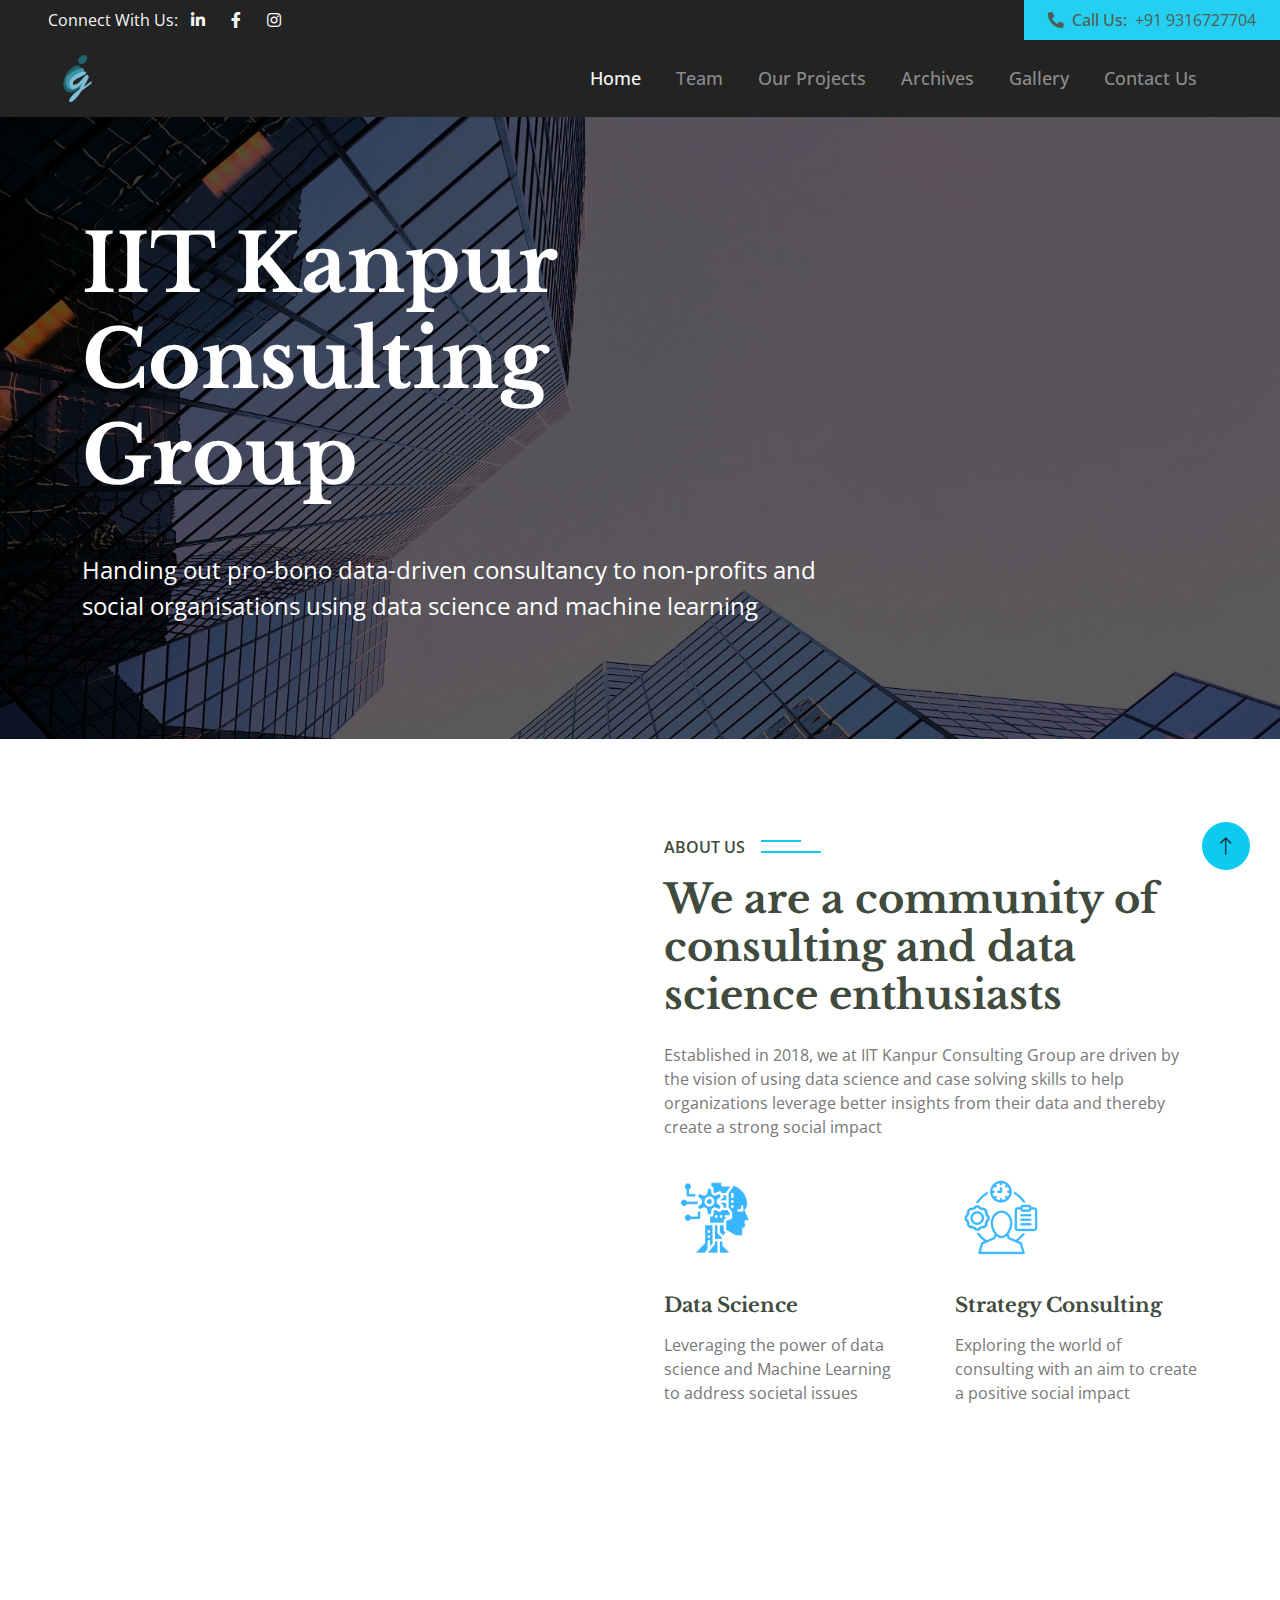
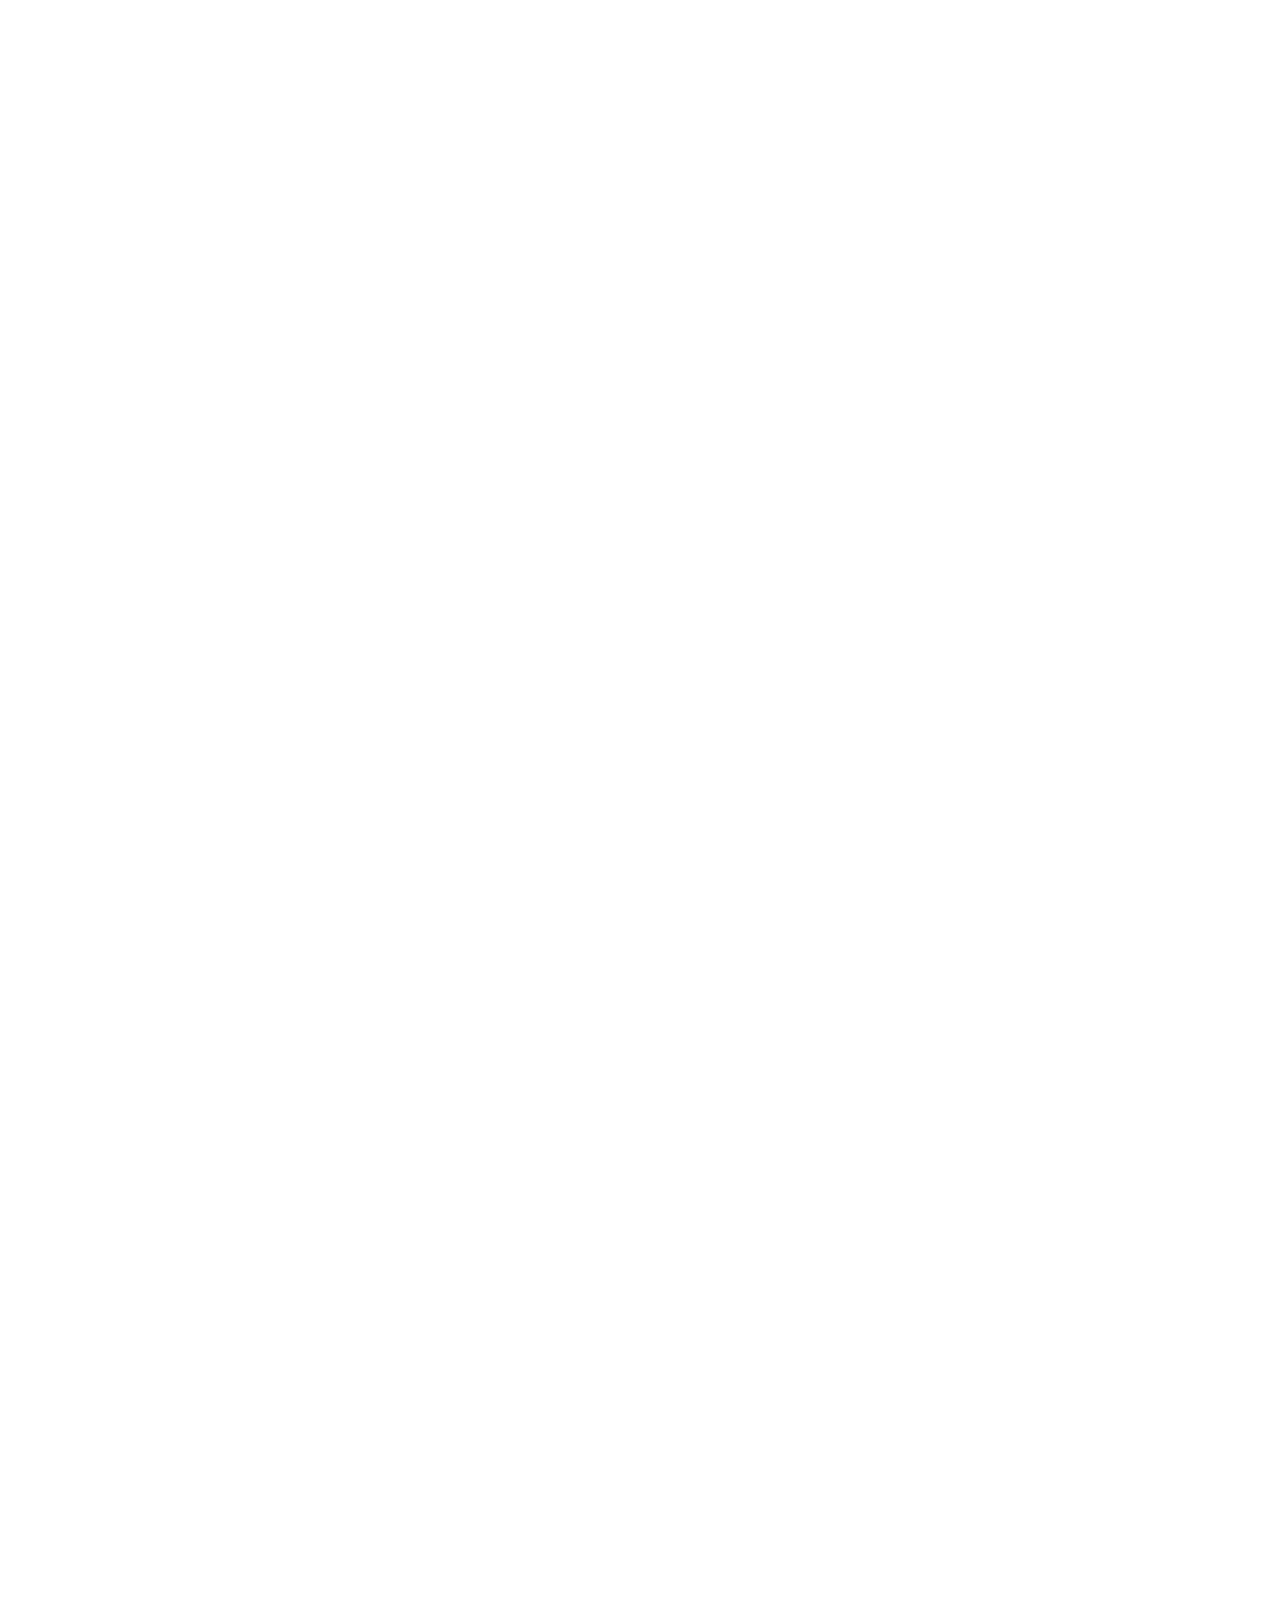
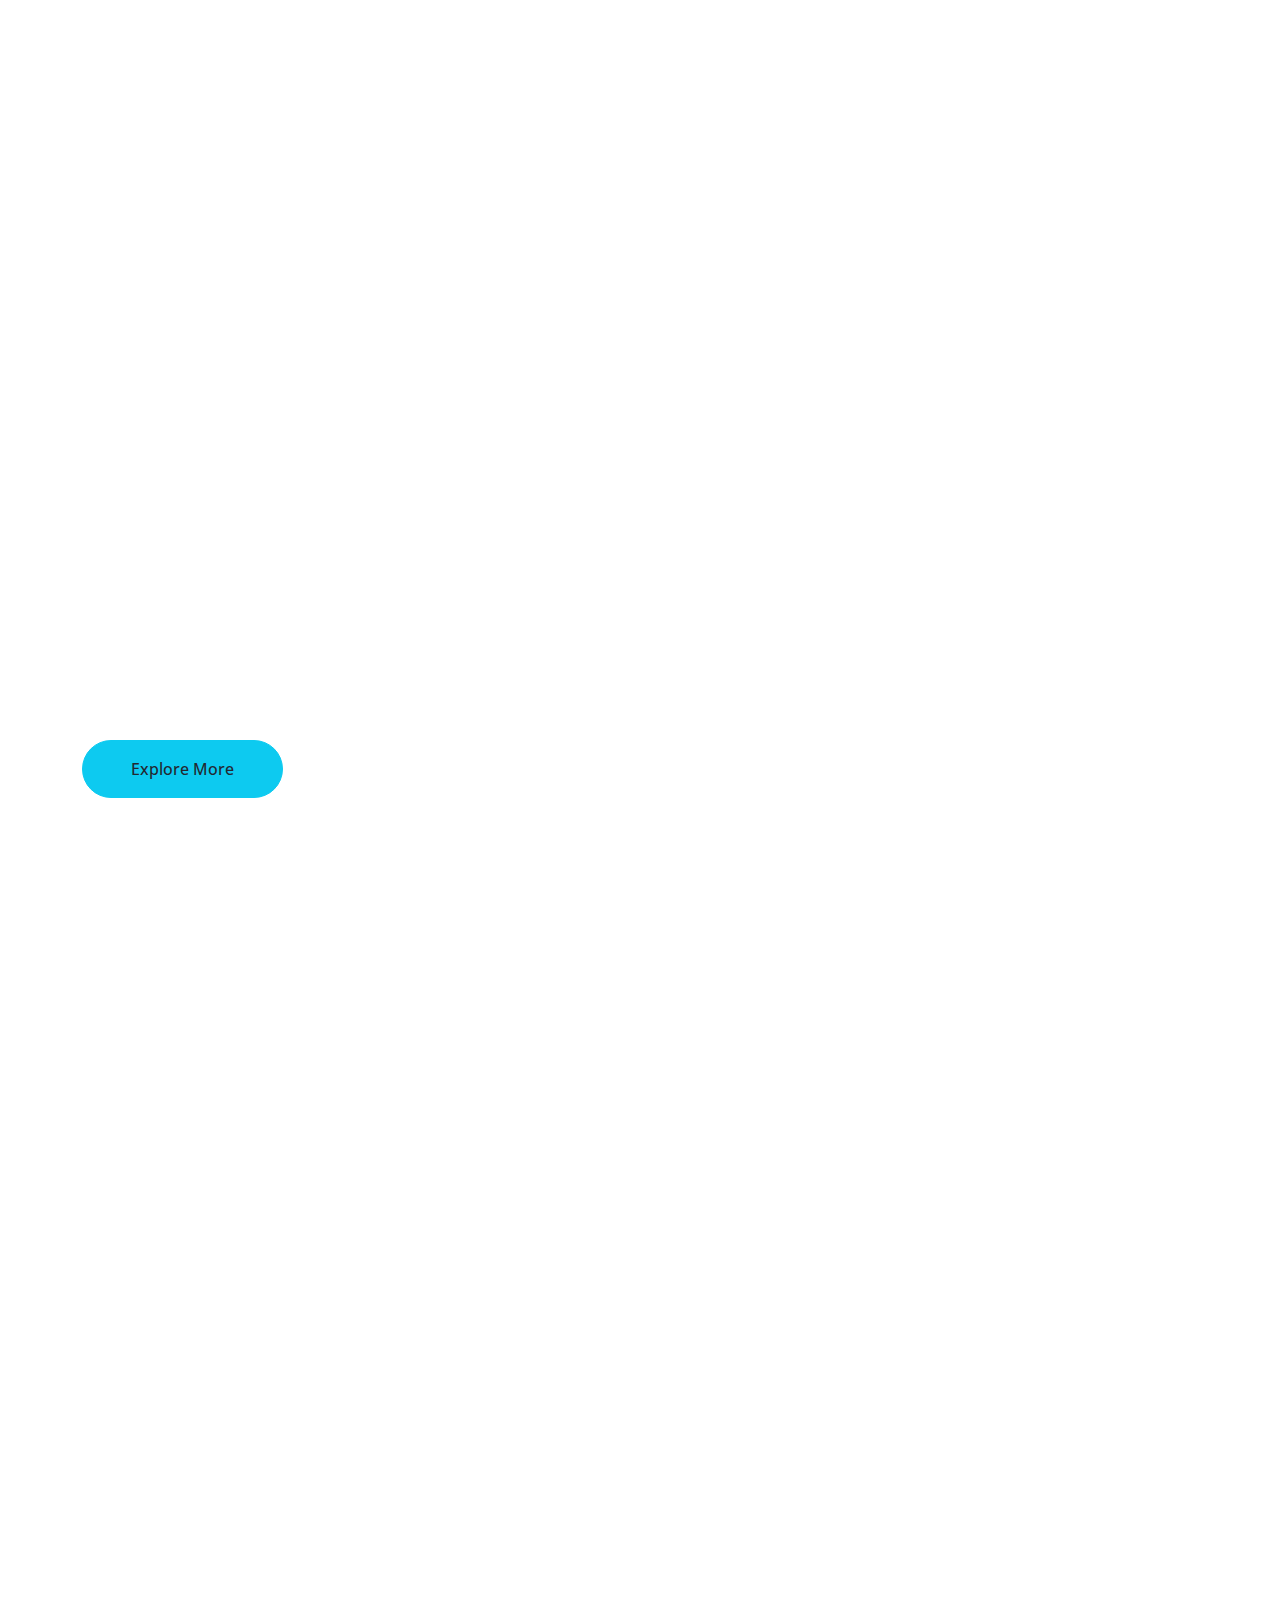
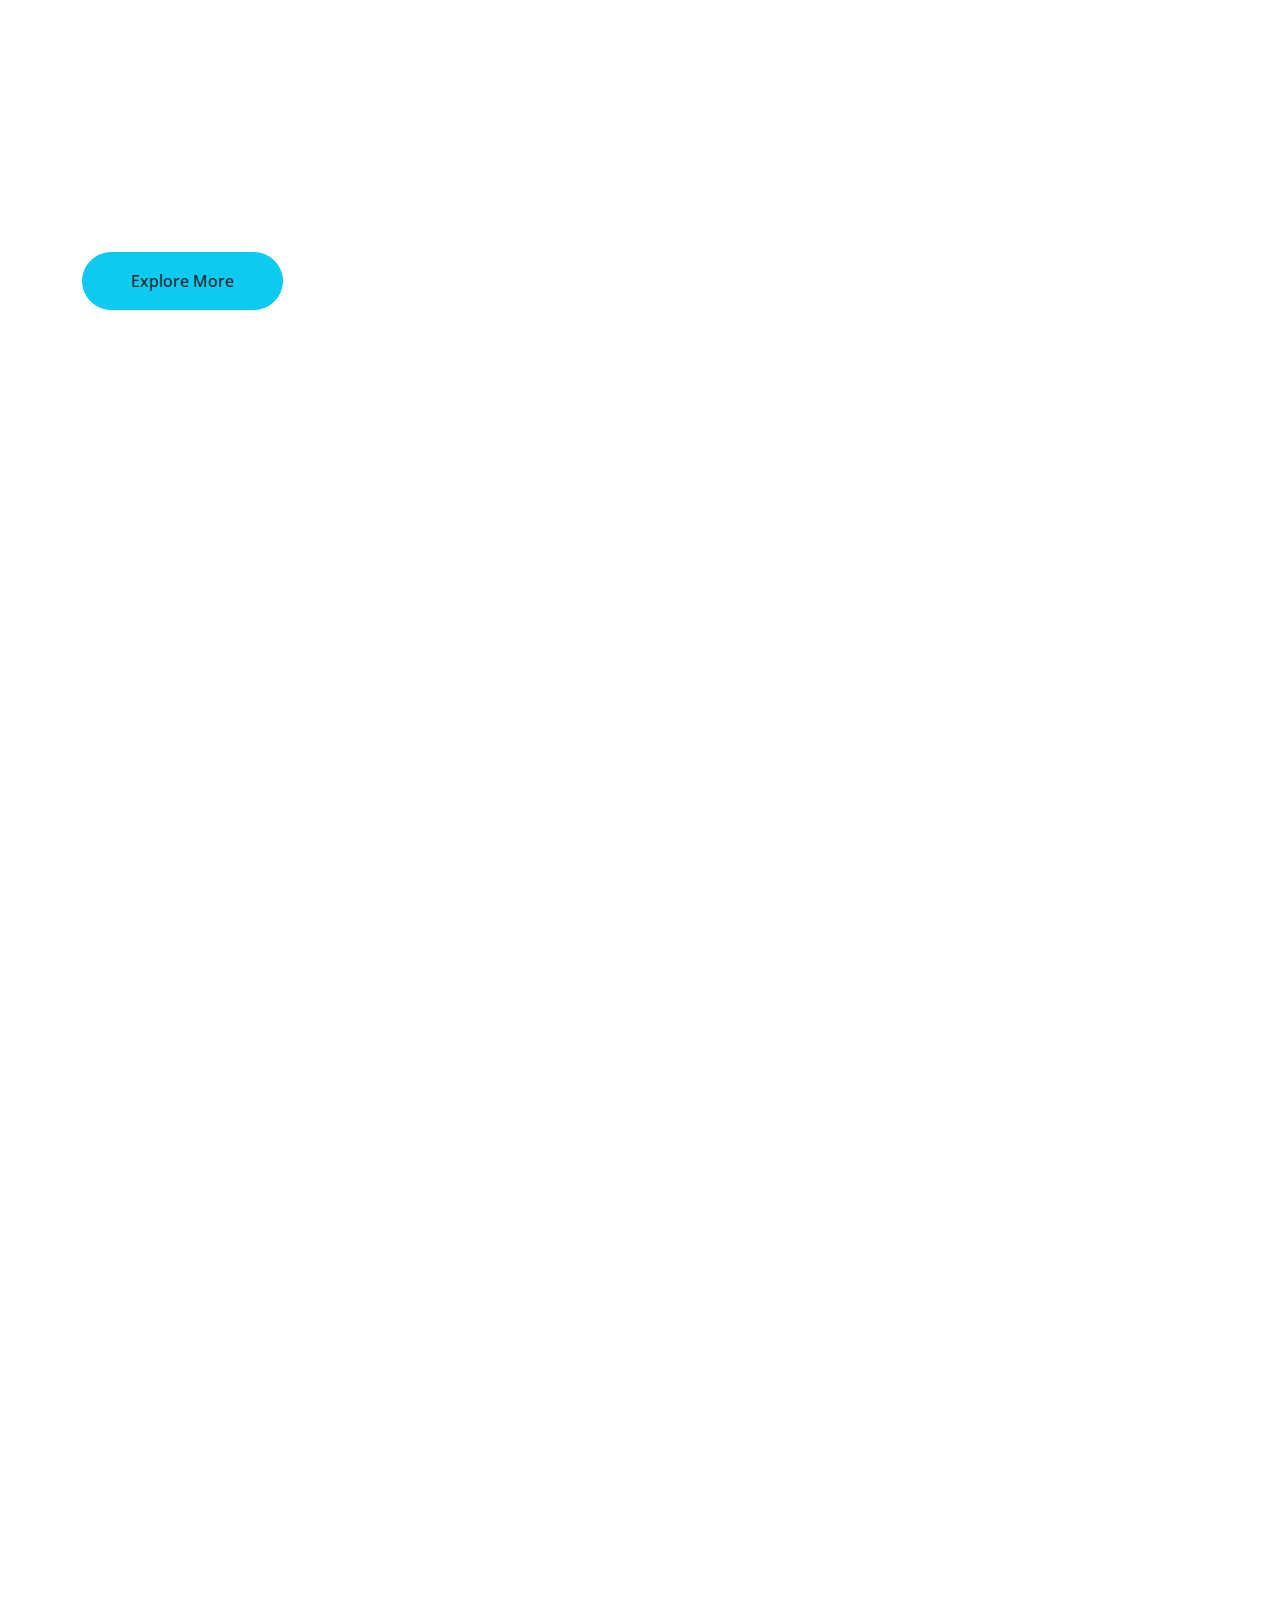
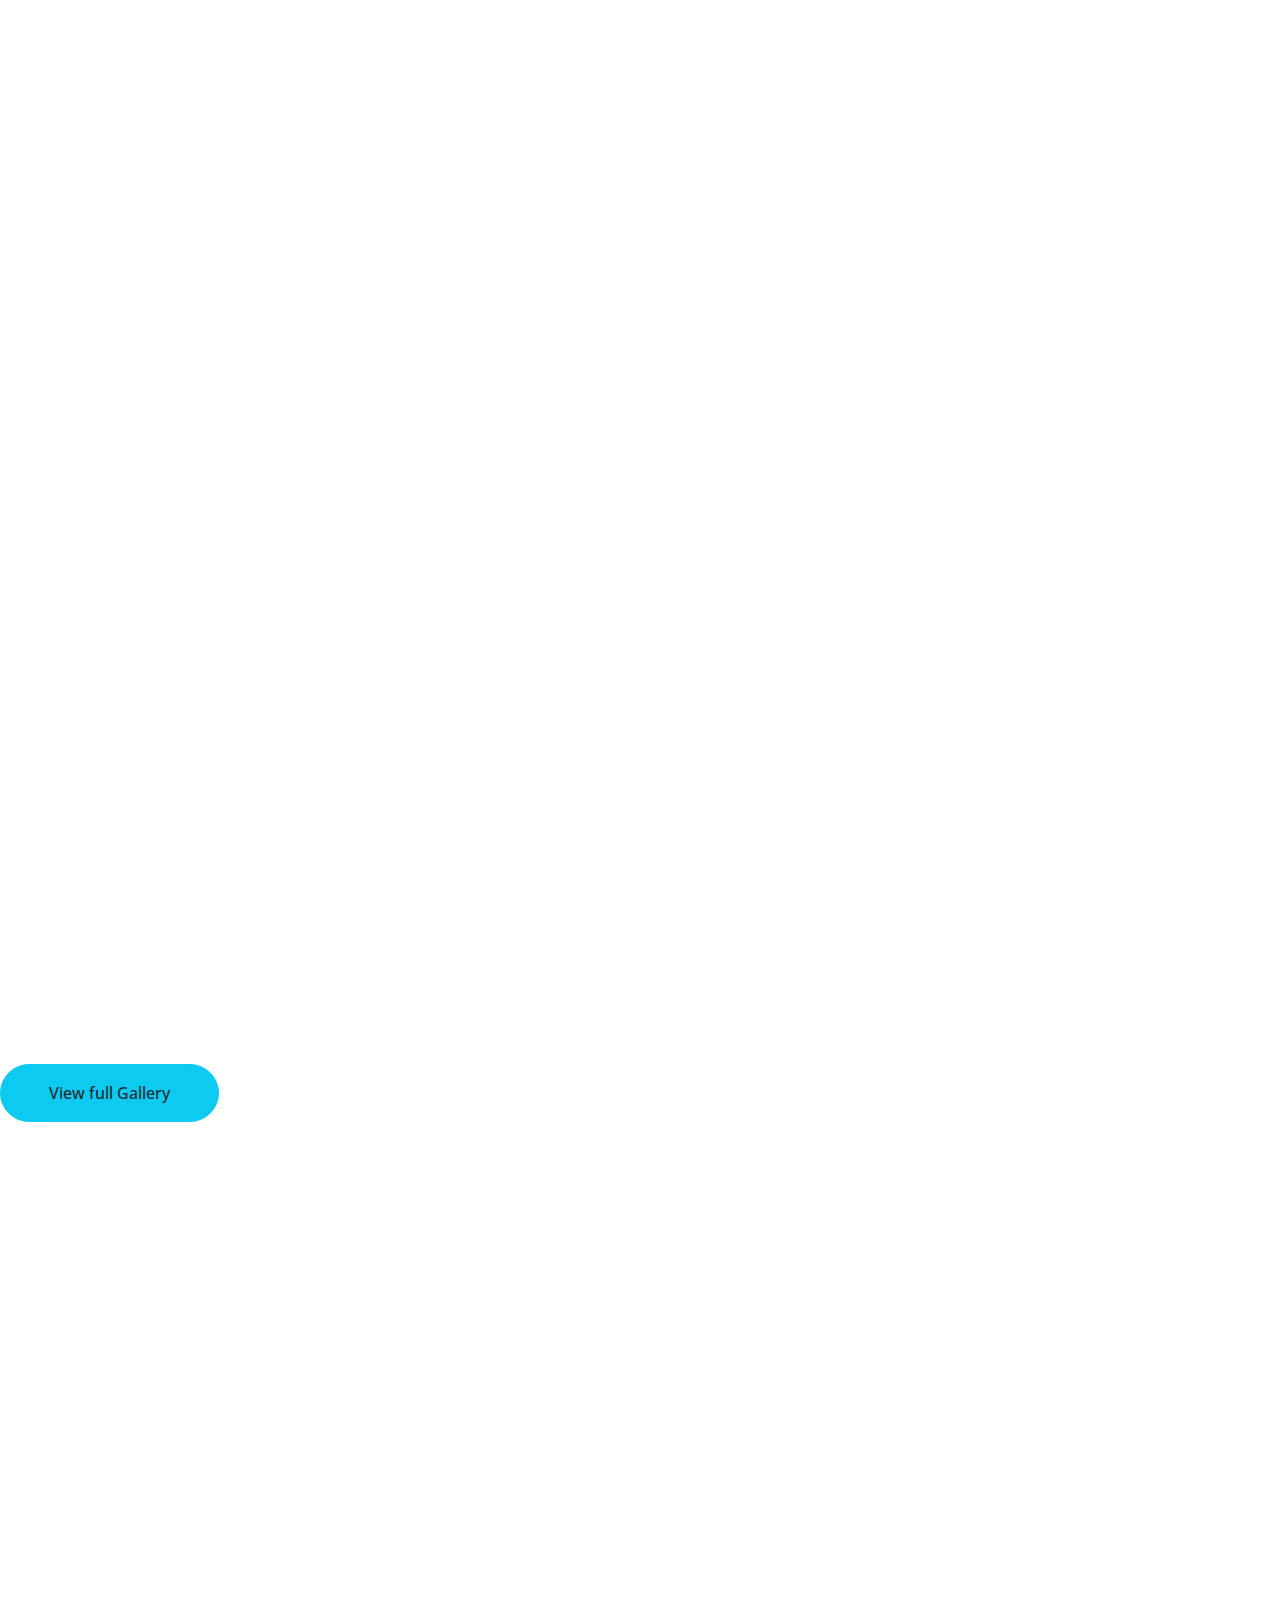
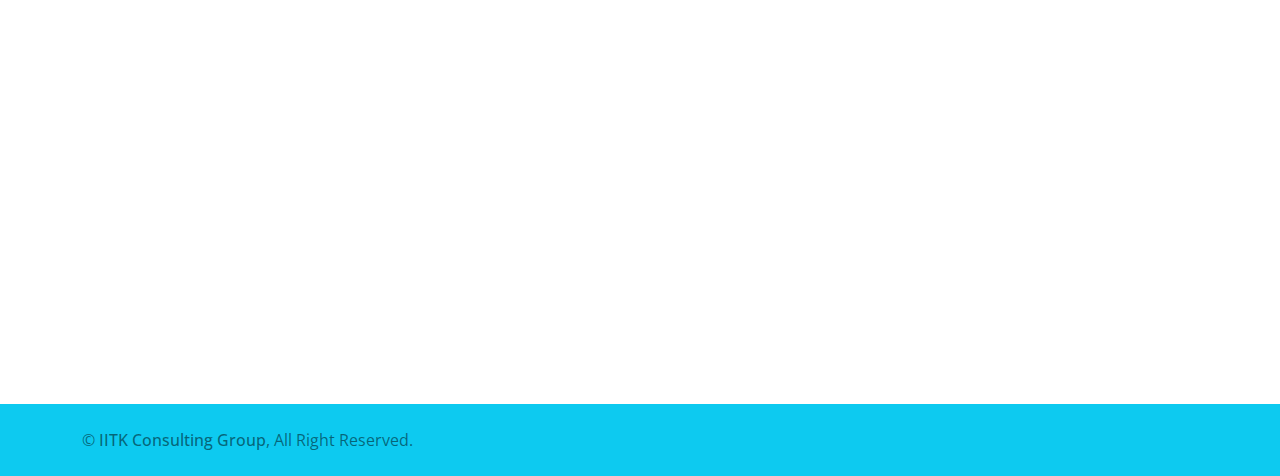
<file: index.html>
<!DOCTYPE html>
<html lang="en">

<head>
    <meta charset="utf-8">
    <title>IITK Consulting Group</title>
    <meta content="width=device-width, initial-scale=1.0" name="viewport">
    <meta content="" name="keywords">
    <meta content="Handing out pro-bono data-driven consultancy to non-profits and social organisations using data science and machine learning" name="description">

    <!-- Open Graph / LinkedIn / Facebook / WhatsApp -->
    <meta property="og:type" content="website">
    <meta property="og:url" content="https://iitkconsult.org/">
    <meta property="og:title" content="IITK Consulting Group">
    <meta property="og:description" content="Handing out pro-bono data-driven consultancy to non-profits and social organisations using data science and machine learning">
    <meta property="og:image" content="https://iitkconsult.org/img/logo.png">

    <!-- Twitter -->
    <meta name="twitter:card" content="summary_large_image">
    <meta name="twitter:url" content="https://iitkconsult.org/">
    <meta name="twitter:title" content="IITK Consulting Group">
    <meta name="twitter:description" content="Handing out pro-bono data-driven consultancy to non-profits and social organisations using data science and machine learning">
    <meta name="twitter:image" content="https://iitkconsult.org/img/logo.png">
    
    <!-- Favicon -->
    <link href="img/logo.png" rel="icon">

    <!-- Google Web Fonts -->
    <link rel="preconnect" href="https://fonts.googleapis.com">
    <link rel="preconnect" href="https://fonts.gstatic.com" crossorigin>
    <link href="https://fonts.googleapis.com/css2?family=Libre+Baskerville:wght@700&family=Open+Sans:wght@400;500;600&display=swap" rel="stylesheet">   

    <!-- Icon Font Stylesheet -->
    <link href="https://cdnjs.cloudflare.com/ajax/libs/font-awesome/5.10.0/css/all.min.css" rel="stylesheet">
    <link href="https://cdn.jsdelivr.net/npm/bootstrap-icons@1.4.1/font/bootstrap-icons.css" rel="stylesheet">

    <!-- Libraries Stylesheet -->
    <link href="lib/animate/animate.min.css" rel="stylesheet">
    <link href="lib/owlcarousel/assets/owl.carousel.min.css" rel="stylesheet">
    <link href="lib/lightbox/css/lightbox.min.css" rel="stylesheet">

    <!-- Customized Bootstrap Stylesheet -->
    <link href="css/bootstrap.min.css" rel="stylesheet">

    <!-- Template Stylesheet -->
    <link href="css/style.css" rel="stylesheet">
</head>

<body>
    <!-- Spinner Start -->
    <div id="spinner" class="show bg-white position-fixed translate-middle w-100 vh-100 top-50 start-50 d-flex align-items-center justify-content-center">
        <div class="spinner-border text-primary" role="status" style="width: 3rem; height: 3rem;"></div>
    </div>
    <!-- Spinner End -->


    <!-- Topbar Start -->
    <div class="container-fluid px-0 navbar-light" style="background-color: #0c0c0c; opacity: 90%">
        <div class="row g-0 d-none d-lg-flex">
            <div class="col-lg-6 ps-5 text-start">
                <div class="h-100 d-inline-flex align-items-center text-light">
                    <span>Connect With Us:</span>
                    <a class="btn btn-link text-light" href="https://www.linkedin.com/company/iitkconsult/"><i class="fab fa-linkedin-in"></i></a>
                    <a class="btn btn-link text-light" href="https://www.facebook.com/iitkcg/"><i class="fab fa-facebook-f"></i></a>
                    <a class="btn btn-link text-light" href="https://www.instagram.com/iitkconsult/"><i class="fab fa-instagram"></i></a>
                </div>
            </div>
            <div class="col-lg-6 text-end">
                <div class="h-100 bg-info d-inline-flex align-items-center text-dark py-2 px-4">
                    <span class="me-2 fw-semi-bold"><i class="fa fa-phone-alt me-2"></i>Call Us:</span>
                    <span>+91 9316727704</span>
                </div>
            </div>
        </div>
    </div>
    <!-- Topbar End -->


    <!-- Navbar Start -->
    <nav class="navbar navbar-expand-lg navbar-light sticky-top px-4 px-lg-5 py-0 " style="background-color: #0c0c0c; opacity: 90%;">
        
        <img class="logo" src="img/logo.png" alt="Image" style="width: 5%;height: 5%;">
        <img class="mobile-logo" src="img/logo.png" alt="Image" style="width: 10%;height: 10%;">
        <button type="button" class="navbar-toggler me-0" data-bs-toggle="collapse" data-bs-target="#navbarCollapse">
            <span class="navbar-toggler-icon"></span>
        </button>
        <div class="collapse navbar-collapse" id="navbarCollapse">
            <div class="navbar-nav ms-auto p-4 p-lg-0">
                <a href="index.html" class="nav-item nav-link active">Home</a>
                <a href="team.html" class="nav-item nav-link">Team</a>
                <a href="projects.html" class="nav-item nav-link">Our Projects</a>
                <a href="archives.html" class="nav-item nav-link">Archives</a>
                <a href="gallery.html" class="nav-item nav-link">Gallery</a>
                <a href="#contact-us" class="nav-item nav-link">Contact Us</a>
            </div>
        </div>
    </nav>
    <!-- Navbar End -->


    <!-- Carousel Start -->
    <div class="container-fluid px-0 mb-5">
        <div id="header-carousel" class="carousel slide" data-bs-ride="carousel">
            <div class="carousel-inner">
                <div class="carousel-item active">
                    <img class="w-100" src="img/wallpaper2.jpg" alt="Image">
                    <div class="carousel-caption">
                        <div class="container">
                            <div class="row justify-content-start">
                                <div class="col-lg-8 text-start">
                                    <h1 class="display-1 text-white mb-5 animated slideInRight">IIT Kanpur Consulting Group</h1>
                                    <p class="fs-4 text-white">Handing out pro-bono data-driven consultancy to non-profits and social organisations using data science and machine learning</p>
                                </div>
                            </div>
                        </div>
                    </div>
                </div>
            </div>
        </div>
    </div>
    <!-- Carousel End -->


    <!-- About Start -->
    <div class="container-xxl py-5">
        <div class="container">
            <div class="row g-5 align-items-end">
                <div class="col-lg-6">
                    <div class="row g-2">
                        <div class="col-6 position-relative wow fadeIn" data-wow-delay="0.7s">
                            <div class="about-experience bg-info rounded">
                                <h1 class="display-1 mb-0">7</h1>
                                <small class="fs-5 fw-bold text-dark">Years' Experience</small>
                            </div>
                        </div>
                        <div class="col-6 wow fadeIn" data-wow-delay="0.1s">
                            <img class="img-fluid rounded"  src="img/ds_banner.jpg">
                        </div>
                        <div class="col-6 wow fadeIn" data-wow-delay="0.3s">
                            <img class="img-fluid rounded" src="img/mconsult_banner.jpg">
                        </div>
                        <div class="col-6 wow fadeIn" data-wow-delay="0.5s">
                            <img class="img-fluid rounded" src="img/new_icon.jpg">
                        </div>
                    </div>
                </div>
                <div class="col-lg-6 wow fadeIn" data-wow-delay="0.5s">
                    <p class="section-title bg-white text-start text-primary text-dark pe-3"><a id="about">About Us</a></p>
                    <h1 class="mb-4">We are a community of consulting and data science enthusiasts</h1>
                    <p class="mb-4">Established in 2018, we at IIT Kanpur Consulting Group are driven by the vision of using data science and case solving skills to help organizations leverage better insights from their data and thereby create a strong social impact</p>
                    <div class="row g-5 pt-2 mb-5">
                        <div class="col-sm-6" text-align="centre">
                            <img class="img-fluid mb-4" width="40%" height="40%" src="img/ds_transparent.png" alt="">
                            <h5 class="mb-3">Data Science</h5>
                            <span>Leveraging the power of data science and Machine Learning to address societal issues</span>
                        </div>
                        <div class="col-sm-6" text-align="centre">
                            <img class="img-fluid mb-4" width="40%" height="40%" src="img/consult_transparent.png" alt="">
                            <h5 class="mb-3">Strategy Consulting</h5>
                            <span>Exploring the world of consulting with an aim to create a positive social impact</span>
                        </div>
                       
                    </div>
                    <!-- <a class="btn btn-secondary rounded-pill py-3 px-5" href="">Explore More</a> -->
                </div>
            </div>
        </div>
    </div>
    <!-- About End -->


    <!-- Features Start -->
    <div class="container-xxl py-5">
        <div class="container">
            <div class="row g-5 align-items-center">
                <div class="col-lg-6 wow fadeInUp" data-wow-delay="0.1s">
                    <p class="section-title bg-white text-start text-primary pe-3 text-dark">Why Us?</p>
                    <h1 class="mb-4">Reasons Why People Choose Us!</h1>
                    <p class="mb-4 text-dark">We are an experienced team of IITK Undergraduates tackling real-world problems that impact our society. We are <b>A-rated</b> for punctuality and quality of work we deliver.</p>
                    <!-- <p><i class="fa fa-check text-primary me-3"></i>For each task we have flexible team structure and time commitments for long-term projects and externships</p> -->
                    <p><i class="fa fa-check text-primary me-3"></i>In our approach, being bound by time or team structure is not a limitation. We are prepared to adapt and cater to your needs, ensuring the best outcomes. </p>
                    <!-- <p><i class="fa fa-check text-primary me-3"></i>Researches and structres are mentored by professionals and faculties in the IITK’s department of CSE & IME</p> -->
                    <p><i class="fa fa-check text-primary me-3"></i>Research and structures are mentored by professionals and faculties in IITK’s departments of CSE & IME</p>
                    <!-- <p><i class="fa fa-check text-primary me-3"></i>Recommendations and methods are proof-read by industry experts working in McKinsey, Bain & Co. and BCG</p> -->
                    <p><i class="fa fa-check text-primary me-3"></i>Continuously guided and assisted by experienced alums working in McKinsey, Bain & Co. and BCG</p>
                    <!-- <a class="btn btn-secondary rounded-pill py-3 px-5 mt-3" href="">Explore More</a> -->
                </div>
                <div class="col-lg-6">
                    <div class="rounded overflow-hidden">
                        <div class="row g-0">
                            <div class="col-sm-6 wow fadeIn" data-wow-delay="0.1s">
                                <div class="text-center  py-5 px-4" style="background-color: rgb(55, 53, 53);" id="zero">
                                    <img class="img-fluid mb-4" src="img/experience.png" alt="">
                                    <h1 class="display-6 text-white fs-2" data-toggle="counter-up">100,000,000</h1>
                                    <span class="fs-5 fw-semi-bold text-white">Population<br> Impacted Worldwide*</span>
                                </div>
                            </div>
                            <div class="col-sm-6 wow fadeIn" data-wow-delay="0.3s">
                                <div class="text-center bg-info py-5 px-4">
                                    <img class="img-fluid mb-4" src="img/award.png" alt="">
                                    <h1 class="display-6  fs-2">40,000</h1>
                                    <span class="fs-5 fw-semi-bold text-dark">Indian <br>Farmers Affected*</span>
                                </div>
                            </div>
                            <div class="col-sm-6 wow fadeIn" data-wow-delay="0.5s">
                                <div class="text-center bg-info py-5 px-4">
                                    <img class="img-fluid mb-2" src="img/grant_3.png" alt="">
                                    <h1 class="display-6 fs-2">5,000,000</h1>
                                    <span class="fs-5 fw-semi-bold text-dark">INR<br> Grants Received*</span>
                                </div>
                            </div>
                            <div class="col-sm-6 wow fadeIn" data-wow-delay="0.7s">
                                <div class="text-center py-5 px-4" style="background-color: rgb(55, 53, 53);">
                                    <img class="img-fluid mb-4" src="img/client.png" alt="">
                                    <h1 class="display-6 text-white fs-2" data-toggle="counter-up">68,000</h1>
                                    <span class="fs-5 fw-semi-bold text-white">Underprivileged<br> Children Liberated*</span>
                                </div>
                            </div>
                        </div>
                    </div>
                </div>
            </div>
        </div>
    </div>
    <!-- Features End -->


    <!-- Banner Start -->
    <div class="container-fluid banner my-5 py-5" data-parallax="scroll" data-image-src="img/wallpaper2.jpg">
        <div class="container py-5">
            <div class="row g-5">
                
                <div class="col-lg-6 wow fadeIn" data-wow-delay="0.5s">
                    <div class="row g-4 align-items-center">
                        <div class="col-sm-4">
                            <img class="img-fluid rounded" src="img/ds_banner.jpg" alt="">
                        </div>
                        <div class="col-sm-8">
                            <h2 class="text-white mb-3">Data <br>Science</h2>
                            <p class="text-white mb-4">The adage that data is the most precious oil these days is one that our
                                 team fully embraces. In our project collaborations, we are privileged to have members who possess
                                  exceptional expertise in data science, having triumphed in numerous data science hackathons 
                                  and accumulated extensive experience in tackling real-world challenges with data-driven solutions.</p>
                            <!-- <a class="btn btn-secondary rounded-pill py-2 px-4" href="">Read More</a> -->
                        </div>
                    </div>
                </div>
                <div class="col-lg-6 wow fadeIn" data-wow-delay="0.3s">
                    <div class="row g-4 align-items-center">
                        <div class="col-sm-4">
                            <img class="img-fluid rounded" src="img/mconsult_banner.jpg" alt="">
                        </div>
                        <div class="col-sm-8">
                            <h2 class="text-white mb-3">Strategy Consulting</h2>
                            <p class="text-white mb-4">We actively seek out individuals with diverse skill levels, ranging from
                                 first-year students passionate about strategy consulting and case-solving, to final-year 
                                 students who have experienced in solving multiple real-life consulting problems. By bringing together 
                                 this talented pool of individuals, we ensure that we can provide outstanding solutions to 
                                 address the pressing societal challenges at hand.</p>
                            <!-- <a class="btn btn-secondary rounded-pill py-2 px-4" href="">Read More</a> -->
                        </div>
                    </div>
                </div>
            </div>
        </div>
    </div>
    <!-- Banner End -->

   

    <!-- Project start -->
    <div class="container-xxl py-5">
        <div class="container">
            <!-- completed projects -->
            <div class="text-center mx-auto pb-4 wow fadeInUp" data-wow-delay="0.1s" style="max-width: 500px;">
                <p class="section-title bg-white text-center text-primary px-3 text-dark">Our Projects</p>
                <h1 class="mb-5">Accomplished Projects</h1>
            </div>
            <div class="row gy-5 gx-4 ">
                <div class="col-lg-4 col-md-6 pt-5 wow fadeInUp " data-wow-delay="0.1s">
                    <div class="service-item d-flex h-100 ">
                        <div class="service-img">
                            <img class="img-fluid" src="img/black_bg.jpg" alt="">
                        </div>
                        <div class="service-text p-5 pt-0 ">
                            <div class="service-icon">
                                <img class="img-fluid rounded-circle" src="img/google_ai.png" alt="">
                            </div>
                            <h5 class="mb-3">Predicting the evolution of deforestation in a spatial zone</h4>
                            <p class="mb-4">We have partnered with <b>Moja Global</b> and Makerere University, with funding from Google AI,
                                to predict the evolution of deforestation in a spatial zone. To achieve this, we're using machine 
                                learning techniques such as time series forecasting and Long Short Term Memory (LSTM) on satellite 
                                images, along with ground reports collected by Makerere University. Our aim is to provide stakeholders 
                                with better insights to make informed policy choices regarding climate change. By leveraging our 
                                expertise in machine learning and data analysis, we hope to make a positive impact in addressing 
                                deforestation and promoting sustainable land use</p><br><br><br><br>
                            
                            <a href="https://moja.global/">
                                <div class="footer org">
                                    <div class="org_name">
                                        <b>Google AI | Moja Global</b>
                                    </div>
                                    <div class="org_info">
                                        Researchers from Google select 6 proposals from India annually, provide monetary funding and cloud support to those aiming to solve societal problems using AI/ML
                                    </div>
                                </div>
                            </a>
                        </div>
                    </div>
                </div>

                <div class="col-lg-4 col-md-6 pt-5 wow fadeInUp" data-wow-delay="0.3s">
                    <div class="service-item d-flex h-100">
                        <div class="service-img">
                            <img class="img-fluid" src="img/black_bg.jpg" alt="">
                        </div>
                        <div class="service-text p-5 pt-0">
                            <div class="service-icon">
                                <img class="img-fluid rounded-circle" src="img/GOI.png" alt="">
                            </div>
                            <h5 class="mb-3">Machine Learning based Air Quality Forecasting in Delhi-NCR</h5>
                            <p class="mb-4">In collaboration with Prof. SN Tripathi of IIT Kanpur and the National Clean Air Programme (NCAP) 
                                of the Ministry of Environment, Government of India, we developed a machine learning model to predict levels 
                                of pollutants such as PM2.5 and PM10 over time and space in Delhi-NCR. Our model incorporated various data 
                                sources, including weather and traffic, using time series forecasting and Long Short Term Memory (LSTM) 
                                techniques. This model is expected to aid in devising policy interventions to protect citizens' health from 
                                the negative effects of poor air quality.</p><br><br><br><br>
                            <a href="https://prana.cpcb.gov.in/#/home">
                                <div class="footer org">
                                    <div class="org_name">
                                        <b>National Clean Air Program | GOI</b>
                                    </div>
                                    <div class="org_info">
                                        The Central Government NCAP as a long-term, time-bound, national level strategy to tackle the air pollution problem across the country in comprehensive manner
                                    </div>
                                </div>
                            </a>
                            </div>
                    </div>
                </div>

                <div class="col-lg-4 col-md-6 pt-5 wow fadeInUp" data-wow-delay="0.5s">
                    <div class="service-item d-flex h-100">
                        <div class="service-img">
                            <img class="img-fluid" src="img/black_bg.jpg" alt="">
                        </div>
                        <div class="service-text p-5 pt-0">
                            <div class="service-icon">
                                <img class="img-fluid rounded-circle" src="img/who.jpg" alt="">
                            </div>
                            <h5 class="mb-3">AI-based Monitoring and Response System towards COVID-19</h5>
                            <p class="mb-4">We used Twitter data to study the surge in hospitalization volumes due
                                to the COVID-19 pandemic. Our work was focused on India, Indonesia, and
                                Bangladesh for the scope of this study, with plans to extend this approach to
                                other geographies in South-East Asia. The aim was to identify incidents of
                                overcrowding at hospitals, shortage of critical equipment like ventilators, and
                                lack of available ICU units. This system can help understand the medical
                                preparedness levels of the health facilities in these countries and the burden
                                on their hospitals as the pandemic spreads.</p><br><br><br><br>
                            <a href="https://www.who.int/southeastasia">
                                <div class="footer org">
                                    <div class="org_name">
                                        <b>WHO - South East Asia Office</b>
                                    </div>
                                    <div class="org_info">
                                        South East Asia Office of WHO worked with us closely during the pandemic time and facilitated the suggestions in 3 countries, effecting 1.8B people worldwide
                                    </div>
                                </div>
                            </a>
                            </div>
                    </div>
                </div>
            </div>
            <a href="projects.html" class="explore_more btn btn-secondary rounded-pill py-3 px-5 animated slideInRight">Explore More</a>
            <!-- adding a space -->
            <p class="mobile-only"><br><br></p>
            <!-- ongoing projects -->
            <div class="text-center mx-auto pb-4 wow fadeInUp" data-wow-delay="0.1s" style="max-width: 500px;">
                <h1 class="mb-5" >Ongoing Projects</h1>
            </div>
            <div class="row gy-5 gx-4">
                <div class="col-lg-4 col-md-6 pt-5 wow fadeInUp" data-wow-delay="0.3s">
                    <div class="service-item d-flex h-100">
                        <div class="service-img">
                            <img class="img-fluid" src="img/black_bg.jpg" alt="">
                        </div>
                        <div class="service-text p-5 pt-0">
                            <div class="service-icon">
                                <img class="img-fluid rounded-circle" src="img/google_ai.png" alt="">
                            </div>
                            <h5 class="mb-3">AI-fying and digitizing maternity care in rural parts of India</h5>
                            <p class="mb-4">Our project, in partnership with Care India and funded by Google AI, aims to address the pressing issue 
                                of infant mortality in Bihar, where access to proper healthcare is limited, and there is a severe shortage of doctors. 
                                To help combat this issue, we are developing an AI-enabled anomaly detection and protocol recommendation system for 
                                midwives and nurses, who often lack the necessary resources and training to handle complicated cases on their own. By 
                                leveraging AI technology, we hope to provide real-time guidance to healthcare providers in the absence of qualified 
                                doctors, ultimately improving health outcomes for mothers and infants in Bihar.</p><br><br><br><br>
                           
                                <a href="https://www.careindia.org/">
                                <div class="footer org">
                                    <div class="org_name">
                                        <b>Google AI | Care India</b>
                                    </div>
                                    <div class="org_info">
                                        Researchers from Google select 6 proposals from India annually, provide monetary funding and cloud support to those aiming to solve societal problems using AI/ML
                                    </div>
                                </div>
                            </a>
                            </div>
                    </div>
                </div>
                <div class="col-lg-4 col-md-6 pt-5 wow fadeInUp" data-wow-delay="0.1s">
                    <div class="service-item d-flex h-100">
                        <div class="service-img">
                            <img class="img-fluid" src="img/black_bg.jpg" alt="">
                        </div>
                        <div class="service-text p-5 pt-0">
                            <div class="service-icon">
                                <img class="img-fluid rounded-circle" src="img/Navjyoti_new.png" alt="">
                            </div>
                            <h5 class="mb-3">Developing a sustainable partnership model for impactful skill-training and education</h4>
                            <p class="mb-4">We were tasked with developing a partnership model for Navjyoti India Foundation, which provides education and skill training. Our first step was to study successful partnership models globally and map them against various indicators. We aim to develop a low-cost, high-impact, scalable, and sustainable model that aligns with Navjyoti's goals. Additionally, we will work on creating a data management dashboard and devising entrepreneurship training strategies.</p><br><br><br><br>
                           
                            <a href = "https://www.navjyoti.org.in/">
                                <div class="footer org">
                                    <div class="org_name">
                                        <b>Navjyoti India Foundation</b>
                                    </div>
                                    <div class="org_info">
                                        Founded by Dr. Kiran Bedi along with 16 police officers, it aims to improve the lives of underprivileged communities
                                    </div>
                                </div>
                            </a>

                        </div>
                    </div>
                </div>

                

                <div class="col-lg-4 col-md-6 pt-5 wow fadeInUp" data-wow-delay="0.5s">
                    <div class="service-item d-flex h-100">
                        <div class="service-img">
                            <img class="img-fluid" src="img/black_bg.jpg" alt="">
                        </div>
                        <div class="service-text p-5 pt-0">
                            <div class="service-icon">
                                <img class="img-fluid rounded-circle" src="img/Aomics.png" alt="">
                            </div>
                            <h5 class="mb-3">Multi-omics based Disease Detection System for cancer type prediction</h5>
                            <p class="mb-4">Aomics GmbH is a German based healthtech company, specialised in the area of Immunoinformatics and
                                precision oncology by leveraging the power of AI and multi-omics data. ICG is helping Aomics to build a product
                                 that predicts which available therapy is best suited for a cancer patient based on their multi-omics data 
                                 derived from tumour micro environment (TME). We are automating the task of collecting Tumour Micro Environment (TME)
                                  data and building machine learning (ML)-based models to train them on the available dataset.</p><br><br><br><br>

                            <a href="https://www.aomics.com/onco-cure/">
                                <div class="footer org" >
                                    <div class="org_name">
                                        <b>Aomics GmbH Germany</b>
                                    </div>
                                    <div class="org_info">
                                        Aomics is a deep-tech healthcare startup based in Europe and focusses on utilising AI and blockchain technologies to develop Immuno-Oncology/Informatics Solutions 
                                    </div>
                                </div>
                            </a>
                            </div>
                    </div>
                </div>
            </div>
            <a href="projects.html#ongoing_projects" class="explore_more btn btn-secondary rounded-pill py-3 px-5 animated slideInRight">Explore More</a>
        </div>
    </div>
    <!-- Project end -->



    <!-- Team Start -->
    <div class="container-xxl py-5">
            <div id="team" class="container">
                <div class="text-center mx-auto wow fadeInUp" data-wow-delay="0.1s" style="max-width: 500px;">
                    <p class="section-title bg-white text-center text-dark px-3">Our Team</p>
                    <h1 class="mb-5">Current Leaders</h1>
                </div>
                <div class="row g-4">
                    <div class="col-lg-3 col-md-6 wow fadeInUp" data-wow-delay="0.1s">

                        <div class="team-item rounded p-4 bg-white">
                            <img class="img-fluid rounded mb-4" src="img/AbhishekL.jpg" alt="" >
                            <h5 class="text-dark">Abhishek L</h5>
                            <p class="text-dark">Junior Undergraduate in the Department of MTH</p>
                            <br>
                            <div class="d-flex justify-content-center">
                                <a class="btn btn-square btn-outline-secondary rounded-circle mx-1" href="https://www.linkedin.com/in/abhishek-l-117091280/"><i
                                        class="fab fa-linkedin"></i></a>
                                <a class="btn btn-square btn-outline-secondary rounded-circle mx-1" href="https://www.instagram.com/abhishekl624/"><i
                                        class="fab fa-brands fa-instagram"></i></a>
                                <a class="btn btn-square btn-outline-secondary rounded-circle mx-1" href="mailto:abhishekl23@iitk.ac.in"><i
                                        class="fa fa-envelope"></i></a>
                            </div>
                        </div>
                    </div>
    
                    <div class="col-lg-3 col-md-6 wow fadeInUp" data-wow-delay="0.3s">
                        <div class="team-item rounded p-4 bg-white">
                            <img class="img-fluid rounded mb-4" src="img/AmeerZ.jpg" alt="" >
                            <h5 class="text-dark">Ameer Zaman</h5>
                            <p class="text-dark">Junior Undergraduate in the Department of EE</p>
                            <br>
                            <div class="d-flex justify-content-center">
                                <a class="btn btn-square btn-outline-secondary rounded-circle mx-1" href="https://www.linkedin.com/in/ameer1803/"><i
                                        class="fab fa-linkedin"></i></a>
                                <a class="btn btn-square btn-outline-secondary rounded-circle mx-1" href="https://www.instagram.com/psyko.ae/"><i
                                        class="fab fa-brands fa-instagram"></i></a>
                                <a class="btn btn-square btn-outline-secondary rounded-circle mx-1" href="mailto:ameerzaman23@iitk.ac.in"><i
                                        class="fa fa-envelope"></i></a>
                            </div>
                        </div>
                    </div>
    
                    <div class="col-lg-3 col-md-6 wow fadeInUp" data-wow-delay="0.3s">
                        <div class="team-item rounded p-4 bg-white">
                            <img class="img-fluid rounded mb-4" src="img/KumarShubham.jpg" alt="" >
                            <h5 class="text-dark">Kumar Shubham</h5>
                            <p class="text-dark">Junior Undergraduate in the Department of CHE</p>
                            <br>
                            <div class="d-flex justify-content-center">
                                <a class="btn btn-square btn-outline-secondary rounded-circle mx-1" href="https://www.linkedin.com/in/kumar-shubham-28875b280/"><i
                                        class="fab fa-linkedin"></i></a>
                                <a class="btn btn-square btn-outline-secondary rounded-circle mx-1" href="https://www.instagram.com/shubh_._am_._i/"><i
                                        class="fab fa-brands fa-instagram"></i></a>
                                <a class="btn btn-square btn-outline-secondary rounded-circle mx-1" href="mailto:shubhkumar23@iitk.ac.in"><i
                                        class="fa fa-envelope"></i></a>
                            </div>
                        </div>
                    </div>
    
                    <div class="col-lg-3 col-md-6 wow fadeInUp" data-wow-delay="0.5s">
                        <div class="team-item rounded p-4 bg-white">
                            <img class="img-fluid rounded mb-4" src="img/Shlok.jpg" alt="" >
                            <h5 class="text-dark">Shlok Jain</h5>
                            <p class="text-dark">Junior Undergraduate in the Department of CSE</p>
                            <br>
                            <div class="d-flex justify-content-center">
                                <a class="btn btn-square btn-outline-secondary rounded-circle mx-1" href="https://www.linkedin.com/in/shlok-jain-26a982285/"><i
                                        class="fab fa-linkedin"></i></a>
                                <a class="btn btn-square btn-outline-secondary rounded-circle mx-1" href="https://www.instagram.com/shlokjain0177/"><i
                                        class="fab fa-brands fa-instagram"></i></a>
                                <a class="btn btn-square btn-outline-secondary rounded-circle mx-1" href="mailto:jainshlok23@iitk.ac.in"><i
                                        class="fa fa-envelope"></i></a>
                            </div>
                        </div>
                    </div>
                </div>
                <!-- <a href="team.html" class="explore_more btn btn-secondary rounded-pill py-3 px-5 animated slideInRight">View full team</a> -->
            </div>
        </div>
    <!-- Team End -->


    <!-- Testimonial Start -->
    <div class="container-xxl py-5">
        <div class="container">
            <div class="text-center mx-auto wow fadeInUp" data-wow-delay="0.1s" style="max-width: 500px;">
                <p class="section-title bg-white text-center text-primary px-3 text-dark">Testimonial</p>
                <h1 class="mb-5">What People Have to Say About ICG</h1>
            </div>
            <div class="row g-5 align-items-center">
                <div class="col-lg-5 wow fadeInUp" data-wow-delay="0.1s">
                    <div class="testimonial-img">
                        <img class="img-fluid animated pulse infinite" src="img/rahul_sharma.jpeg" alt="">
                        <img class="img-fluid animated pulse infinite" src="img/aditya_gosh.jpg" alt="">
                        <img class="img-fluid animated pulse infinite" src="img/pratyush_rai.jpg" alt="">
                        <img class="img-fluid animated pulse infinite" src="img/alankrita_pandey.jpg" alt="">
                    </div>
                </div>
                <div class="col-lg-7 wow fadeInUp" data-wow-delay="0.5s">
                    <div class="owl-carousel testimonial-carousel">
                        <div class="testimonial-item">
                            <img class="img-fluid mb-3" src="img/rahul_sharma.jpeg" alt="">
                            <p class="fs-5">We are working with the IITK Consulting Group team on various Data Science tasks.
                                The team is extremely knowledgeable and skilled in machine learning, and their dedication
                                to delivering high-quality results is truly impressive. 
                                Throughout the entire process, they were always available to answer my questions and
                                provide updates on their progress. ICG's focus on building long-term relationships with its 
                                clients is what sets it apart. They take the time to understand our business and the specific
                                challenges we face, and they work collaboratively with us to find solutions that would meet 
                                our needs both now and in the future. Overall, I would highly recommend ICG to anyone looking 
                                for top-notch Data Science services.

                            </p>
                            <h5>Dr. Rahul Sharma</h5>
                            <span class="text-info">Founder & CEO at <b>Aomics GmbH</b></span>
                        </div>
                        <div class="testimonial-item">
                            <img class="img-fluid mb-3" src="img/aditya_gosh.jpg" alt="">
                            <p class="fs-5">Team ICG was involved in helping to improve our e-commerce platform,
                                which was in dire need of updating and modernization. The students took on this challenge
                                enthusiastically, and their work has significantly impacted our online sales and revenue.<br>
                                They also provided invaluable support for our video conferencing needs. The team helped us optimize our setup for better performance and ease of use.<br>

                                Their dedication, expertise, and commitment to our success have been nothing short of
                                outstanding. We look forward to working with them again and continuing to benefit from their skills and knowledge.
                            </p>
                            <h5>Aditya Ghosh</h5>
                            <span class="text-info">Lead at <b>Navjyoti India Foundation</b></span>
                        </div>
                        <div class="testimonial-item">
                            <img class="img-fluid mb-3" src="img/pratyush_rai.jpg" alt="">
                            <p class="fs-5">ICG folks helped me in the early days of my startup to help us make a sales and product strategy. 
                                And most importantly to get early customers.
                                The team was exceptional at execution and very well satisfied all their commitments to my team. They ALWAYS delivered.<br> 

                                They are categorically some of the most enthusiastic and creative sets of folks you can hire.
                                Just get started and I am sure you will end up having a deeply productive professional relationship with them.
                                As I did during some very fragile days of our startup journey.<br>

                                Being a real go-getter while also being really good people at heart,
                                is a rare combination that ICG members possess.
                            </p>
                            <h5>Pratyush Rai</h5>
                            <span class="text-info">Founder at <b>Foyer</b></span>
                        </div>
                        <div class="testimonial-item">
                            <img class="img-fluid mb-3" src="img/alankrita_pandey.jpg" alt="">
                            <p class="fs-5">The team of ICG IIT Kanpur has truly left me spellbound with the kind of efforts they put in to bring the
                                best out of every situation! The team is extremely professional and sincere with their timelines and work.
                                The amount of hard work that they have put into my project is incredible and I’m beyond grateful to have
                                worked with such a brilliant team.<br> 
                                There’s no such word as “impossible” in their dictionary and they truly prove that on every
                                step they ever take. It’s really not often that one come across
                                such an all rounder team and I’m glad I met team ICG IIT Kanpur
                            </p>
                            <h5>Alankrita Pandey</h5>
                            <span class="text-info">Founder at <b>Titli Foundation</b></span>
                        </div>
                    </div>
                </div>
            </div>
        </div>
    </div>
    <!-- Testimonial End -->

     <!-- Gallery Start -->
     <div class="container-xxl py-5 px-0">
        <div id="gallery" class="text-center mx-auto wow fadeInUp" data-wow-delay="0.1s" style="max-width: 500px;">
            <p class="section-title bg-white text-center text-primary px-3 text-dark">Gallery</p>
            <h1 class="mb-5">Glimpse of Our Journey</h1>
        </div>
        <div class="row g-0">
            <div class="col-lg-3 col-md-6 wow fadeInUp" data-wow-delay="0.1s">
                <div class="row g-0">
                    <div class="col-12">
                        <a class="d-block" href="img/gallery/icg-11.jpg" data-lightbox="gallery">
                            <img class="img-fluid" src="img/gallery/icg-11.jpg" alt="">
                        </a>
                    </div>
                    <div class="col-12">
                        <a class="d-block" href="img/gallery/icg-2.jpg" data-lightbox="gallery">
                            <img class="img-fluid" src="img/gallery/icg-12.jpg" alt="">
                        </a>
                    </div>
                </div>
            </div>
            <div class="col-lg-3 col-md-6 wow fadeInUp" data-wow-delay="0.3s">
                <div class="row g-0">
                    <div class="col-12">
                        <a class="d-block" href="img/gallery/icg-10.jpg" data-lightbox="gallery">
                            <img class="img-fluid" src="img/gallery/icg-10.jpg" alt="">
                        </a>
                    </div>
                    <div class="col-12">
                        <a class="d-block" href="img/gallery/guwahati.jpg" data-lightbox="gallery">
                            <img class="img-fluid" src="img/gallery/guwahati.jpg" alt="">
                        </a>
                    </div>
                </div>
            </div>
            <div class="col-lg-3 col-md-6 wow fadeInUp" data-wow-delay="0.5s">
                <div class="row g-0">
                    <div class="col-12">
                        <a class="d-block" href="img/gallery/utkarsh_sp.jpg" data-lightbox="gallery">
                            <img class="img-fluid" src="img/gallery/utkarsh_sp.jpg" alt="">
                        </a>
                    </div>
                    <div class="col-12">
                        <a class="d-block" href="img/gallery/icg-19.jpg" data-lightbox="gallery">
                            <img class="img-fluid" src="img/gallery/icg-19.jpg" alt="">
                        </a>
                    </div>
                </div>
            </div>
            <div class="col-lg-3 col-md-6 wow fadeInUp" data-wow-delay="0.7s">
                <div class="row g-0">
                    <div class="col-12">
                        <a class="d-block" href="img/gallery/icg-13.jpg" data-lightbox="gallery">
                            <img class="img-fluid" src="img/gallery/icg-13.jpg" alt="">
                        </a>
                    </div>
                    <div class="col-12">
                        <a class="d-block" href="img/gallery/icg-17.jpg" data-lightbox="gallery">
                            <img class="img-fluid" src="img/gallery/icg-17.jpg" alt="">
                        </a>
                    </div>
                </div>
            </div>
        </div>
            <a href="gallery.html" class="explore_more btn btn-secondary rounded-pill py-3 px-5 animated slideInRight" >View full Gallery</a>
        
    </div>
    <!-- Gallery End -->

    <!-- Footer Start -->
    <div class="container-fluid footer mt-5 py-5 wow fadeIn" style="background-color: rgb(55, 53, 53);" data-wow-delay="0.1s">
        <div class="container py-5">
            <div class="row gy-lg-5"> <!--row gy-lg-5-->
                <div class="col-lg-3 col-md-6">
                    <h5 class="text-white mb-4"><a id="contact-us">Our Office</a></h5>
                    <p class="mb-2"><i class="fa fa-map-marker-alt me-3"></i>
                        <div>
                        Indian Institute of Technology Kanpur<br>
                        Uttar Pradesh, India - 208016
                        </div></p>
                    <p class="mb-2"><i class="fa fa-phone-alt me-3"></i>
                        <div>+91 8310535941 / +91 9600158566<br>
                            +91 8309715300 / +91 9316727704</div></p>
                    <p class="mb-2"><i class="fa fa-envelope me-3"></i>iitkconsult@gmail.com</p>
                    <div class="d-flex pt-3">
                        <!-- <a class="btn btn-square btn-secondary rounded-circle me-2" href=""><i class="fab fa-twitter"></i></a>-->
                        <a class="btn btn-square btn-secondary rounded-circle me-2" href="https://www.facebook.com/iitkcg/"><i class="fab fa-facebook-f"></i></a> 
                        <a class="btn btn-square btn-secondary rounded-circle me-2" href="https://www.instagram.com/iitkconsult/"><i class="fab fa-instagram"></i></a>
                        <a class="btn btn-square btn-secondary rounded-circle me-2" href="https://www.linkedin.com/company/iitkconsult/about/"><i class="fab fa-linkedin-in"></i></a>
                    </div>
                </div>
               
                <div class="col-lg-3 col-md-6">
                    <!-- adding space -->
                    <p class="mobile-only"><br><br></p>
                    <h5 class="text-white mb-4">Quick Links</h5>
                    <a class="btn btn-link" href="index.html#about">About Us</a>
                    <a class="btn btn-link" href="team.html">Team</a>
                    <a class="btn btn-link" href="projects.html">Our Projects</a>
                    <a class="btn btn-link" href="gallery.html">Gallery</a>
                    <!-- <a class="btn btn-link" href="">Support</a> -->
                </div>

                <!-- Map start-->
                <div class="justify-content-lg-evenly col-xxl-6">
                    <div class="mapouter">
                        <div class="gmap_canvas"><iframe class="gmap_iframe" width="100%" frameborder="0" scrolling="no" marginheight="0"
                                marginwidth="0"
                                src="https://maps.google.com/maps?width=500&amp;height=300&amp;hl=en&amp;q=IIT KANPUR&amp;t=&amp;z=14&amp;ie=UTF8&amp;iwloc=B&amp;output=embed"></iframe><a
                                href="https://formatjson.org/"><p class="text-white">Map</p></a>
                            </div>
                        </div>
                    </div>
                </div>
                <!-- Map End -->

            </div>
        </div>
    </div>
    <!-- Footer End -->


    <!-- Copyright Start -->
    <div class="container-fluid bg-info text-body copyright py-4">
        <div class="container">
            <div class="row">
                <div class="col-md-6 text-center text-black-50 text-md-start mb-3 mb-md-0">
                    &copy; <a class="fw-semi-bold text-black-50" href="#">IITK Consulting Group</a>, All Right Reserved.
                </div>
                <div class="col-md-6 text-center text-md-end">
                    <!--/*** This template is free as long as you keep the footer author’s credit link/attribution link/backlink. If you'd like to use the template without the footer author’s credit link/attribution link/backlink, you can purchase the Credit Removal License from "https://htmlcodex.com/credit-removal". Thank you for your support. ***/-->
                    <!-- Template By <a class="fw-semi-bold" href="https://htmlcodex.com">HTML Codex</a> -->
                </div>
            </div>
        </div>
    </div>
    <!-- Copyright End -->


    <!-- Back to Top -->
    <a href="#" class="btn btn-lg btn-secondary btn-lg-square rounded-circle back-to-top"><i class="bi bi-arrow-up"></i></a>


    <!-- JavaScript Libraries -->
    <script src="https://code.jquery.com/jquery-3.4.1.min.js"></script>
    <script src="https://cdn.jsdelivr.net/npm/bootstrap@5.0.0/dist/js/bootstrap.bundle.min.js"></script>
    <script src="lib/wow/wow.min.js"></script>
    <script src="lib/easing/easing.min.js"></script>
    <script src="lib/waypoints/waypoints.min.js"></script>
    <script src="lib/owlcarousel/owl.carousel.min.js"></script>
    <script src="lib/counterup/counterup.min.js"></script>
    <script src="lib/parallax/parallax.min.js"></script>
    <script src="lib/lightbox/js/lightbox.min.js"></script>

    <!-- Template Javascript -->
    <script src="js/main.js"></script>
</body>

</html>
</file>
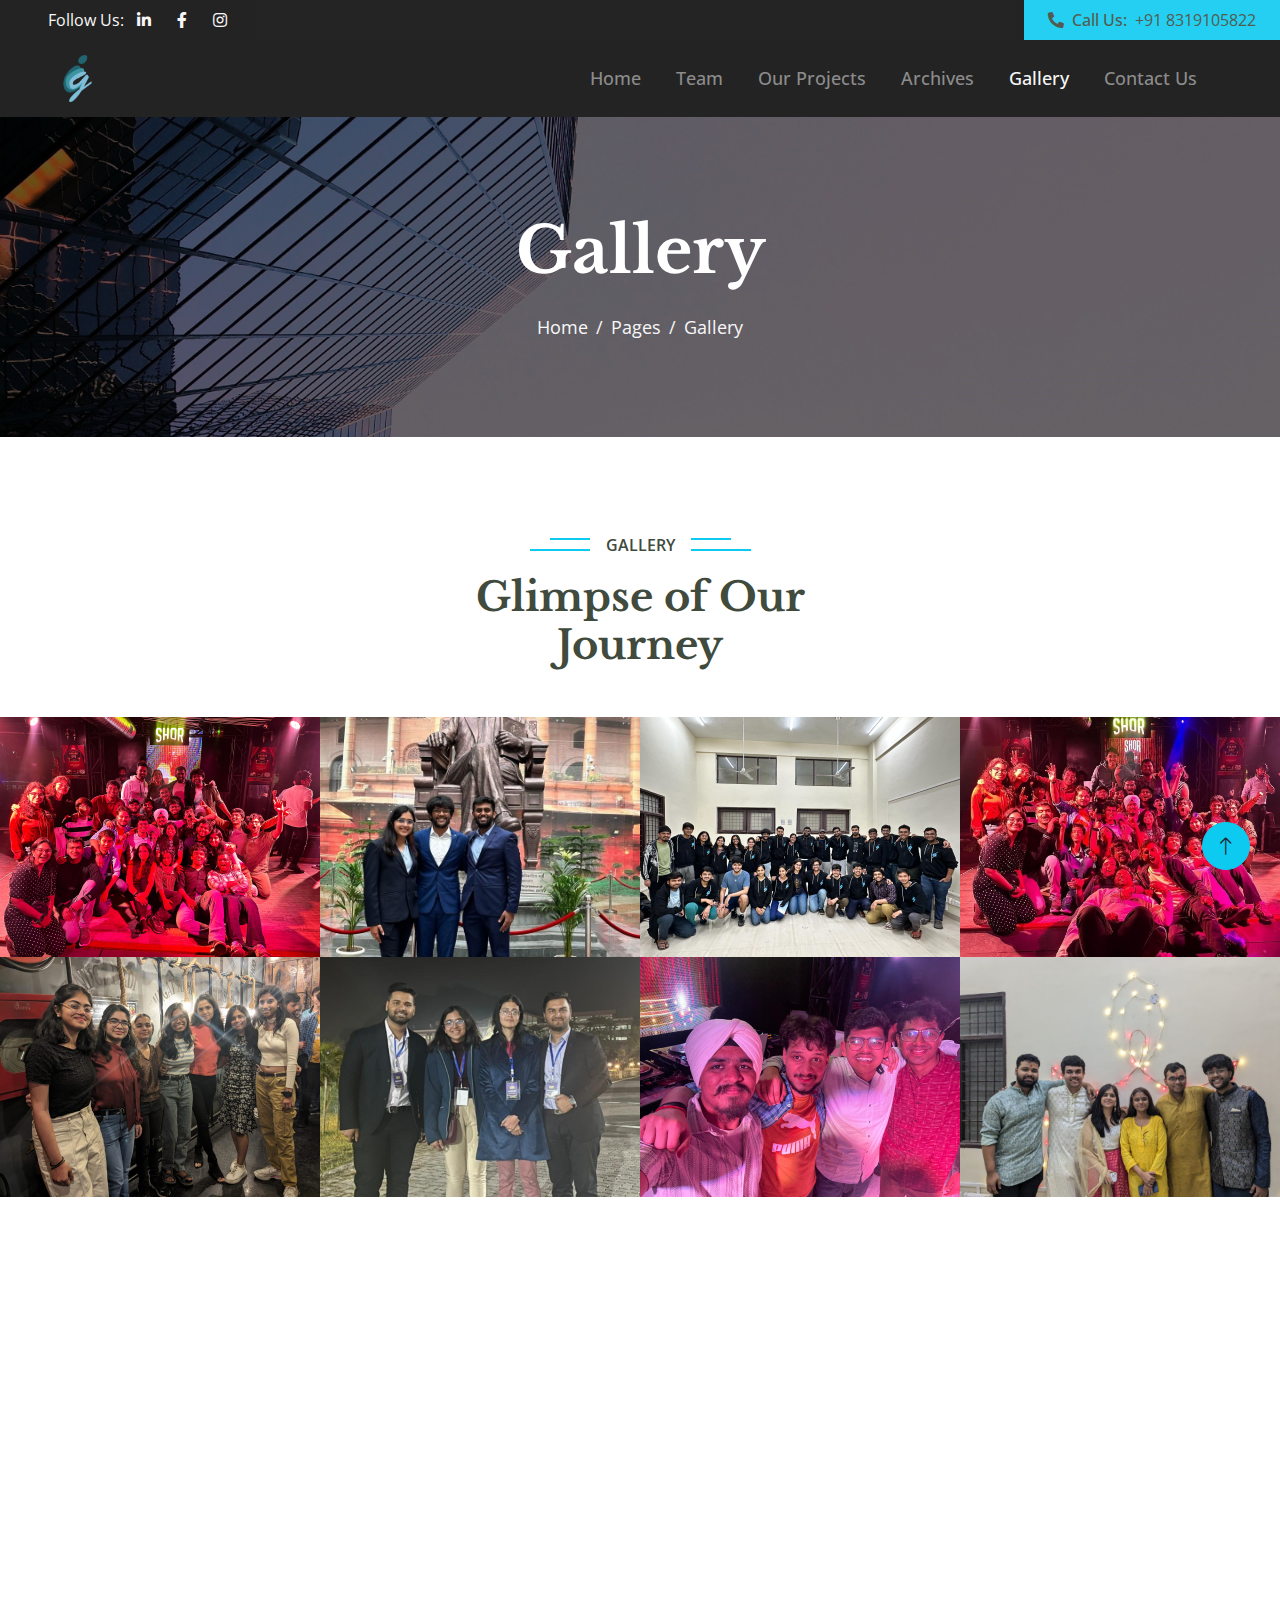
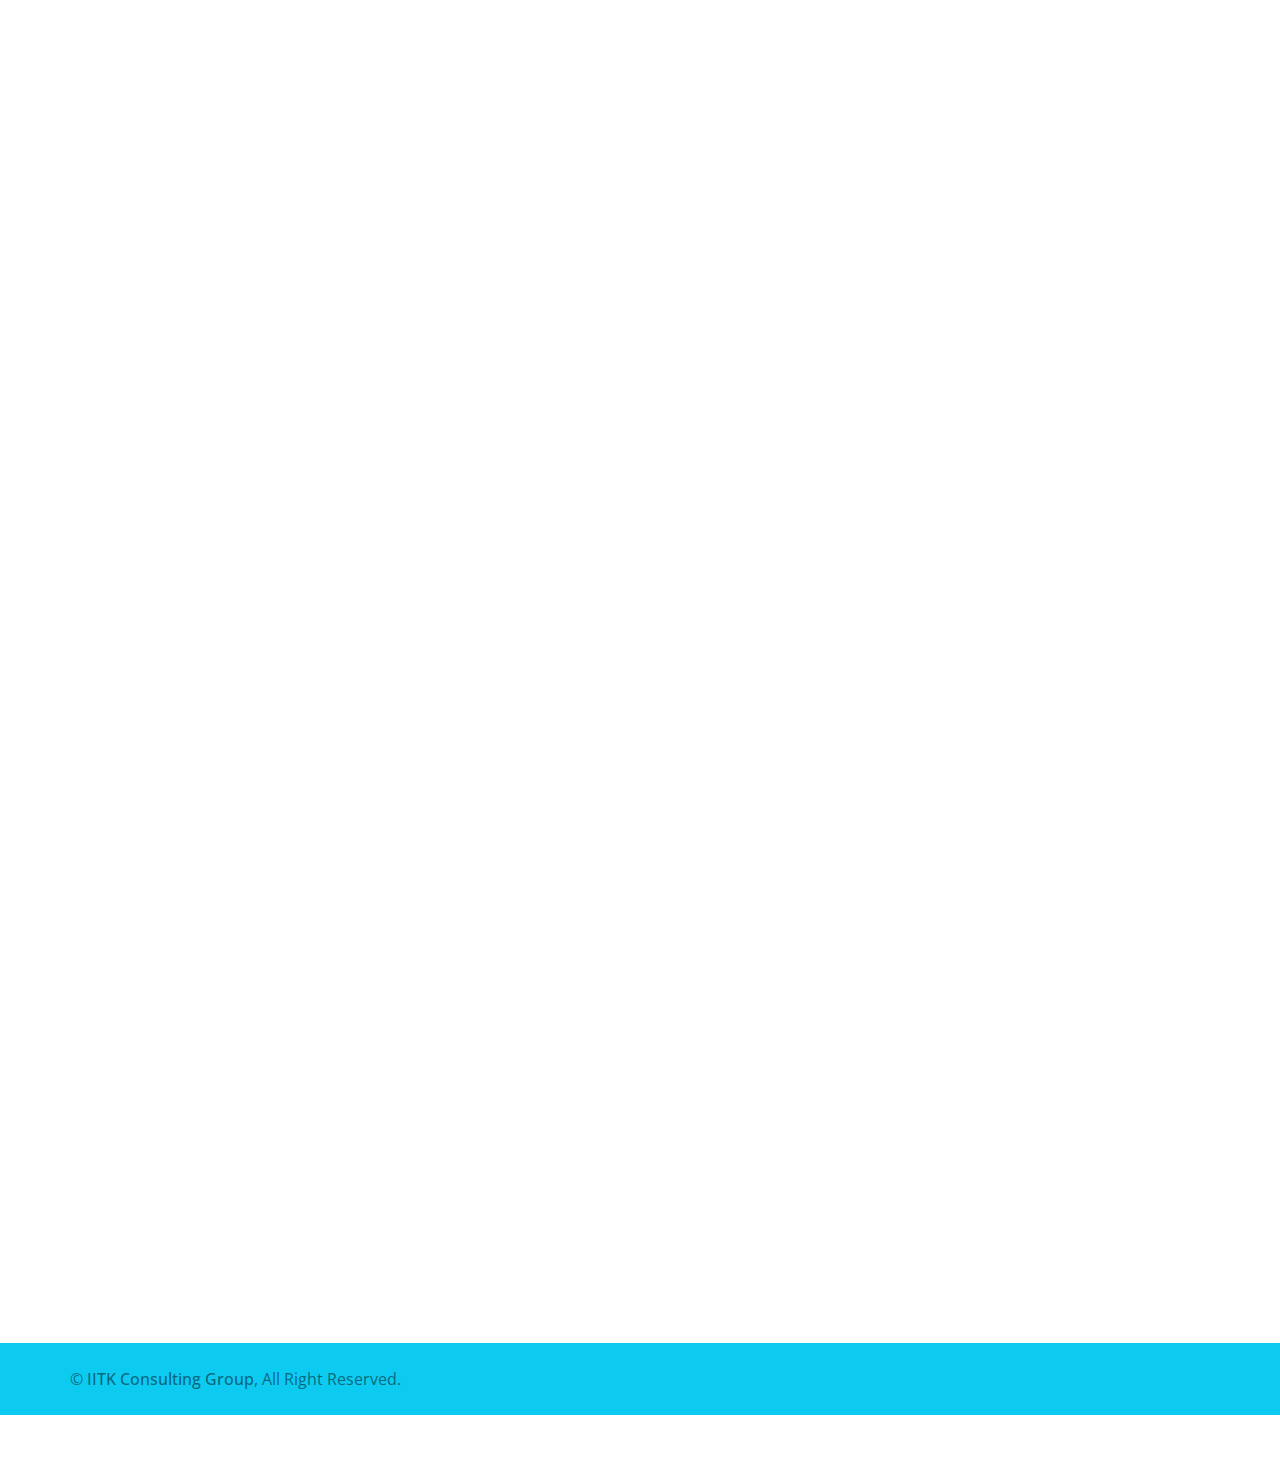
<file: gallery.html>
<!DOCTYPE html>
<html lang="en">

<head>
    <meta charset="utf-8">
    <title>IITK Consulting Group</title>
    <meta content="width=device-width, initial-scale=1.0" name="viewport">
    <meta content="" name="keywords">
    <meta content="" name="description">

    <!-- Favicon -->
    <link href="img/logo.png" rel="icon">

    <!-- Google Web Fonts -->
    <link rel="preconnect" href="https://fonts.googleapis.com">
    <link rel="preconnect" href="https://fonts.gstatic.com" crossorigin>
    <link href="https://fonts.googleapis.com/css2?family=Libre+Baskerville:wght@700&family=Open+Sans:wght@400;500;600&display=swap" rel="stylesheet">   

    <!-- Icon Font Stylesheet -->
    <link href="https://cdnjs.cloudflare.com/ajax/libs/font-awesome/5.10.0/css/all.min.css" rel="stylesheet">
    <link href="https://cdn.jsdelivr.net/npm/bootstrap-icons@1.4.1/font/bootstrap-icons.css" rel="stylesheet">

    <!-- Libraries Stylesheet -->
    <link href="lib/animate/animate.min.css" rel="stylesheet">
    <link href="lib/owlcarousel/assets/owl.carousel.min.css" rel="stylesheet">
    <link href="lib/lightbox/css/lightbox.min.css" rel="stylesheet">

    <!-- Customized Bootstrap Stylesheet -->
    <link href="css/bootstrap.min.css" rel="stylesheet">

    <!-- Template Stylesheet -->
    <link href="css/style.css" rel="stylesheet">
</head>

<body>
    <!-- Spinner Start -->
    <div id="spinner" class="show bg-white position-fixed translate-middle w-100 vh-100 top-50 start-50 d-flex align-items-center justify-content-center">
        <div class="spinner-border text-primary" role="status" style="width: 3rem; height: 3rem;"></div>
    </div>
    <!-- Spinner End -->


    <!-- Topbar Start -->
    <div class="container-fluid px-0 navbar-light" style="background-color: #0c0c0c; opacity: 90%">
        <div class="row g-0 d-none d-lg-flex">
            <div class="col-lg-6 ps-5 text-start">
                <div class="h-100 d-inline-flex align-items-center text-light">
                    <span>Follow Us:</span>
                    <a class="btn btn-link text-light" href="https://www.linkedin.com/company/iitkconsult/"><i class="fab fa-linkedin-in"></i></a>
                    <a class="btn btn-link text-light" href="https://www.facebook.com/iitkcg/"><i class="fab fa-facebook-f"></i></a>
                    <a class="btn btn-link text-light" href="https://www.instagram.com/iitkconsult/"><i class="fab fa-instagram"></i></a>
                </div>
            </div>
            <div class="col-lg-6 text-end">
                <div class="h-100 bg-info d-inline-flex align-items-center text-dark py-2 px-4">
                    <span class="me-2 fw-semi-bold"><i class="fa fa-phone-alt me-2"></i>Call Us:</span>
                    <span>+91 8319105822</span>
                </div>
            </div>
        </div>
    </div>
    <!-- Topbar End -->


    <!-- Navbar Start -->
    <nav class="navbar navbar-expand-lg navbar-light sticky-top px-4 px-lg-5 py-0 " style="background-color: #0c0c0c; opacity: 90%;">
        
        <img class="logo" src="img/logo.png" alt="Image" style="width: 5%;height: 5%;">
        <img class="mobile-logo" src="img/logo.png" alt="Image" style="width: 10%;height: 10%;">
        <button type="button" class="navbar-toggler me-0" data-bs-toggle="collapse" data-bs-target="#navbarCollapse">
            <span class="navbar-toggler-icon"></span>
        </button>
        <div class="collapse navbar-collapse" id="navbarCollapse">
            <div class="navbar-nav ms-auto p-4 p-lg-0">
                <a href="index.html" class="nav-item nav-link ">Home</a>
                <a href="team.html" class="nav-item nav-link">Team</a>
                <a href="projects.html" class="nav-item nav-link">Our Projects</a>
                <a href="archives.html" class="nav-item nav-link">Archives</a>
                <a href="gallery.html" class="nav-item nav-link active">Gallery</a>
                <a href="index.html#contact-us" class="nav-item nav-link">Contact Us</a>
            </div>
        </div>
    </nav>
    <!-- Navbar End -->


    <!-- Carousel Start -->
    <!-- <div class="container-fluid px-0 mb-5">
        <div id="header-carousel" class="carousel slide" data-bs-ride="carousel">
            <div class="carousel-inner">
                <div class="carousel-item active">
                    <img class="w-100" src="img/wallpaper.jpg" alt="Image">
                    <div class="carousel-caption">
                        <div class="container">
                            <div class="row justify-content-start">
                                <div class="col-lg-8 text-start">
                                    <h1 class="display-1 text-white mb-5 animated slideInRight">IIT Kanpur Consulting Group</h1>
                                    <p class="fs-4 text-white">Handing out pro-bono data-driven consultancy to non-profits and social organisations using data science and machine learning</p>
                                </div>
                            </div>
                        </div>
                    </div>
                </div>
            </div>
        </div>
    </div> -->
    <!-- Carousel End -->
    
    <!-- Page Header Start -->
    <div class="container-fluid page-header py-5 mb-5 wow fadeIn" data-wow-delay="0.1s">
        <div class="container text-center py-5">
            <h1 class="display-3 text-white mb-4 animated slideInDown">Gallery</h1>
            <nav aria-label="breadcrumb animated slideInDown">
                <ol class="breadcrumb justify-content-center mb-0">
                    <li class="breadcrumb-item"><a href="#">Home</a></li>
                    <li class="breadcrumb-item"><a href="#">Pages</a></li>
                    <li class="breadcrumb-item active" aria-current="page">Gallery</li>
                </ol>
            </nav>
        </div>
    </div>
    <!-- Page Header End -->



    <!-- gallery Start -->
    <div class="container-xxl py-5 px-0">
        <div id="gallery" class="text-center mx-auto wow fadeInUp" data-wow-delay="0.1s" style="max-width: 500px;">
            <p class="section-title bg-white text-center text-dark px-3">Gallery</p>
            <h1 class="mb-5">Glimpse of Our Journey</h1>
        </div>
        <div class="row g-0">
            <div class="col-lg-3 col-md-6 wow fadeInUp" data-wow-delay="0.1s">
                <div class="row g-0">
                    <div class="col-12">
                        <a class="d-block" href="img/gallery/icg-22.jpg" data-lightbox="gallery">
                            <img class="img-fluid" src="img/gallery/icg-22.jpg" alt="">
                        </a>
                    </div>
                    <div class="col-12">
                        <a class="d-block" href="img/gallery/icg-20.jpg" data-lightbox="gallery">
                            <img class="img-fluid" src="img/gallery/icg-20.jpg" alt="">
                        </a>
                    </div>
                </div>
            </div>
            <div class="col-lg-3 col-md-6 wow fadeInUp" data-wow-delay="0.3s">
                <div class="row g-0">
                    <div class="col-12">
                        <a class="d-block" href="img/gallery/icg-27.jpg" data-lightbox="gallery">
                            <img class="img-fluid" src="img/gallery/icg-27.jpg" alt="">
                        </a>
                    </div>
                    <div class="col-12">
                        <a class="d-block" href="img/gallery/guwahati.jpg" data-lightbox="gallery">
                            <img class="img-fluid" src="img/gallery/guwahati.jpg" alt="">
                        </a>
                    </div>
                </div>
            </div>
            <div class="col-lg-3 col-md-6 wow fadeInUp" data-wow-delay="0.5s">
                <div class="row g-0">
                    <div class="col-12">
                        <a class="d-block" href="img/gallery/icg-24.jpg" data-lightbox="gallery">
                            <img class="img-fluid" src="img/gallery/icg-24.jpg" alt="">
                        </a>
                    </div>
                    <div class="col-12">
                        <a class="d-block" href="img/gallery/icg-21.jpg" data-lightbox="gallery">
                            <img class="img-fluid" src="img/gallery/icg-21.jpg" alt="">
                        </a>
                    </div>
                </div>
            </div>
            <div class="col-lg-3 col-md-6 wow fadeInUp" data-wow-delay="0.7s">
                <div class="row g-0">
                    <div class="col-12">
                        <a class="d-block" href="img/gallery/icg-23.jpg" data-lightbox="gallery">
                            <img class="img-fluid" src="img/gallery/icg-23.jpg" alt="">
                        </a>
                    </div>
                    <div class="col-12">
                        <a class="d-block" href="img/gallery/icg-28.jpg" data-lightbox="gallery">
                            <img class="img-fluid" src="img/gallery/icg-28.jpg" alt="">
                        </a>
                    </div>
                </div>
            </div>
            <div class="row g-0">
            <div class="col-lg-3 col-md-6 wow fadeInUp" data-wow-delay="0.1s">
                <div class="row g-0">
                    <div class="col-12">
                        <a class="d-block" href="img/gallery/icg-26.jpg" data-lightbox="gallery">
                            <img class="img-fluid" src="img/gallery/icg-26.jpg" alt="">
                        </a>
                    </div>
                </div>
            </div>
            <div class="col-lg-3 col-md-6 wow fadeInUp" data-wow-delay="0.3s">
                <div class="row g-0">
                    <div class="col-12">
                        <a class="d-block" href="img/gallery/icg-4.jpg" data-lightbox="gallery">
                            <img class="img-fluid" src="img/gallery/icg-4.jpg" alt="">
                        </a>
                    </div>
                </div>
            </div>
            <div class="col-lg-3 col-md-6 wow fadeInUp" data-wow-delay="0.5s">
                <div class="row g-0">
                    <div class="col-12">
                        <a class="d-block" href="img/gallery/icg-30.jpg" data-lightbox="gallery">
                            <img class="img-fluid" src="img/gallery/icg-30.jpg" alt="">
                        </a>
                    </div>
                </div>
            </div>
            <div class="col-lg-3 col-md-6 wow fadeInUp" data-wow-delay="0.7s">
                <div class="row g-0">
                    <div class="col-12">
                        <a class="d-block" href="img/gallery/icg-29.jpg" data-lightbox="gallery">
                            <img class="img-fluid" src="img/gallery/icg-29.jpg" alt="">
                        </a>
                    </div>
            </div> 
    </div>
    <!-- gallery end -->

    <!-- past tenure gallery start -->
    <div class="container-xxl py-5 px-0">
        <div id="gallery" class="text-center mx-auto wow fadeInUp" data-wow-delay="0.1s" style="max-width: 500px;">
            <!-- <p class="section-title bg-white text-center text-primary px-3">Gallery</p> -->
            <h1 class="mb-5">Some Additional Peeks</h1>
        </div>
        <div class="row g-0">
            <div class="col-lg-3 col-md-6 wow fadeInUp" data-wow-delay="0.1s">
                <div class="row g-0">
                    <div class="col-12">
                        <a class="d-block" href="img/gallery/ds_ws.jpg" data-lightbox="gallery">
                            <img class="img-fluid" src="img/gallery/ds_ws.jpg" alt="">
                        </a>
                    </div>
                    <div class="col-12">
                        <a class="d-block" href="img/gallery/icg-15.jpg" data-lightbox="gallery">
                            <img class="img-fluid" src="img/gallery/icg-15.jpg" alt="">
                        </a>
                    </div>
                </div>
            </div>
            <div class="col-lg-3 col-md-6 wow fadeInUp" data-wow-delay="0.3s">
                <div class="row g-0">
                    <div class="col-12">
                        <a class="d-block" href="img/gallery/icg-31.jpg" data-lightbox="gallery">
                            <img class="img-fluid" src="img/gallery/icg-31.jpg" alt="">
                        </a>
                    </div>
                    <div class="col-12">
                        <a class="d-block" href="img/gallery/ds_ws_2.jpg" data-lightbox="gallery">
                            <img class="img-fluid" src="img/gallery/ds_ws_2.jpg" alt="">
                        </a>
                    </div>
                </div>
            </div>
            <div class="col-lg-3 col-md-6 wow fadeInUp" data-wow-delay="0.5s">
                <div class="row g-0">
                    <div class="col-12">
                        <a class="d-block" href="img/gallery/icg-18.jpg" data-lightbox="gallery">
                            <img class="img-fluid" src="img/gallery/icg-18.jpg" alt="">
                        </a>
                    </div>
                    <div class="col-12">
                        <a class="d-block" href="img/gallery/nishanth_ws.jpg" data-lightbox="gallery">
                            <img class="img-fluid" src="img/gallery/nishanth_ws.jpg" alt="">
                        </a>
                    </div>
                </div>
            </div>
            <div class="col-lg-3 col-md-6 wow fadeInUp" data-wow-delay="0.7s">
                <div class="row g-0">
                    <div class="col-12">
                        <a class="d-block" href="img/gallery/icg-13.jpg" data-lightbox="gallery">
                            <img class="img-fluid" src="img/gallery/icg-13.jpg" alt="">
                        </a>
                    </div>
                    <div class="col-12">
                        <a class="d-block" href="img/gallery/icg-1.jpg" data-lightbox="gallery">
                            <img class="img-fluid" src="img/gallery/icg-1.jpg" alt="">
                        </a>
                    </div>
                </div>
            </div>
        </div>
    </div>
    <!-- past tenure gallery end -->

    <!-- Footer Start -->
    <div class="container-fluid footer mt-5 py-5 wow fadeIn" style="background-color: rgb(55, 53, 53);" data-wow-delay="0.1s">
        <div class="container py-5">
            <div class="row gy-lg-5"> <!--row gy-lg-5-->
                <div class="col-lg-3 col-md-6">
                    <h5 class="text-white mb-4"><a id="contact-us">Our Office</a></h5>
                    <p class="mb-2"><i class="fa fa-map-marker-alt me-3"></i>
                        <div>
                        Indian Institute of Technology Kanpur<br>
                        Uttar Pradesh, India - 208016
                        </div></p>
                    <p class="mb-2"><i class="fa fa-phone-alt me-3"></i>
                        <div>+91 8310535941 / +91 9600158566<br>
                            +91 8309715300 / +91 9316727704</div></p>
                    <p class="mb-2"><i class="fa fa-envelope me-3"></i>iitkconsult@gmail.com</p>
                    <div class="d-flex pt-3">
                        <!-- <a class="btn btn-square btn-secondary rounded-circle me-2" href=""><i class="fab fa-twitter"></i></a>-->
                        <a class="btn btn-square btn-secondary rounded-circle me-2" href="https://www.facebook.com/iitkcg/"><i class="fab fa-facebook-f"></i></a> 
                        <a class="btn btn-square btn-secondary rounded-circle me-2" href="https://www.instagram.com/iitkconsult/"><i class="fab fa-instagram"></i></a>
                        <a class="btn btn-square btn-secondary rounded-circle me-2" href="https://www.linkedin.com/company/iitkconsult/about/"><i class="fab fa-linkedin-in"></i></a>
                    </div>
                </div>
                <div class="col-lg-3 col-md-6">
                    <h5 class="text-white mb-4">Quick Links</h5>
                    <a class="btn btn-link" href="index.html#about">About Us</a>
                    <a class="btn btn-link" href="team.html">Team</a>
                    <a class="btn btn-link" href="projects.html">Our Projects</a>
                    <a class="btn btn-link" href="gallery.html">Gallery</a>
                    <!-- <a class="btn btn-link" href="">Support</a> -->
                </div>

                <!-- Map start-->
                <div class="justify-content-lg-evenly col-xxl-6">
                    <div class="mapouter">
                        <div class="gmap_canvas"><iframe class="gmap_iframe" width="100%" frameborder="0" scrolling="no" marginheight="0"
                                marginwidth="0"
                                src="https://maps.google.com/maps?width=500&amp;height=300&amp;hl=en&amp;q=IIT KANPUR&amp;t=&amp;z=14&amp;ie=UTF8&amp;iwloc=B&amp;output=embed"></iframe><a
                                href="https://formatjson.org/"><p class="text-white">Map</p></a>
                            </div>
                        </div>
                    </div>
                </div>
                <!-- Map End -->

            </div>
        </div>
    </div>
    <!-- Footer End -->


    <!-- Copyright Start -->
    <div class="container-fluid bg-info text-body copyright py-4">
        <div class="container">
            <div class="row">
                <div class="col-md-6 text-center text-black-50 text-md-start mb-3 mb-md-0">
                    &copy; <a class="fw-semi-bold text-black-50" href="#">IITK Consulting Group</a>, All Right Reserved.
                </div>
                <div class="col-md-6 text-center text-md-end">
                    <!--/*** This template is free as long as you keep the footer author’s credit link/attribution link/backlink. If you'd like to use the template without the footer author’s credit link/attribution link/backlink, you can purchase the Credit Removal License from "https://htmlcodex.com/credit-removal". Thank you for your support. ***/-->
                    <!-- Template By <a class="fw-semi-bold" href="https://htmlcodex.com">HTML Codex</a> -->
                </div>
            </div>
        </div>
    </div>
    <!-- Copyright End -->


    <!-- Back to Top -->
    <a href="#" class="btn btn-lg btn-secondary btn-lg-square rounded-circle back-to-top"><i class="bi bi-arrow-up"></i></a>


    <!-- JavaScript Libraries -->
    <script src="https://code.jquery.com/jquery-3.4.1.min.js"></script>
    <script src="https://cdn.jsdelivr.net/npm/bootstrap@5.0.0/dist/js/bootstrap.bundle.min.js"></script>
    <script src="lib/wow/wow.min.js"></script>
    <script src="lib/easing/easing.min.js"></script>
    <script src="lib/waypoints/waypoints.min.js"></script>
    <script src="lib/owlcarousel/owl.carousel.min.js"></script>
    <script src="lib/counterup/counterup.min.js"></script>
    <script src="lib/parallax/parallax.min.js"></script>
    <script src="lib/lightbox/js/lightbox.min.js"></script>

    <!-- Template Javascript -->
    <script src="js/main.js"></script>
</body>

</html>
</file>
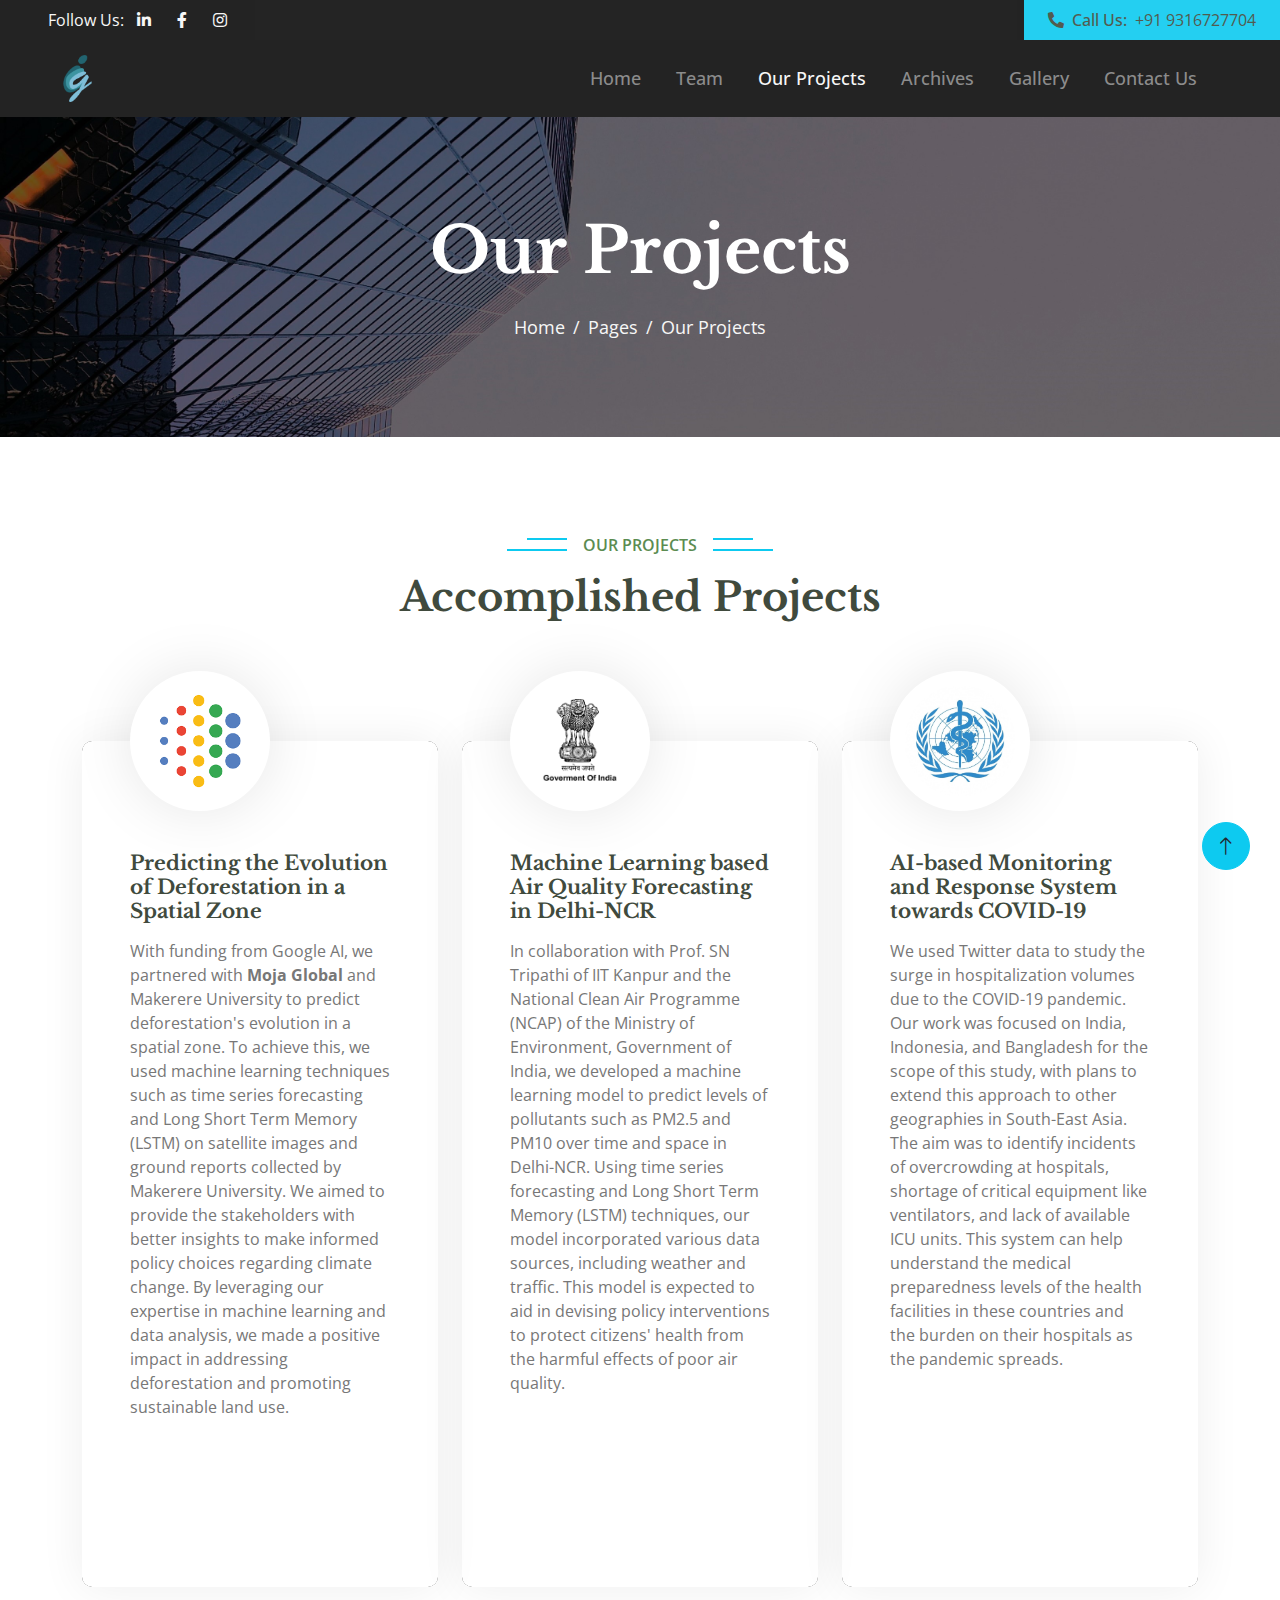
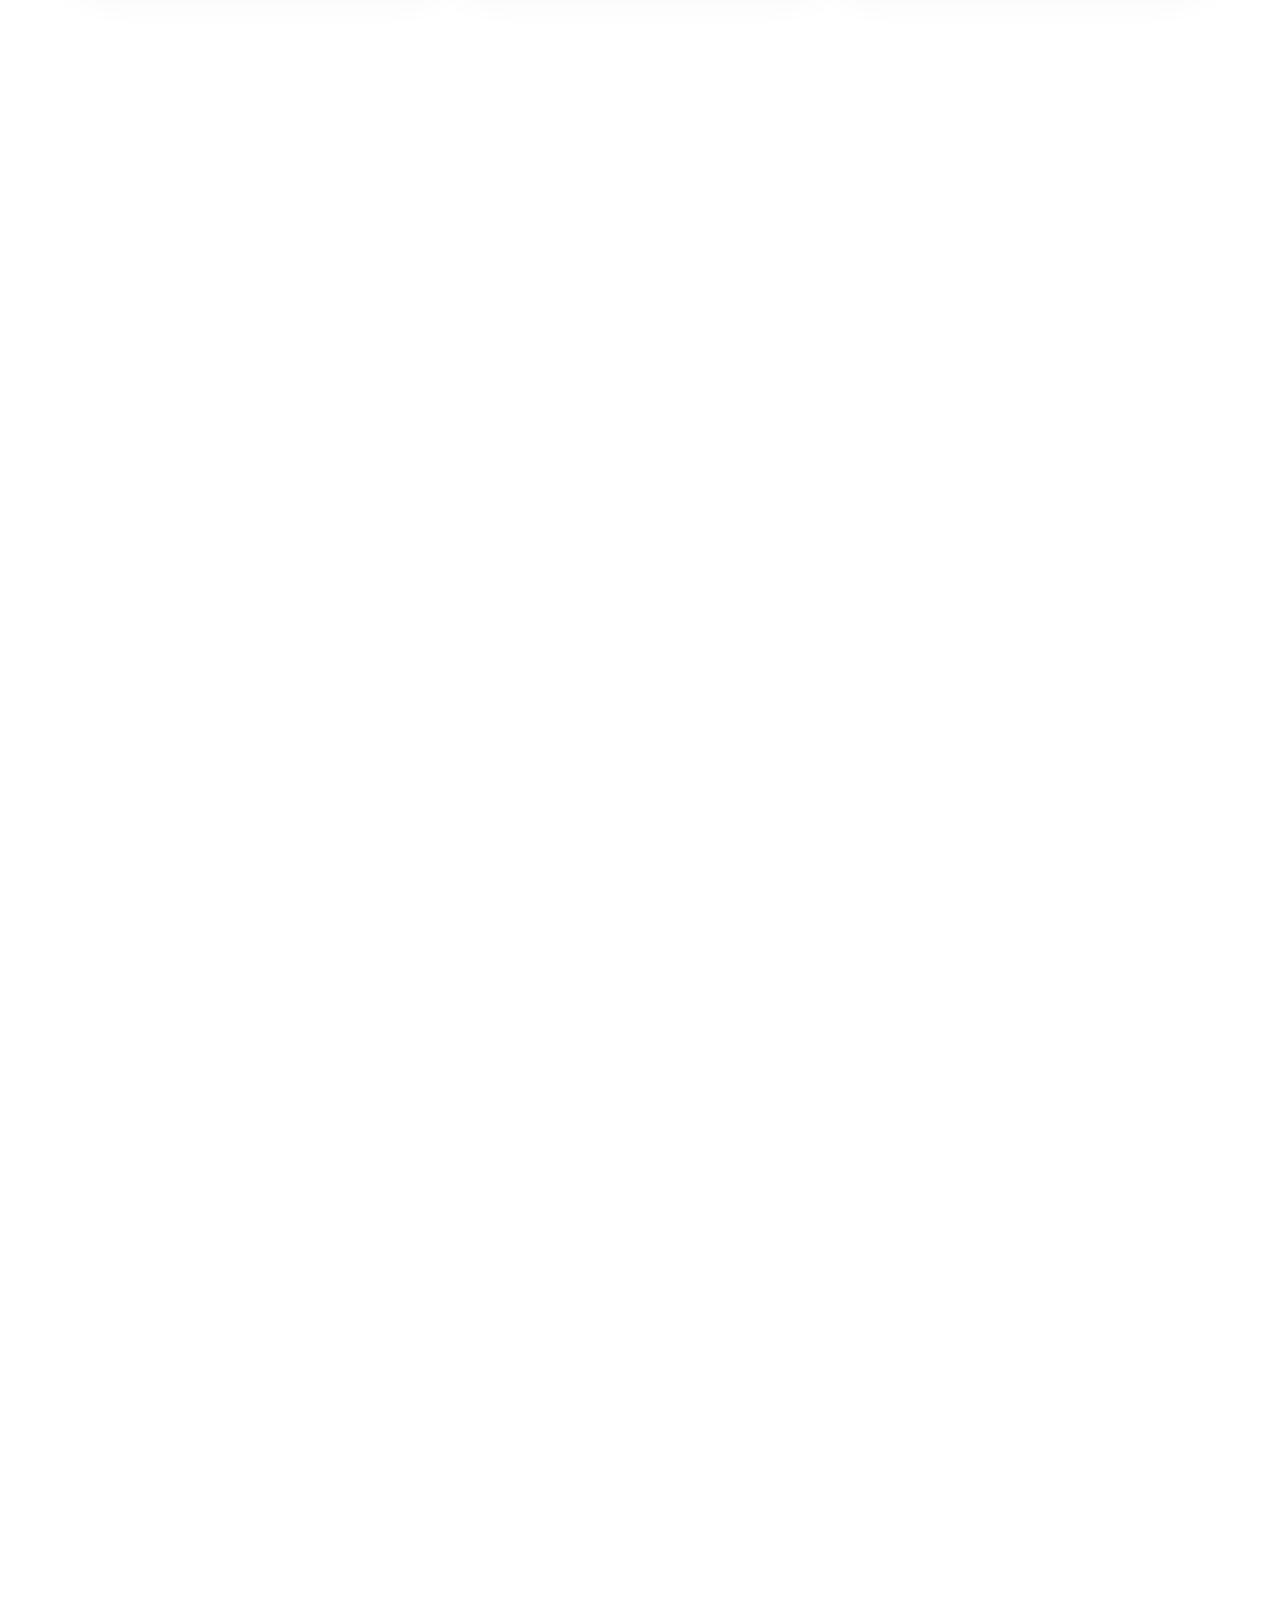
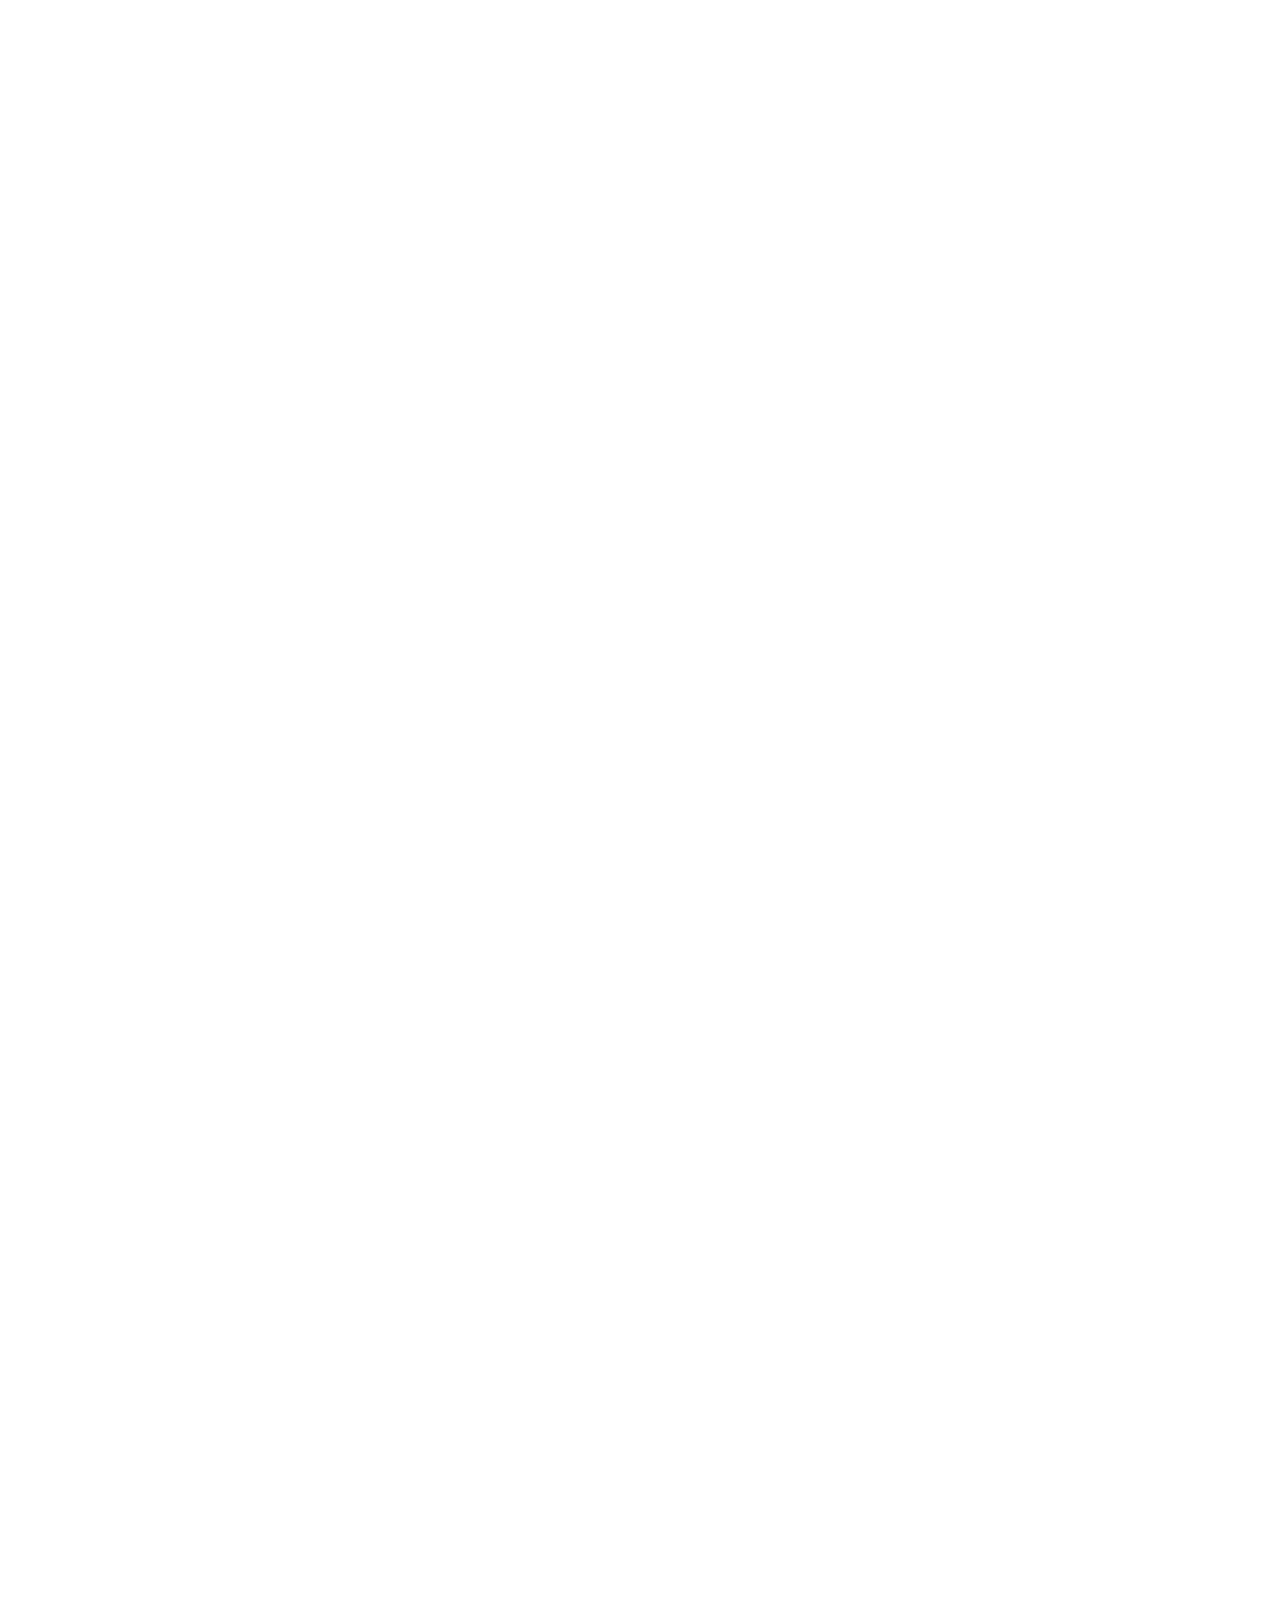
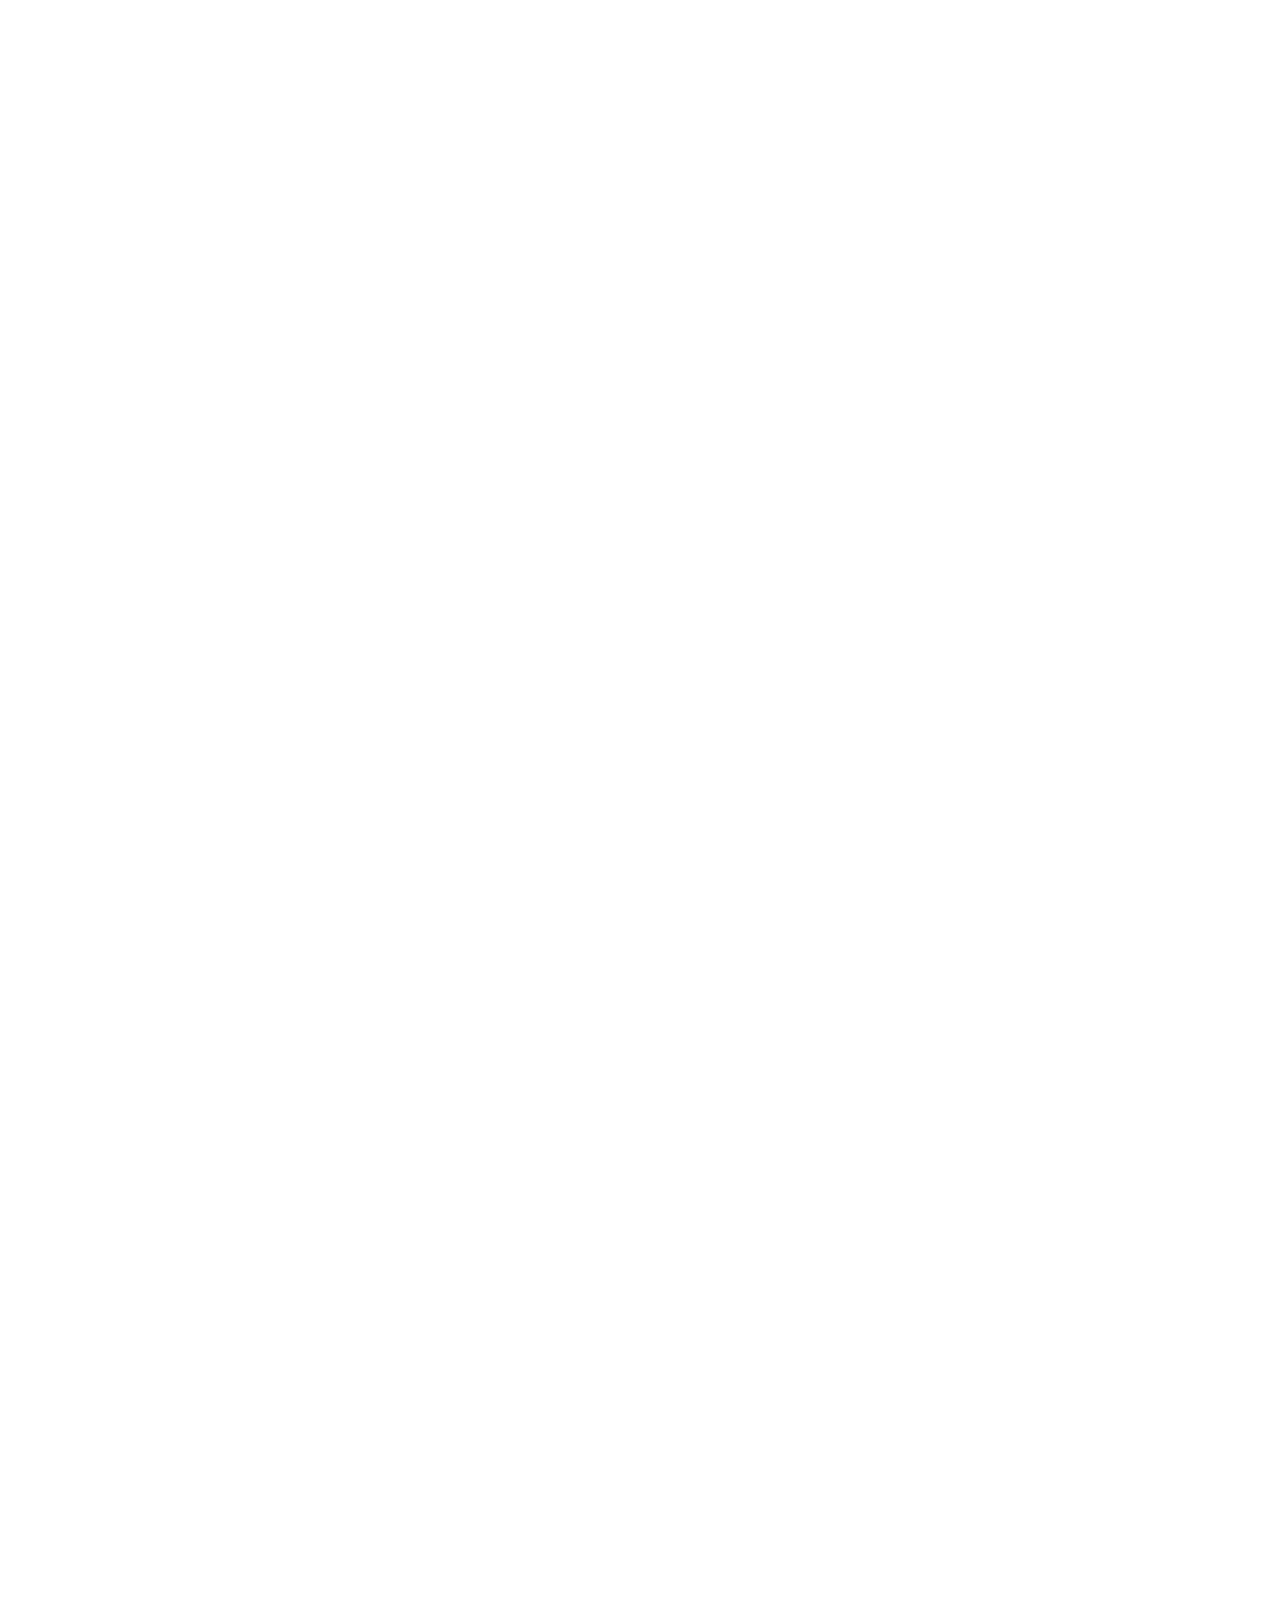
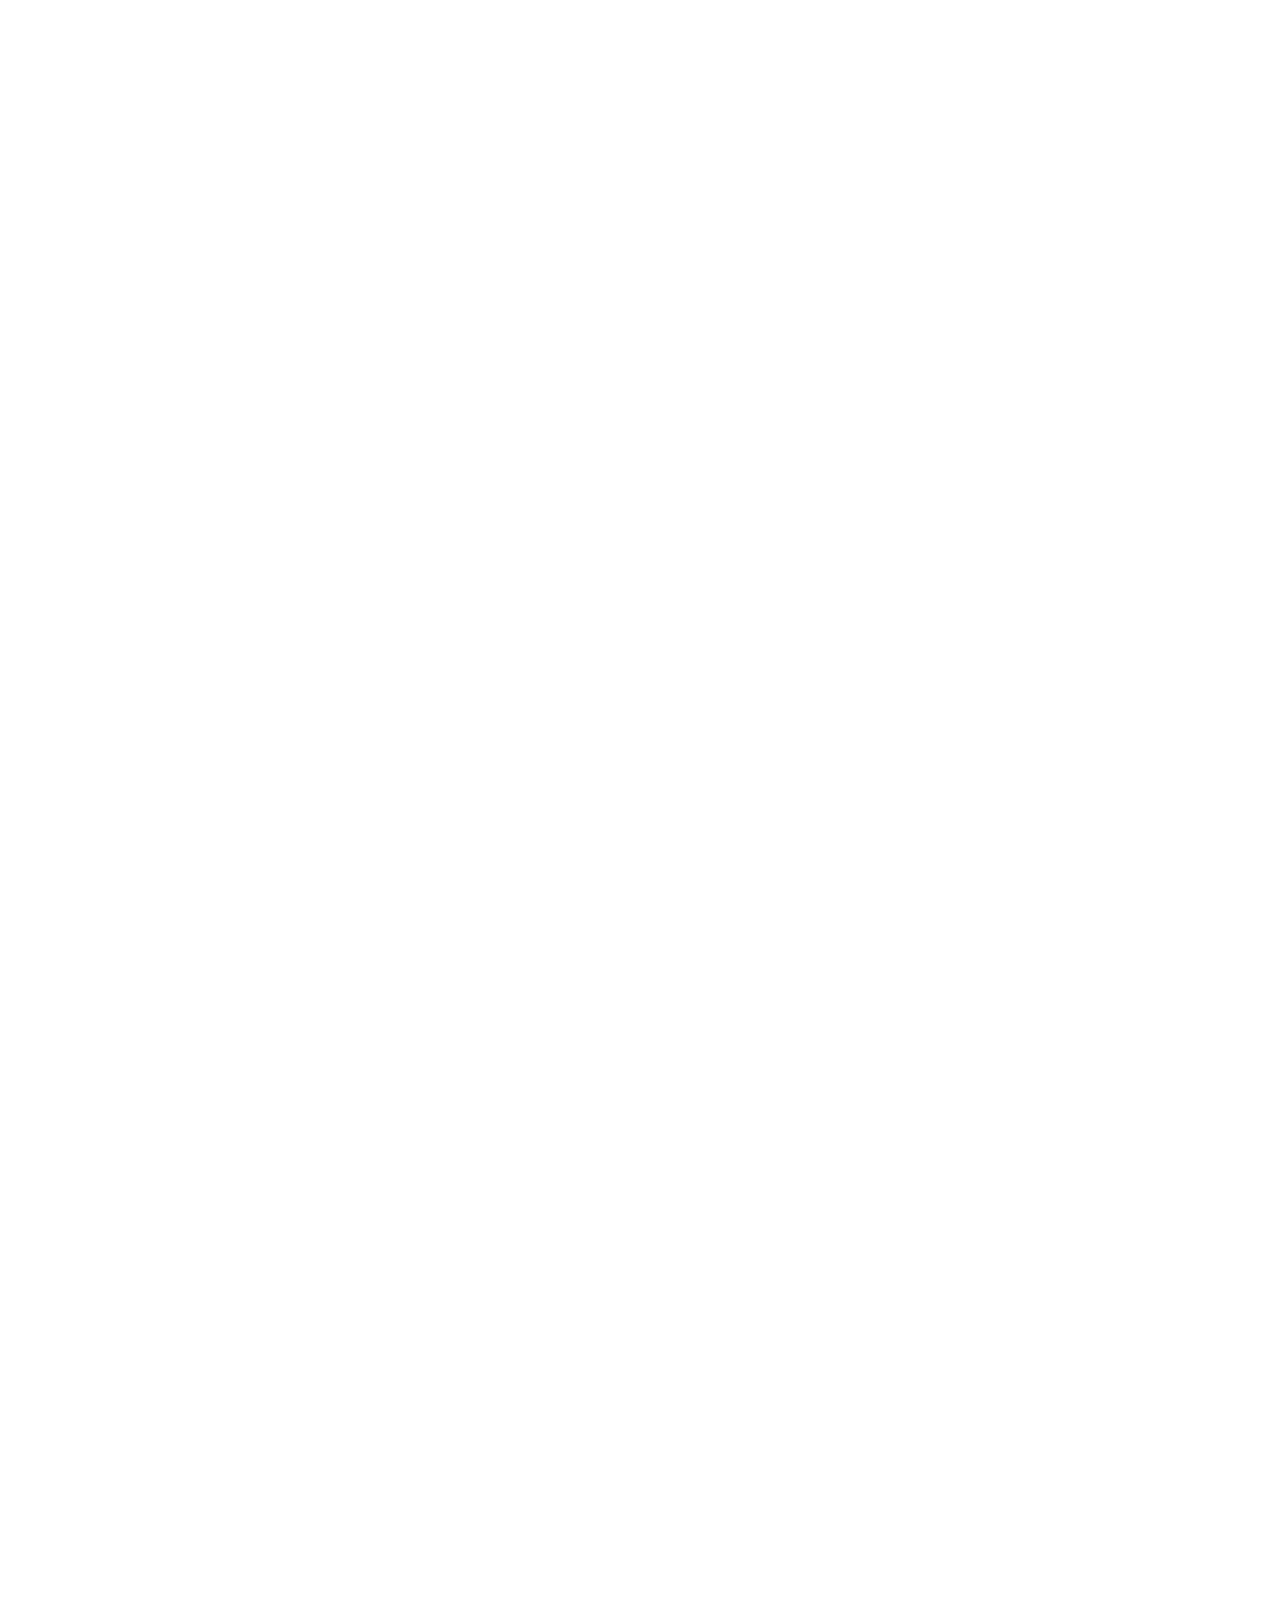
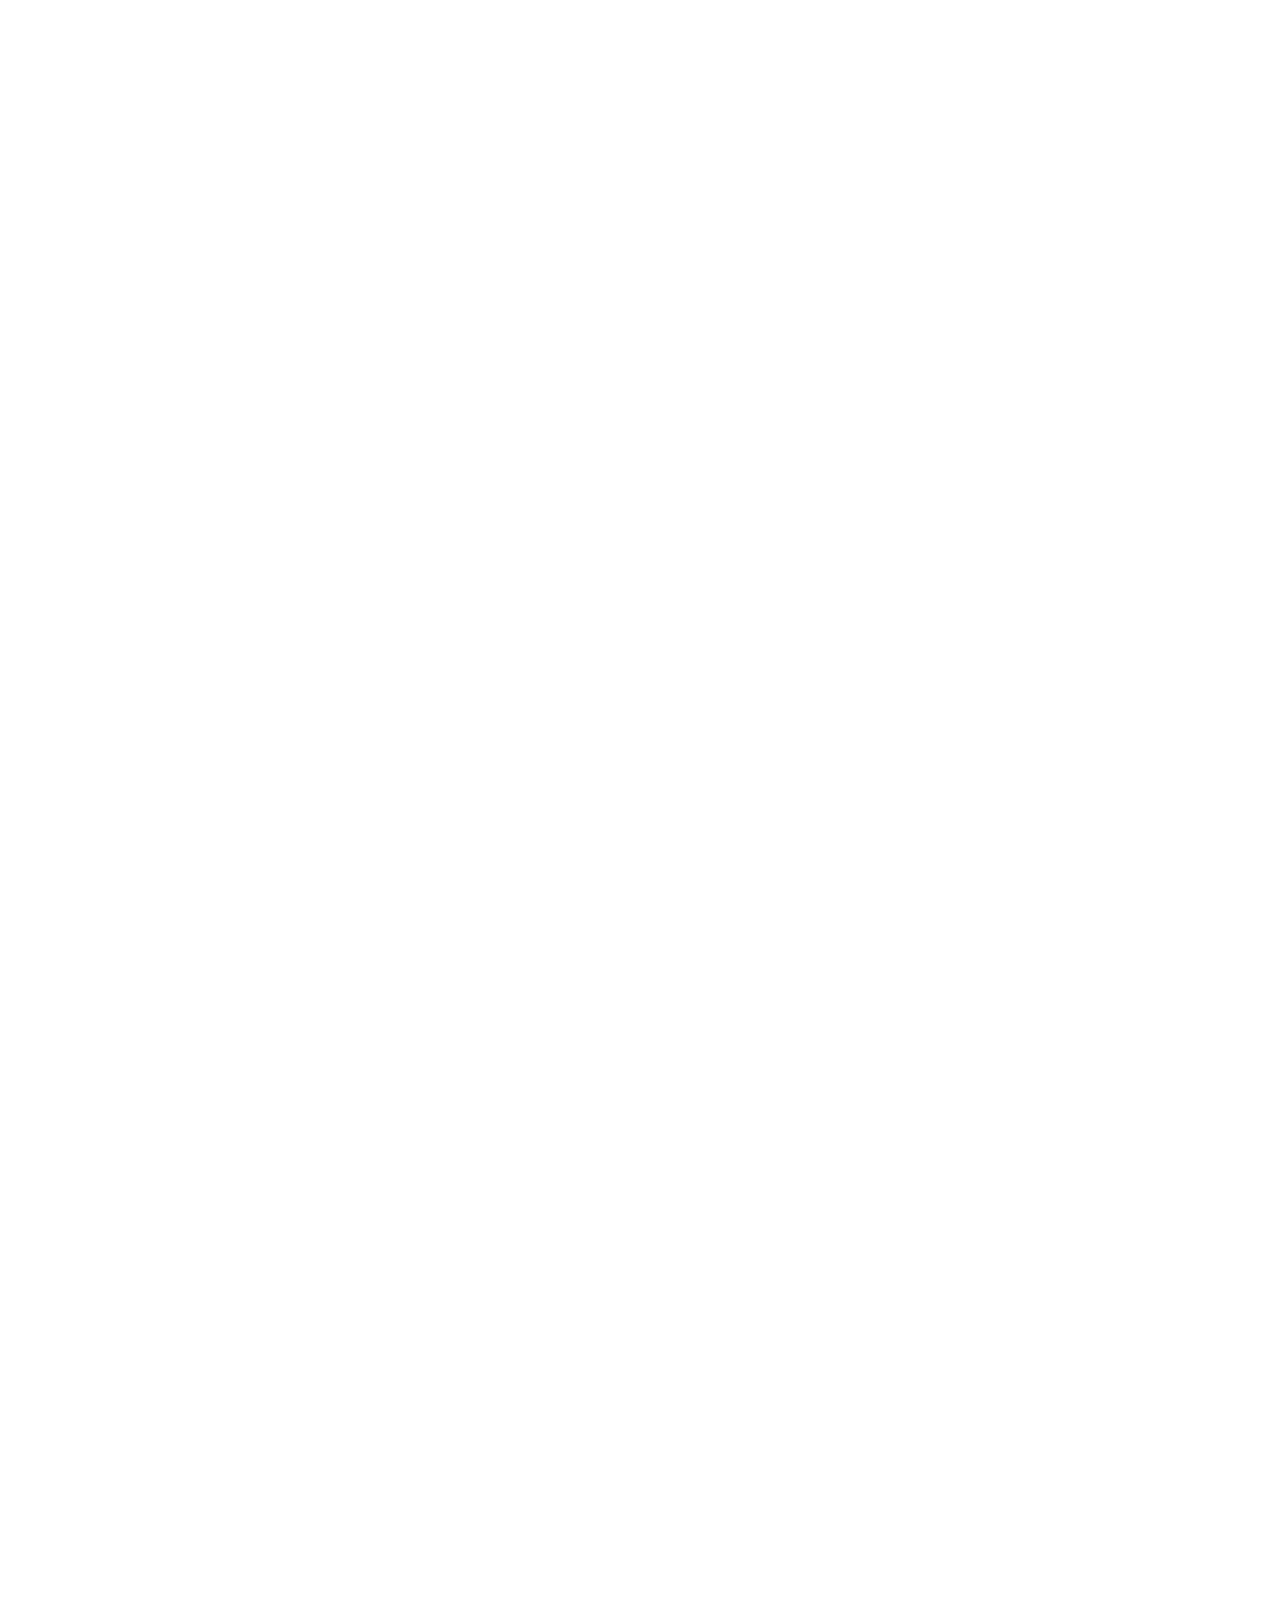
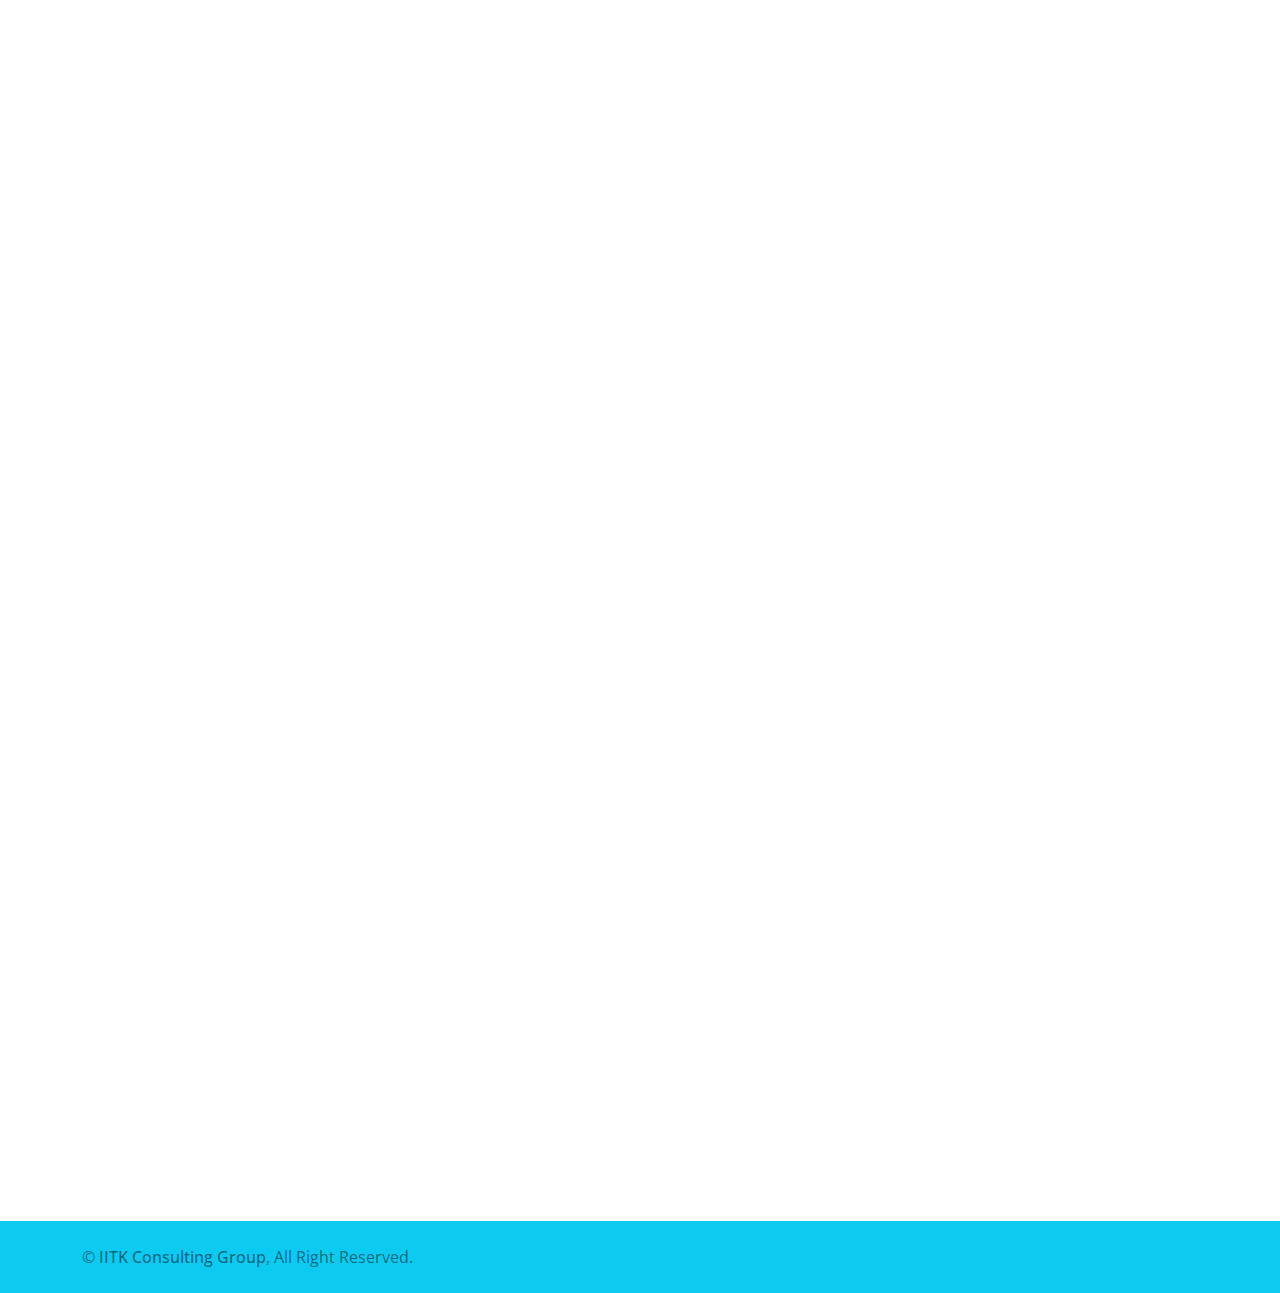
<file: projects.html>
<!DOCTYPE html>
<html lang="en">

<head>
    <meta charset="utf-8">
    <title>IITK Consulting Group</title>
    <meta content="width=device-width, initial-scale=1.0" name="viewport">
    <meta content="" name="keywords">
    <meta content="" name="description">

    <!-- Google Analytics tag (gtag.js) -->
    <script async src="https://www.googletagmanager.com/gtag/js?id=G-GEGN8DSRZM"></script>
    <script>
      window.dataLayer = window.dataLayer || [];
      function gtag(){dataLayer.push(arguments);}
      gtag('js', new Date());
    
      gtag('config', 'G-GEGN8DSRZM');
    </script>

    <!-- Favicon -->
    <link href="img/logo.png" rel="icon">

    <!-- Google Web Fonts -->
    <link rel="preconnect" href="https://fonts.googleapis.com">
    <link rel="preconnect" href="https://fonts.gstatic.com" crossorigin>
    <link href="https://fonts.googleapis.com/css2?family=Libre+Baskerville:wght@700&family=Open+Sans:wght@400;500;600&display=swap" rel="stylesheet">   

    <!-- Icon Font Stylesheet -->
    <link href="https://cdnjs.cloudflare.com/ajax/libs/font-awesome/5.10.0/css/all.min.css" rel="stylesheet">
    <link href="https://cdn.jsdelivr.net/npm/bootstrap-icons@1.4.1/font/bootstrap-icons.css" rel="stylesheet">

    <!-- Libraries Stylesheet -->
    <link href="lib/animate/animate.min.css" rel="stylesheet">
    <link href="lib/owlcarousel/assets/owl.carousel.min.css" rel="stylesheet">
    <link href="lib/lightbox/css/lightbox.min.css" rel="stylesheet">

    <!-- Customized Bootstrap Stylesheet -->
    <link href="css/bootstrap.min.css" rel="stylesheet">

    <!-- Template Stylesheet -->
    <link href="css/style.css" rel="stylesheet">
</head>

<body>
    <!-- Topbar Start -->
    <div class="container-fluid px-0 navbar-light" style="background-color: #0c0c0c; opacity: 90%">
        <div class="row g-0 d-none d-lg-flex">
            <div class="col-lg-6 ps-5 text-start">
                <div class="h-100 d-inline-flex align-items-center text-light">
                    <span>Follow Us:</span>
                    <a class="btn btn-link text-light" href="https:-//www.linkedin.com/company/iitkconsult/"><i class="fab fa-linkedin-in"></i></a>
                    <a class="btn btn-link text-light" href="https://www.facebook.com/iitkcg/"><i class="fab fa-facebook-f"></i></a>
                    <a class="btn btn-link text-light" href="https://www.instagram.com/iitkconsult/"><i class="fab fa-instagram"></i></a>
                </div>
            </div>
            <div class="col-lg-6 text-end">
                <div class="h-100 bg-info d-inline-flex align-items-center text-dark py-2 px-4">
                    <span class="me-2 fw-semi-bold"><i class="fa fa-phone-alt me-2"></i>Call Us:</span>
                    <span>+91 9316727704</span>
                </div>
            </div>
        </div>
    </div>
    <!-- Topbar End -->


    <!-- Navbar Start -->
    <nav class="navbar navbar-expand-lg navbar-light sticky-top px-4 px-lg-5 py-0 " style="background-color: #0c0c0c; opacity: 90%;">
        
        <img class="logo" src="img/logo.png" alt="Image" style="width: 5%;height: 5%;">
        <img class="mobile-logo" src="img/logo.png" alt="Image" style="width: 10%;height: 10%;">
        <button type="button" class="navbar-toggler me-0" data-bs-toggle="collapse" data-bs-target="#navbarCollapse">
            <span class="navbar-toggler-icon"></span>
        </button>
        <div class="collapse navbar-collapse" id="navbarCollapse">
            <div class="navbar-nav ms-auto p-4 p-lg-0">
                <a href="index.html" class="nav-item nav-link">Home</a>
                <a href="team.html" class="nav-item nav-link">Team</a>
                <a href="projects.html" class="nav-item nav-link active">Our Projects</a>
                <a href="archives.html" class="nav-item nav-link">Archives</a>
                <a href="gallery.html" class="nav-item nav-link">Gallery</a>
                <a href="index.html#contact-us" class="nav-item nav-link">Contact Us</a>
            </div>
        </div>
    </nav>
    <!-- Navbar End -->

        <!-- Page Header Start -->
        <div class="container-fluid page-header py-5 mb-5 wow fadeIn" data-wow-delay="0.1s">
            <div class="container text-center py-5">
                <h1 class="display-3 text-white mb-4 animated slideInDown">Our Projects</h1>
                <nav aria-label="breadcrumb animated slideInDown">
                    <ol class="breadcrumb justify-content-center mb-0">
                        <li class="breadcrumb-item"><a href="#">Home</a></li>
                        <li class="breadcrumb-item"><a href="#">Pages</a></li>
                        <li class="breadcrumb-item active" aria-current="page">Our Projects</li>
                    </ol>
                </nav>
            </div>
        </div>
        <!-- Page Header End -->
    
    <div class="container-xxl py-5">
        <div class="container">
            <!-- completed projects -->
            <div class="text-center mx-auto pb-4 wow fadeInUp" data-wow-delay="0.1s" style="max-width: 500px;">
                <p class="section-title bg-white text-center text-primary px-3" style="color: black;">Our Projects</p>
                <h1 class="mb-5">Accomplished Projects</h1>
            </div>
            <div class="row gy-5 gx-4">
                <!--#1-->
                <div class="col-lg-4 col-md-6 pt-5 wow fadeInUp" data-wow-delay="0.1s">
                    <div class="service-item d-flex h-100">
                        <div class="service-img">
                            <img class="img-fluid" src="img/black_bg.jpg" alt="">
                        </div>
                        <div class="service-text p-5 pt-0">
                            <div class="service-icon">
                                <img class="img-fluid rounded-circle" src="img/google_ai.png" alt="">
                            </div>
                            <h5 class="mb-3">Predicting the Evolution of Deforestation in a Spatial Zone</h4>
                            <p class="mb-4">With funding from Google AI, we partnered with <b>Moja Global</b> and 
                                Makerere University to predict deforestation's evolution in a spatial zone. To 
                                achieve this, we used machine learning techniques such as time series forecasting 
                                and Long Short Term Memory (LSTM) on satellite images and ground reports collected 
                                by Makerere University. We aimed to provide the stakeholders with better insights
                                 to make informed policy choices regarding climate change. By leveraging our
                                  expertise in machine learning and data analysis, we made a positive impact in 
                                  addressing deforestation and promoting sustainable land use.</p><br><br><br><br>
                            
                                <a href="https://moja.global/">
                                    <div class="footer org">
                                        <div class="org_name">
                                            <b>Google AI | Moja Global</b>
                                        </div>
                                        <div class="org_info">
                                            Researchers from Google select 6 proposals from India annually, provide monetary funding and cloud support to those aiming to solve societal problems using AI/ML
                                        </div>
                                    </div>
                                </a>
                        </div>
                    </div>
                </div>
                <!--#2-->
                <div class="col-lg-4 col-md-6 pt-5 wow fadeInUp" data-wow-delay="0.3s">
                    <div class="service-item d-flex h-100">
                        <div class="service-img">
                            <img class="img-fluid" src="img/black_bg.jpg" alt="">
                        </div>
                        <div class="service-text p-5 pt-0">
                            <div class="service-icon">
                                <img class="img-fluid rounded-circle" src="img/GOI.png" alt="">
                            </div>
                            <h5 class="mb-3">Machine Learning based Air Quality Forecasting in Delhi-NCR</h5>
                            <p class="mb-4">In collaboration with Prof. SN Tripathi of IIT Kanpur and the National Clean Air Programme (NCAP) of the Ministry of Environment, Government of India, we developed a machine learning model to predict levels of pollutants such as PM2.5 and PM10 over time and space in Delhi-NCR. Using time series forecasting and Long Short Term Memory (LSTM) techniques, our model incorporated various data sources, including weather and traffic. This model is expected to aid in devising policy interventions to protect citizens' health from the harmful effects of poor air quality.</p><br><br><br><br>
                            <a href="https://prana.cpcb.gov.in/#/home">
                                <div class="footer org">
                                    <div class="org_name">
                                        <b>National Clean Air Program | GOI</b>
                                    </div>
                                    <div class="org_info">
                                        The Central Government NCAP as a long-term, time-bound, national level strategy to tackle the air pollution problem across the country in comprehensive manner
                                    </div>
                                </div>
                            </a>
                            </div>
                    </div>
                </div>
                <!--#3-->
                <div class="col-lg-4 col-md-6 pt-5 wow fadeInUp" data-wow-delay="0.5s">
                    <div class="service-item d-flex h-100">
                        <div class="service-img">
                            <img class="img-fluid" src="img/black_bg.jpg" alt="">
                        </div>
                        <div class="service-text p-5 pt-0">
                            <div class="service-icon">
                                <img class="img-fluid rounded-circle" src="img/who.jpg" alt="">
                            </div>
                            <h5 class="mb-3">AI-based Monitoring and Response System towards COVID-19</h5>
                            <p class="mb-4">We used Twitter data to study the surge in hospitalization volumes due
                                to the COVID-19 pandemic. Our work was focused on India, Indonesia, and
                                Bangladesh for the scope of this study, with plans to extend this approach to
                                other geographies in South-East Asia. The aim was to identify incidents of
                                overcrowding at hospitals, shortage of critical equipment like ventilators, and
                                lack of available ICU units. This system can help understand the medical
                                preparedness levels of the health facilities in these countries and the burden
                                on their hospitals as the pandemic spreads.</p><br><br><br><br>
                                <a href="https://www.who.int/southeastasia">
                                    <div class="footer org">
                                        <div class="org_name">
                                            <b>WHO - South East Asia Office</b>
                                        </div>
                                        <div class="org_info">
                                            South East Asia Office of WHO worked with us closely during the pandemic time and facilitated the suggestions in 3 countries, effecting 1.8B people worldwide
                                        </div>
                                    </div>
                                </a>
                            </div>
                    </div>
                </div>
                <!--#4-->
                <div class="col-lg-4 col-md-6 pt-5 wow fadeInUp" data-wow-delay="0.1s">
                    <div class="service-item d-flex h-100">
                        <div class="service-img">
                            <img class="img-fluid" src="img/black_bg.jpg" alt="">
                        </div>
                        <div class="service-text p-5 pt-0">
                            <div class="service-icon">
                                <img class="img-fluid rounded-circle" src="img/Navjyoti_new.png" alt="">
                            </div>
                            <h5 class="mb-3">Administration of Unnaticraft's sales and Digitalization of Education for the Underprivileged</h4>
                            <p class="mb-4">With the Navjyoti India Foundation, our work was centred on the online platform known as Unnati Craft, which provides assistance for over 1200 female craftsmen. Our team suggested an inventory-based model with scaling up tactics, platform UX/UI enhancements for a better user experience, and an emphasis on corporate and government programmes like GeM, which help underprivileged craftsmen. After doing a SWOT analysis, we also recommended four learning management systems. To support and oversee more than 27,000 students as part of Navjyoti's upskilling project, one of these platforms was chosen.</p><br><br><br><br>
                            <a href="https://www.navjyoti.org.in/">
                                <div class="footer org">
                                    <div class="org_name">
                                        <b>Navjyoti India Foundation</b>
                                    </div>
                                    <div class="org_info">
                                        Founded by Dr. Kiran Bedi along with 16 police officers, it aims to improve the lives of underprivileged communities.
                                    </div>
                                </div>
                            </a>
                        </div>
                    </div>
                </div>
                <!--#5-->
                    <div class="col-lg-4 col-md-6 pt-5 wow fadeInUp" data-wow-delay="0.3s">
                        <div class="service-item d-flex h-100">
                            <div class="service-img">
                                <img class="img-fluid" src="img/black_bg.jpg" alt="">
                            </div>
                            <div class="service-text p-5 pt-0">
                                <div class="service-icon">
                                    <img class="img-fluid rounded-circle" src="img/recko.png" alt="">
                                </div>
                                <h5 class="mb-3">Business Model for a Social Ecommerce Platform for Service Industries in India<br><br></h4>
                                <p class="mb-4">Our team worked on market size estimation, customer acquisition strategy, and a 5-year revenue model for Recko's mobile application. This work was instrumental in the client's pitch deck for securing seed funding for their start-up. The insights gained from our analysis were helpful in Recko's customer acquisition strategy, allowing them to target potential customers in Bangalore more effectively. Our insights were also used to develop a tailored marketing plan and enabled Recko to make informed decisions about its growth strategy and investments.</p><br><br><br><br>
                                <a href="https://www.recko.io/">
                                    <div class="footer org">
                                        <div class="org_name">
                                            <b>Recko</b>
                                        </div>
                                        <div class="org_info">
                                            Social commerce platform co-founded by ex-McKinsey and ex-BCG consultants.
                                        </div>
                                    </div>
                                </a>
                            </div>
                        </div>
                    </div>
                <!--#6-->
                <div class="col-lg-4 col-md-6 pt-5 wow fadeInUp" data-wow-delay="0.5s" id="same-div">
                        <div class="service-item d-flex h-100" >
                            <div class="service-img">
                                <img class="img-fluid" src="img/black_bg.jpg" alt="">
                            </div>
                            <div class="service-text p-5 pt-0">
                                <div class="service-icon">
                                    <img class="img-fluid rounded-circle" src="img/education_new.png" alt="">
                                </div>
                                <h5 class="mb-3">Lead Scoring and Course Recommendation Strategy<br><br><br></h4>
                                <p class="mb-4">Our task was to reduce customer acquisition costs by prioritising the marketing efforts toward candidates with a high Lead scoring probability. Keeping this in mind, we built a machine-learning-based customer priority model to prioritise marketing efforts toward customers with the highest probability of conversion. This was followed by a course recommendation strategy for curated selling of online courses to target customers (using natural language processing).</p><br><br><br><br>
                                <a href="#same-div">
                                    <div class="footer org" >
                                        <div class="org_name">
                                            <b>Undisclosed</b>
                                        </div>
                                        <div class="org_info">
                                            Ed-tech start-up to teach working professionals the latest skills and courses for advancing their career.
                                        </div>
                                    </div>
                                </a>
                            </div>
                        </div>
                    </div>
                <!--#7-->
                <div class="col-lg-4 col-md-6 pt-5 wow fadeInUp" data-wow-delay="0.1s">
                        <div class="service-item d-flex h-100">
                            <div class="service-img">
                                <img class="img-fluid" src="img/black_bg.jpg" alt="">
                            </div>
                            <div class="service-text p-5 pt-0">
                                <div class="service-icon">
                                    <img class="img-fluid rounded-circle" src="img/weather_new.png" alt="">
                                </div>
                                <h5 class="mb-3">Improving the GFS weather Forecasts for Mitigating farmer risks in Agriculture</h4>
                                <p class="mb-4">Our objective was to support Weather Risk Management Our objective was to support Weather Risk Management Services Pvt. Ltd. in providing effective crop management solutions for farmers. By improving the accuracy of weather forecasts (temperature, rainfall, and humidity), we aimed to help the company minimize farmer risks and increase productivity. Our team trained machine learning models on historical weather data, which were then used to predict future weather conditions with greater accuracy and precision.Services Pvt. Ltd. in providing effective crop management solutions for farmers. By improving the accuracy of weather forecasts(temperature, rainfall, and humidity), we aimed to help the company minimize farmer risks and increase productivity. Our team trained machine learning models on historical weather data, which were then used to predict future weather conditions with greater accuracy and precision.</p><br><br><br><br>
                               
                                <a href="https://wrmsglobal.com/about-us/index.html">
                                    <div class="footer org">
                                        <div class="org_name">
                                            <b>WRMS Pvt. Ltd.</b>
                                        </div>
                                        <div class="org_info">
                                            A smart farming company with the goal of tackling agricultural and dairy challenges.
                                        </div>
                                    </div>
                                </a>
                            </div>
                        </div>
                    </div>
                <!--#8-->
                    <div class="col-lg-4 col-md-6 pt-5 wow fadeInUp" data-wow-delay="0.1s">
                        <div class="service-item d-flex h-100">
                            <div class="service-img">
                                <img class="img-fluid" src="img/black_bg.jpg" alt="">
                            </div>
                            <div class="service-text p-5 pt-0">
                                <div class="service-icon">
                                    <img class="img-fluid rounded-circle" src="img/titli.png" alt="">
                                </div>
                                <h5 class="mb-3">Enhancing Fundraising and Organizational Efficiency of nascent NGO</h4>
                                <p class="mb-4">Titli Foundation's mission is to break the taboo and promote awareness around menstrual health, 
                                    providing support to women and girls through education, access to hygiene products, and healthcare services. 
                                    Through a collaborative partnership with ICG, several issues have been addressed, such as consistent funding 
                                    for fundraising, providing monetary rewards for volunteers and management personnel, and developing a 
                                    centralized volunteer management system. Additionally, a six-month strategy has been established for Titli's 
                                    entry into e-commerce. This collaboration seeks to empower women's health by addressing critical issues and 
                                    providing necessary resources to support Titli's mission.</p><br><br><br><br>
                                <a href="https://www.titlifoundation.in/">
                                    <div class="footer org">
                                        <div class="org_name">
                                            <b>Titli Foundation</b>
                                        </div>
                                        <div class="org_info">
                                            Titli Foundation is a youth-led NGO that works on women's menstrual problems and creates awareness about sustainable period care products and practices.
                                        </div>
                                    </div>
                                </a>
                            </div>
                        </div>
                    </div>
                <!--#9-->
                <div class="col-lg-4 col-md-6 pt-5 wow fadeInUp" data-wow-delay="0.3s">
                        <div class="service-item d-flex h-100">
                            <div class="service-img">
                                <img class="img-fluid" src="img/black_bg.jpg" alt="">
                            </div>
                            <div class="service-text p-5 pt-0">
                                <div class="service-icon">
                                    <img class="img-fluid rounded-circle" src="img/Rotary_new.png" alt="">
                                </div>
                                <h5 class="mb-3">Mitigating the Risk of Recurrence of Polio Disease in India</h4>
                                <p class="mb-4">This project was carried out with help from Rotary India to identify regions in India which are at a high risk of recurrence of polio disease. This was followed by a resource allocation model to help Rotary with its mitigation efforts towards combating polio recurrence in India. The project was presented at Summer Research Seminar, The University of Tokyo and the research manuscript is under review for publication in relevant conferences.</p><br><br><br><br>
                                <a href="https://rotaryindia.org/Home.aspx">
                                    <div class="footer org">
                                        <div class="org_name">
                                            <b>Rotary India</b>
                                        </div>
                                        <div class="org_info">
                                            ROTARY is the world's first service club with a global network of 1.2 million people.
                                        </div>
                                    </div>
                                </a>
                            </div>
                        </div>
                    </div>
                <!--#10-->
                <div class="col-lg-4 col-md-6 pt-5 wow fadeInUp" data-wow-delay="0.5s">
                        <div class="service-item d-flex h-100">
                            <div class="service-img">
                                <img class="img-fluid" src="img/black_bg.jpg" alt="">
                            </div>
                            <div class="service-text p-5 pt-0">
                                <div class="service-icon">
                                    <img class="img-fluid rounded-circle" src="img/zivov.png" alt="">
                                </div>
                                <h5 class="mb-3">Food Calorie estimation using Deep Learning<br><br></h4>
                                <p class="mb-4">In order to develop a special function for their health-tracking app that calculates the nutritional value of a meal based on an image of the ingredients, we worked with Zivov on a project. This was achieved by use of a two-step procedure. The food was initially widely categorised using a Conv-Net, and then its size was estimated using region proposals in the second step.</p><br><br><br><br>
                                <a href="https://zivov.com/">
                                    <div class="footer org">
                                        <div class="org_name">
                                            <b>Zivov India</b>
                                        </div>
                                        <div class="org_info">
                                            A digital health program to help improve habits and empower you to live a healthy, disease free life.
                                        </div>
                                    </div>
                                </a>
                            </div>
                        </div>
                    </div>
                <!--#11-->
                <div class="col-lg-4 col-md-6 pt-5 wow fadeInUp" data-wow-delay="0.3s">
                    <div class="service-item d-flex h-100">
                        <div class="service-img">
                            <img class="img-fluid" src="img/black_bg.jpg" alt="">
                        </div>
                        <div class="service-text p-5 pt-0">
                            <div class="service-icon">
                                <img class="img-fluid rounded-circle" src="img/GOI.png" alt="">
                            </div>
                            <h5 class="mb-3">Machine Learning based Air Quality Forecasting in Delhi-NCR</h5>
                            <p class="mb-4">In collaboration with Prof. SN Tripathi of IIT Kanpur and the National Clean Air Programme (NCAP) of the Ministry of Environment, Government of India, we developed a machine learning model to predict levels of pollutants such as PM2.5 and PM10 over time and space in Delhi-NCR. Using time series forecasting and Long Short Term Memory (LSTM) techniques, our model incorporated various data sources, including weather and traffic. This model is expected to aid in devising policy interventions to protect citizens' health from the harmful effects of poor air quality.</p><br><br><br><br>
                            <a href="https://prana.cpcb.gov.in/#/home">
                                <div class="footer org">
                                    <div class="org_name">
                                        <b>National Clean Air Program | GOI</b>
                                    </div>
                                    <div class="org_info">
                                        The Central Government NCAP as a long-term, time-bound, national level strategy to tackle the air pollution problem across the country in comprehensive manner
                                    </div>
                                </div>
                            </a>
                            </div>
                    </div>
                </div>
                <!--#12-->
                <div class="col-lg-4 col-md-6 pt-5 wow fadeInUp" data-wow-delay="0.3s">
                    <div class="service-item d-flex h-100">
                        <div class="service-img">
                            <img class="img-fluid" src="img/black_bg.jpg" alt="">
                        </div>
                        <div class="service-text p-5 pt-0">
                            <div class="service-icon">
                                <img class="img-fluid rounded-circle" src="img/Kranion.png" alt="">
                            </div>
                            <h5 class="mb-3">Strategic Analysis for KranionAI's Market Entry</h5>
                            <p class="mb-4">We collaborated with KranionAI, a Canadian Ed-Tech startup, with the aim of assisting their market entry. Our main objective was to implement a comprehensive 5-stage competitor analysis framework, which included the development of excel dashboards and reports. These analyses covered  aspects of the competitive landscape, competitor profiles, scorecards, feature comparisons, and assessments of imitability. Through these endeavors, we aimed to equip KranionAI with strategic insights and actionable recommendations to navigate the complexities of the EdTech market successfully.</p><br><br><br><br>
                            <a href="https://kaiassessments.com/">
                                <div class="footer org">
                                    <div class="org_name">
                                        <b>KranionAI</b>
                                    </div>
                                    <div class="org_info">
                                        KranionAI is an edtech platform that augments and gamifies new and existing educational content to provide highly personalized and interactive learning environments. 
                                    </div>
                                </div>
                            </a>
                            </div>
                    </div>
                </div>
                <!--#13-->
                <div class="col-lg-4 col-md-6 pt-5 wow fadeInUp" data-wow-delay="0.3s">
                    <div class="service-item d-flex h-100">
                        <div class="service-img">
                            <img class="img-fluid" src="img/black_bg.jpg" alt="">
                        </div>
                        <div class="service-text p-5 pt-0">
                            <div class="service-icon">
                                <img class="img-fluid rounded-circle" src="img/SECI.png" alt="">
                            </div>
                            <h5 class="mb-3">Developing Strategies to achieve Water Neutrality at IIT Kanpur</h5>
                            <p class="mb-4">The primary objective of the project was to transform IITK into a net-zero water consumption institution, setting a benchmark for sustainability that other institutes can emulate. We analyzed leading sustainable institutes to strategize methods for reducing water consumption, wastage, and extraction at IITK. After securing initial funding of over 25 lakh Rupees from SECI (a PSU), we have floated tenders for deploying a water sensor network across key campus areas. This network will enable the creation of a real-time water dashboard and implementation of sensor-based irrigation systems to conserve water effectively.</p><br><br><br><br>
                            <a href="https://www.seci.co.in/">
                                <div class="footer org">
                                    <div class="org_name">
                                        <b>Solar Energy Corporation of India | GOI</b>
                                    </div>
                                    <div class="org_info">
                                        SECI was established under Govt. of India to facilitate the implementation of the National Solar Mission. It is the only Central PSU dedicated to the solar energy sector. 
                                    </div>
                                </div>
                            </a>
                            </div>
                    </div>
                </div>
                <!--#14-->
                <div class="col-lg-4 col-md-6 pt-5 wow fadeInUp" data-wow-delay="0.3s">
                    <div class="service-item d-flex h-100">
                        <div class="service-img">
                            <img class="img-fluid" src="img/black_bg.jpg" alt="">
                        </div>
                        <div class="service-text p-5 pt-0">
                            <div class="service-icon">
                                <img class="img-fluid rounded-circle" src="img/GOI.png" alt="">
                            </div>
                            <h5 class="mb-3">Applications of Geospatial Data across 7 sectors in India</h5>
                            <p class="mb-4">
                                In collaboration with the Geospatial Data Promotion & Development Committee (GDPDC) established by the Government of India, we made a report assessing the applications of geospatial data across seven major sectors in India. This involved ideating 21 use cases, mapping them on a 2x2 matrix, and creating an Excel dashboard for scoring based on nine parameters. Each use case underwent comprehensive analysis across six sections, including problem overview, description, geospatial data utilization, beneficiaries involved, proof of concept, and impact. This meticulous approach facilitated informed decision-making for leveraging geospatial data effectively in India's developmental initiatives.                            <a href="https://kaiassessments.com/">
                                <div class="footer org">
                                    <div class="org_name">
                                        <b>GDPDC | GOI</b>
                                    </div>
                                    <div class="org_info">
                                        GDPDC, established by the Govt. of India, formulates & implements strategies and programs to develop the nation's geospatial ecosystem in line with The National Geospatial Policy 2022.                                    </div>
                                </div>
                            </a>
                            </div>
                    </div>
                </div>
                <!--#15-->
                <div class="col-lg-4 col-md-6 pt-5 wow fadeInUp" data-wow-delay="0.3s">
                    <div class="service-item d-flex h-100">
                        <div class="service-img">
                            <img class="img-fluid" src="img/black_bg.jpg" alt="">
                        </div>
                        <div class="service-text p-5 pt-0">
                            <div class="service-icon">
                                <img class="img-fluid rounded-circle" src="img/med.png" alt="">
                            </div>
                            <h5 class="mb-3">Analysing the med-tech industry and categorising the demand of medical technology in India</h5>
                            <p class="mb-4">
                                In collaboration with Prof. Amitabha Bandyopadhyay of IIT Kanpur and GSMST, this project aims to categorize the demand for medical technology in India and identify feasible equipment, technology, or devices for local manufacturing. By bridging the gap between demand and supply, our goal is to make India self-reliant in medical technology. We conducted research based on AIIMS portal tenders extracted through web scraping and parsing. Additionally, we performed a SWOT analysis of the med-tech industry and examined government reports on disease distribution to identify prevalent diseases in India. Using this data, we analyzed patient's journeys for each disease to identify bottlenecks that need to be addressed.</p><br><br><br><br>
                                <a href="https://gsmst.iitk.ac.in/">
                                <div class="footer org">
                                    <div class="org_name">
                                        <b>GSMST | IIT Kanpur</b>
                                    </div>
                                    <div class="org_info">
                                        GSMST is a medical school within IIT Kanpur which is set to establish a super-specialty hospital, an oncology building, and supporting infrastructure in its first phase.
                                    </div>
                                </div>
                            </a>
                            </div>
                    </div>
                </div>
                <!--#16-->
                <div class="col-lg-4 col-md-6 pt-5 wow fadeInUp" data-wow-delay="0.3s">
                    <div class="service-item d-flex h-100">
                        <div class="service-img">
                            <img class="img-fluid" src="img/black_bg.jpg" alt="">
                        </div>
                        <div class="service-text p-5 pt-0">
                            <div class="service-icon">
                                <img class="img-fluid rounded-circle" src="img/C D I S.png" alt="">
                            </div>
                            <h5 class="mb-3">Predicting Poverty with Geospatial-Driven Machine Learning</h5>
                            <p class="mb-4">
                                Our collaboration with The Center for Developing Intelligent Systems at IIT Kanpur and the Haryana State Government involves utilizing open-source data to construct a predictive model. This model categorizes regions in Haryana into income brackets using machine learning, integrating data from diverse sources such as geospatial databases, satellite imagery, and OpenStreetMap features. Through feature engineering techniques and advanced machine learning algorithms, our model ensures interpretability and robustness. It is expected to aid policymaking by determining eligibility for public benefits services, enabling more targeted assistance for eligible residents.</p><br><br><br><br>
                                <a href="https://www.iitk.ac.in/cdis/">
                                <div class="footer org">
                                    <div class="org_name">
                                        <b>CDIS | IIT Kanpurr</b>
                                    </div>
                                    <div class="org_info">
                                        CDIS is a R&D Center within IIT Kanpur for development & prototyping of intelligent software systems, solving problems arising within the Indian ecosystem.
                                    </div>
                                </div>
                            </a>
                            </div>
                    </div>
                </div>
            </div>
<br><br><br>
            <!-- ongoing projects -->
            <div class="text-center mx-auto pb-4 wow fadeInUp" data-wow-delay="0.1s" style="max-width: 500px;">
                <h1 class="mb-5" ><a id="ongoing_projects">Ongoing Projects</a></h1>
            </div>
            <div class="row gy-5 gx-4">
                <!--#1-->
                <div class="col-lg-4 col-md-6 pt-5 wow fadeInUp" data-wow-delay="0.3s">
                    <div class="service-item d-flex h-100">
                        <div class="service-img">
                            <img class="img-fluid" src="img/black_bg.jpg" alt="">
                        </div>
                        <div class="service-text p-5 pt-0">
                            <div class="service-icon">
                                <img class="img-fluid rounded-circle" src="img/google_ai.png" alt="">
                            </div>
                            <h5 class="mb-3">AI-fying and Digitizing Maternity care in rural parts of India</h5>
                            <p class="mb-4">Our project, in partnership with Care India and funded by Google AI, aims to address the pressing issue 
                                of infant mortality in Bihar, where access to proper healthcare is limited, and there is a severe shortage of doctors. 
                                To help combat this issue, we are developing an AI-enabled anomaly detection and protocol recommendation system for 
                                midwives and nurses, who often lack the necessary resources and training to handle complicated cases on their own. By 
                                leveraging AI technology, we hope to provide real-time guidance to healthcare providers in the absence of qualified 
                                doctors, ultimately improving health outcomes for mothers and infants in Bihar.</p><br><br><br><br>
                           
                                <a href="https://www.careindia.org/">
                                    <div class="footer org">
                                        <div class="org_name">
                                            <b>Google AI | Care India</b>
                                        </div>
                                        <div class="org_info">
                                            Researchers from Google select 6 proposals from India annually, provide monetary funding and cloud support to those aiming to solve societal problems using AI/ML
                                        </div>
                                    </div>
                                </a>
                            </div>
                    </div>
                </div>
                <!--#2-->
                <div class="col-lg-4 col-md-6 pt-5 wow fadeInUp" data-wow-delay="0.5s">
                    <div class="service-item d-flex h-100">
                        <div class="service-img">
                            <img class="img-fluid" src="img/black_bg.jpg" alt="">
                        </div>
                        <div class="service-text p-5 pt-0">
                            <div class="service-icon">
                                <img class="img-fluid rounded-circle" src="img/Aomics.png" alt="">
                            </div>
                            <h5 class="mb-3">Multi-omics based Disease Detection System for cancer type prediction</h5>
                            <p class="mb-4">Aomics GmbH is a German based healthtech company, specialised in the area of Immunoinformatics and
                                 precision oncology by leveraging the power of AI and multi-omics data. ICG is helping Aomics to build a product
                                  that predicts which available therapy is best suited for a cancer patient based on their multi-omics data 
                                  derived from tumour micro environment (TME). We are automating the task of collecting Tumour Micro Environment (TME)
                                   data and building machine learning (ML)-based models to train them on the available dataset.</p><br><br><br><br>

                            <a href="https://www.aomics.com/onco-cure/">
                                <div class="footer org">
                                    <div class="org_name">
                                        <b>Aomics GmbH Germany</b>
                                    </div>
                                    <div class="org_info">
                                        Aomics is a deep-tech healthcare startup based in Europe and focusses on utilising AI and blockchain technologies to develop Immuno-Oncology/Informatics Solutions 
                                    </div>
                                </div>
                            </a>
                            </div>
                        </div>
                    </div>
                    <!--#3-->
                    <div class="col-lg-4 col-md-6 pt-5 wow fadeInUp" data-wow-delay="0.1s">
                        <div class="service-item d-flex h-100">
                            <div class="service-img">
                                <img class="img-fluid" src="img/black_bg.jpg" alt="">
                            </div>
                            <div class="service-text p-5 pt-0">
                                <div class="service-icon">
                                    <img class="img-fluid rounded-circle" src="img/Navjyoti_new.png" alt="">
                                </div>
                                <h5 class="mb-3">Developing a Sustainable Partnership model for Impactful Skill-training and Education</h4>
                                <p class="mb-4">We were tasked with developing a partnership model for Navjyoti India Foundation, which provides education and skill training. Our first step was to study successful partnership models globally and map them against various indicators. We aim to develop a low-cost, high-impact, scalable, and sustainable model that aligns with Navjyoti's goals. Additionally, we will work on creating a data management dashboard and devising entrepreneurship training strategies.</p><br><br><br><br>
                          
                            <a href = "https://www.navjyoti.org.in/">
                                <div class="footer org">
                                    <div class="org_name">
                                        <b>Navjyoti India Foundation</b>
                                    </div>
                                    <div class="org_info">
                                        Founded by Dr. Kiran Bedi along with 16 police officers, it aims to improve the lives of underprivileged communities
                                    </div>
                                </div>
                            </a>
                            </div>
                        </div>
                    </div>
                    <!--#4-->
                    <div class="col-lg-4 col-md-6 pt-5 wow fadeInUp" data-wow-delay="0.3s">
                        <div class="service-item d-flex h-100">
                            <div class="service-img">
                                <img class="img-fluid" src="img/black_bg.jpg" alt="">
                            </div>
                            <div class="service-text p-5 pt-0">
                                <div class="service-icon">
                                    <img class="img-fluid rounded-circle" src="img/SGPGI.jpg" alt="">
                                </div>
                                <h5 class="mb-3">Connecting Ambulances with remote Health Centers<br><br></h4>
                                <p class="mb-4">Along with Prof. Priyanka Bagade (Department of Computer Science & Engineering), the ICG team
                                     is working on connecting patients in ambulance with remote health centers to provide urgent assistance.
                                     We are developing a system that can provide the patient's health information to the doctors in the real-time.
                                      We believe that the medical assistance given at the right time can save millions of lives.
                                       Tackling with the network and energy issues, we are researching for a state-of-art solution for 
                                       this problem.</p><br><br><br><br>
                                <a href="https://sgpgims.org.in/">
                                       <div class="footer org">
                                        <div class="org_name">
                                            <b>SGPGI, Lucknow</b>
                                        </div>
                                        <div class="org_info">
                                            Premier medical institute in India for high-quality patient care, education, and research in various medical specialties.
                                        </div>
                                    </div>
                                </a>
                            </div>
                        </div>
                    </div>
                    <!--#5-->
                    <div class="col-lg-4 col-md-6 pt-5 wow fadeInUp" data-wow-delay="0.5s">
                        <div class="service-item d-flex h-100">
                            <div class="service-img">
                                <img class="img-fluid" src="img/black_bg.jpg" alt="">
                            </div>
                            <div class="service-text p-5 pt-0">
                                <div class="service-icon">
                                    <img class="img-fluid rounded-circle" src="img/iitk.jpg" alt="">
                                </div>
                                <h5 class="mb-3">Benchmarking the levels of Carbon Neutrality on campus<br></h4>
                                <p class="mb-4">This project, led by Professor Anubhav Goel, is focused on analyzing the Energy 
                                    Consumption trends on the IITK campus. The project entails, in general, cleaning the readings
                                     from the meters in the campus' academic buildings and offices in order to determine 
                                     the Energy Performance Index, degree days for heating and cooling, etc. By considering factors such as
                                    the building's operations, working hours, occupancy, and HVAC systems, it is feasible to examine the trends of the past two years.
                                <a href="https://www.iitk.ac.in/">
                                    <div class="footer org">
                                        <div class="org_name">
                                            <b>IIT Kanpur</b>
                                        </div>
                                        <div class="org_info">
                                            Premier engineering institution, renowned for its academic excellence, research, and innovation-driven approach.
                                        </div>
                                    </div>
                                </a>
                            </div>
                        </div>
                    </div>
                    <!--#6-->
                    <div class="col-lg-4 col-md-6 pt-5 wow fadeInUp" data-wow-delay="0.5s">
                        <div class="service-item d-flex h-100">
                            <div class="service-img">
                                <img class="img-fluid" src="img/black_bg.jpg" alt="">
                            </div>
                            <div class="service-text p-5 pt-0">
                                <div class="service-icon">
                                    <img class="img-fluid rounded-circle" src="img/CIEI.png" alt="">
                                </div>
                                <h5 class="mb-3">Protocol and Dashboard Development <br><br></h4>
                                <p class="mb-4">CIEI is a non-profit organization in India that promotes innovation and entrepreneurship through collaboration among entrepreneurs, investors, and stakeholders. Our team is working with the government and CIEI's think-tank to develop protocols and a dashboard for confidential products. This project aims to streamline the product development process and provide valuable insights to decision-makers.</p><br><br><br><br>
                                <a href="https://ciei.co.in/">
                                    <div class="footer org">
                                        <div class="org_name">
                                            <b>CIEI</b>
                                        </div>
                                        <div class="org_info">
                                            CIEI India fosters innovation and entrepreneurship through collaboration among stakeholders.
                                        </div>
                                    </div>
                                </a>
                            </div>
                        </div>
                    </div>
                    <!--#7-->
                    <div class="col-lg-4 col-md-6 pt-5 wow fadeInUp" data-wow-delay="0.3s">
                        <div class="service-item d-flex h-100">
                            <div class="service-img">
                                <img class="img-fluid" src="img/black_bg.jpg" alt="">
                            </div>
                            <div class="service-text p-5 pt-0">
                                <div class="service-icon">
                                    <img class="img-fluid rounded-circle" src="img/iitk.jpg" alt="">
                                </div>
                                <h5 class="mb-3">Developing Technology to Monitor and Predict Air Quality</h4>
                                <p class="mb-4">Led by Professor SN Tripathi, this initiative displays data on PM2.5 levels from low-cost sensors in Bihar and Lucknow through a user-friendly dashboard on the AATMAN government website. The second phase uses machine learning to estimate future PM2.5 concentrations, modifying existing models for accuracy and speed. The goal is to ensure reliable anticipation of future PM2.5 concentrations in these areas.</p><br><br><br><br>
                                <a href="https://www.iitk.ac.in/">
                                    <div class="footer org">
                                        <div class="org_name">
                                            <b>IIT Kanpur</b>
                                        </div>
                                        <div class="org_info">
                                            Premier engineering institution, renowned for its academic excellence, research, and innovation-driven approach.    
                                        </div>
                                    </div>
                                </a>
                            </div>
                        </div>
                    </div>
                    <!--#8-->
                    <div class="col-lg-4 col-md-6 pt-5 wow fadeInUp" data-wow-delay="0.1s">
                        <div class="service-item d-flex h-100">
                            <div class="service-img">
                                <img class="img-fluid" src="img/black_bg.jpg" alt="">
                            </div>
                            <div class="service-text p-5 pt-0">
                                <div class="service-icon">
                                    <img class="img-fluid rounded-circle" src="img/sensekaleidoscope.jpg" alt="">
                                </div>
                                <h5 class="mb-3">Improving Education for the Autistic using tech driven solutions</h4>
                                <p class="mb-4">Sense Kaleidoscopes is a company with a mission to develop a curriculum for the neurodivergent, which will alleviate the undue pressure put on them in a normal schooling environment. ICG has been helping them scale up by tapping into possibilities offered by technology. Our work also involves a market and cost analysis to aid them in pitching their ideas for expansion to potential collaborators.</p><br><br><br><br>
                                <a href="https://www.sensekaleidoscopes.org/">
                                    <div class="footer org">
                                        <div class="org_name">
                                            <b>Sense Kaleidoscopes</b>
                                        </div>
                                        <div class="org_info">
                                            Sense Kaleidoscopes is at the forefront of providing a meaningful existence to those with Autism.
                                        </div>
                                    </div>
                                </a>
                            </div>
                        </div>
                    </div>
                    <!--#9-->
                    <div class="col-lg-4 col-md-6 pt-5 wow fadeInUp" data-wow-delay="0.1s">
                        <div class="service-item d-flex h-100">
                            <div class="service-img">
                                <img class="img-fluid" src="img/black_bg.jpg" alt="">
                            </div>
                            <div class="service-text p-5 pt-0">
                                <div class="service-icon">
                                    <img class="img-fluid rounded-circle" src="img/Noora.png" alt="">
                                </div>
                                <h5 class="mb-3">Enhancing customer engagement in healthcare industry with AI-driven solutions</h4>
                                <p class="mb-4">In collaboration with Noora Health, we aim to streamline their paper-based records into a digital format, leveraging tools such as Google's Gemini and other cloud-based solutions. Our  approach has established a robust system for digitizing records, ensuring seamless accessibility and reliability. Additionally, we've utilized Streamlit to enhance the presentation of our solution with an intuitive interface. In the ongoing phase, we're implementing a Response-Aware Generation (RAG) model to address customer inquiries efficiently. By translating queries and generating accurate responses from a vast FAQ repository, our initiative aims to enhance customer engagement and satisfaction with personalized assistance tailored to individual needs.</p><br><br><br><br>
                                <a href="https://noorahealth.org/">
                                    <div class="footer org">
                                        <div class="org_name">
                                            <b>Noora Health</b>
                                        </div>
                                        <div class="org_info">
                                            Noora Health is a NPO that collaborates with local hospitals, healthcare experts, and families to improve health outcomes and save lives.
                                        </div>
                                    </div>
                                </a>
                            </div>
                        </div>
                    </div>
                    <!--#10-->
<!--                     <div class="col-lg-4 col-md-6 pt-5 wow fadeInUp" data-wow-delay="0.1s">
                        <div class="service-item d-flex h-100">
                            <div class="service-img">
                                <img class="img-fluid" src="img/black_bg.jpg" alt="">
                            </div>
                            <div class="service-text p-5 pt-0">
                                <div class="service-icon">
                                    <img class="img-fluid rounded-circle" src="img/pratham.png" alt="">
                                </div>
                                <h5 class="mb-3">Harnessing ML to Predict Student Dropout Rates</h4>
                                <p class="mb-4">In this project, we are utilizing machine learning to anticipate student dropout rates by identifying influential factors. Through rigorous analysis, we've developed a robust model with a 95% accuracy rate in predicting dropouts. Leveraging insights from this model, we aim to address the underlying causes of dropout rates. The model was validated with data from a school based in Mozambique, our approach demonstrates promising potential for scalability and applicability in diverse educational contexts. We're now in talks with NGOs to bring this solution to Indian educational settings. Additionally, we have collaborated with a NGO called Pratham for their ASER survey data to enhance our understanding and analysis.</p><br><br><br><br>
                                <a href="https://www.pratham.org/">
                                    <div class="footer org">
                                        <div class="org_name">
                                            <b>Pratham</b>
                                        </div>
                                        <div class="org_info">
                                            Pratham is one of the largest NGOs in India working towards the provision of quality education for the underprivileged children in India.
                                        </div>
                                    </div>
                                </a>
                            </div>
                        </div>
                    </div> -->
                    <!-- end -->
                </div>
            </div>
        </div>
    </div>

    
    <!-- Footer Start -->
    <div class="container-fluid footer mt-5 py-5 wow fadeIn" style="background-color: rgb(55, 53, 53);" data-wow-delay="0.1s">
        <div class="container py-5">
            <div class="row gy-lg-5"> <!--row gy-lg-5-->
                <div class="col-lg-3 col-md-6">
                    <h5 class="text-white mb-4"><a id="contact-us">Our Office</a></h5>
                    <p class="mb-2"><i class="fa fa-map-marker-alt me-3"></i>
                        <div>
                        Indian Institute of Technology Kanpur<br>
                        Uttar Pradesh, India - 208016
                        </div></p>
                    <p class="mb-2"><i class="fa fa-phone-alt me-3"></i>
                        <div>+91 8310535941 / +91 9600158566<br>
                            +91 8309715300 / +91 9316727704</div></p>
                    <p class="mb-2"><i class="fa fa-envelope me-3"></i>iitkconsult@gmail.com</p>
                    <div class="d-flex pt-3">
                        <!-- <a class="btn btn-square btn-secondary rounded-circle me-2" href=""><i class="fab fa-twitter"></i></a>-->
                        <a class="btn btn-square btn-secondary rounded-circle me-2" href="https://www.facebook.com/iitkcg/"><i class="fab fa-facebook-f"></i></a> 
                        <a class="btn btn-square btn-secondary rounded-circle me-2" href="https://www.instagram.com/iitkconsult/"><i class="fab fa-instagram"></i></a>
                        <a class="btn btn-square btn-secondary rounded-circle me-2" href="https://www.linkedin.com/company/iitkconsult/about/"><i class="fab fa-linkedin-in"></i></a>
                    </div>
                </div>
                <div class="col-lg-3 col-md-6">
                    <h5 class="text-white mb-4">Quick Links</h5>
                    <a class="btn btn-link" href="index.html#about">About Us</a>
                    <a class="btn btn-link" href="team.html">Team</a>
                    <a class="btn btn-link" stylehref="projects.html">Our Projects</a>
                    <a class="btn btn-link" href="gallery.html">Gallery</a>
                    <!-- <a class="btn btn-link" href="">Support</a> -->
                </div>

                <!-- Map start-->
                <div class="justify-content-lg-evenly col-xxl-6">
                    <div class="mapouter">
                        <div class="gmap_canvas"><iframe class="gmap_iframe" width="100%" frameborder="0" scrolling="no" marginheight="0"
                                marginwidth="0"
                                src="https://maps.google.com/maps?width=500&amp;height=300&amp;hl=en&amp;q=IIT KANPUR&amp;t=&amp;z=14&amp;ie=UTF8&amp;iwloc=B&amp;output=embed"></iframe><a
                                href="https://formatjson.org/"><p class="text-white">Map</p></a>
                            </div>
                        </div>
                    </div>
                </div>
                <!-- Map End -->

            </div>
        </div>
    </div>
    <!-- Footer End -->


    <!-- Copyright Start -->
    <div class="container-fluid bg-info text-body copyright py-4">
        <div class="container">
            <div class="row">
                <div class="col-md-6 text-center text-black-50 text-md-start mb-3 mb-md-0">
                    &copy; <a class="fw-semi-bold text-black-50" href="#">IITK Consulting Group</a>, All Right Reserved.
                </div>
                <div class="col-md-6 text-center text-md-end">
                    <!--/*** This template is free as long as you keep the footer author’s credit link/attribution link/backlink. If you'd like to use the template without the footer author’s credit link/attribution link/backlink, you can purchase the Credit Removal License from "https://htmlcodex.com/credit-removal". Thank you for your support. ***/-->
                    <!-- Template By <a class="fw-semi-bold" href="https://htmlcodex.com">HTML Codex</a> -->
                </div>
            </div>
        </div>
    </div>
    <!-- Copyright End -->


    <!-- Back to Top -->
    <a href="#" class="btn btn-lg btn-secondary btn-lg-square rounded-circle back-to-top"><i class="bi bi-arrow-up"></i></a>


    <!-- JavaScript Libraries -->
    <script src="https://code.jquery.com/jquery-3.4.1.min.js"></script>
    <script src="https://cdn.jsdelivr.net/npm/bootstrap@5.0.0/dist/js/bootstrap.bundle.min.js"></script>
    <script src="lib/wow/wow.min.js"></script>
    <script src="lib/easing/easing.min.js"></script>
    <script src="lib/waypoints/waypoints.min.js"></script>
    <script src="lib/owlcarousel/owl.carousel.min.js"></script>
    <script src="lib/counterup/counterup.min.js"></script>
    <script src="lib/parallax/parallax.min.js"></script>
    <script src="lib/lightbox/js/lightbox.min.js"></script>

    <!-- Template Javascript -->
    <script src="js/main.js"></script>
</body>

</html>
</file>
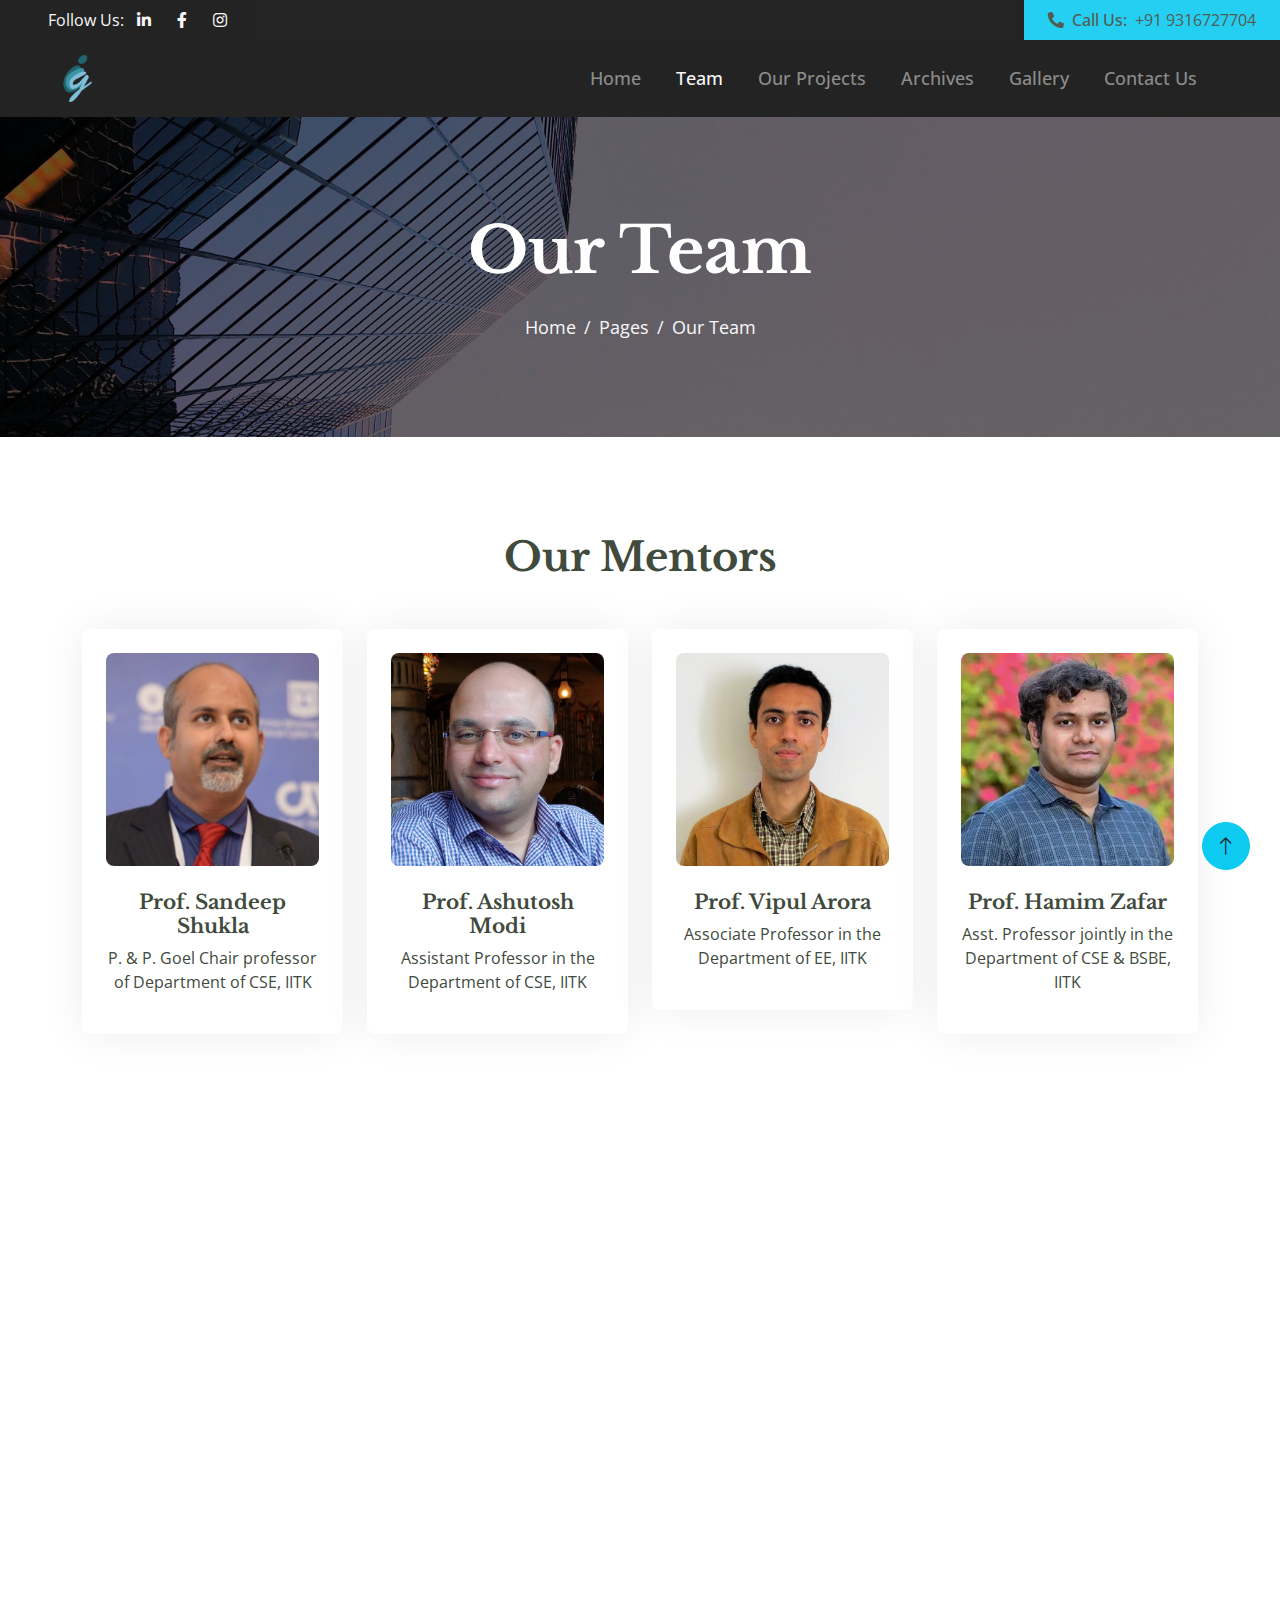
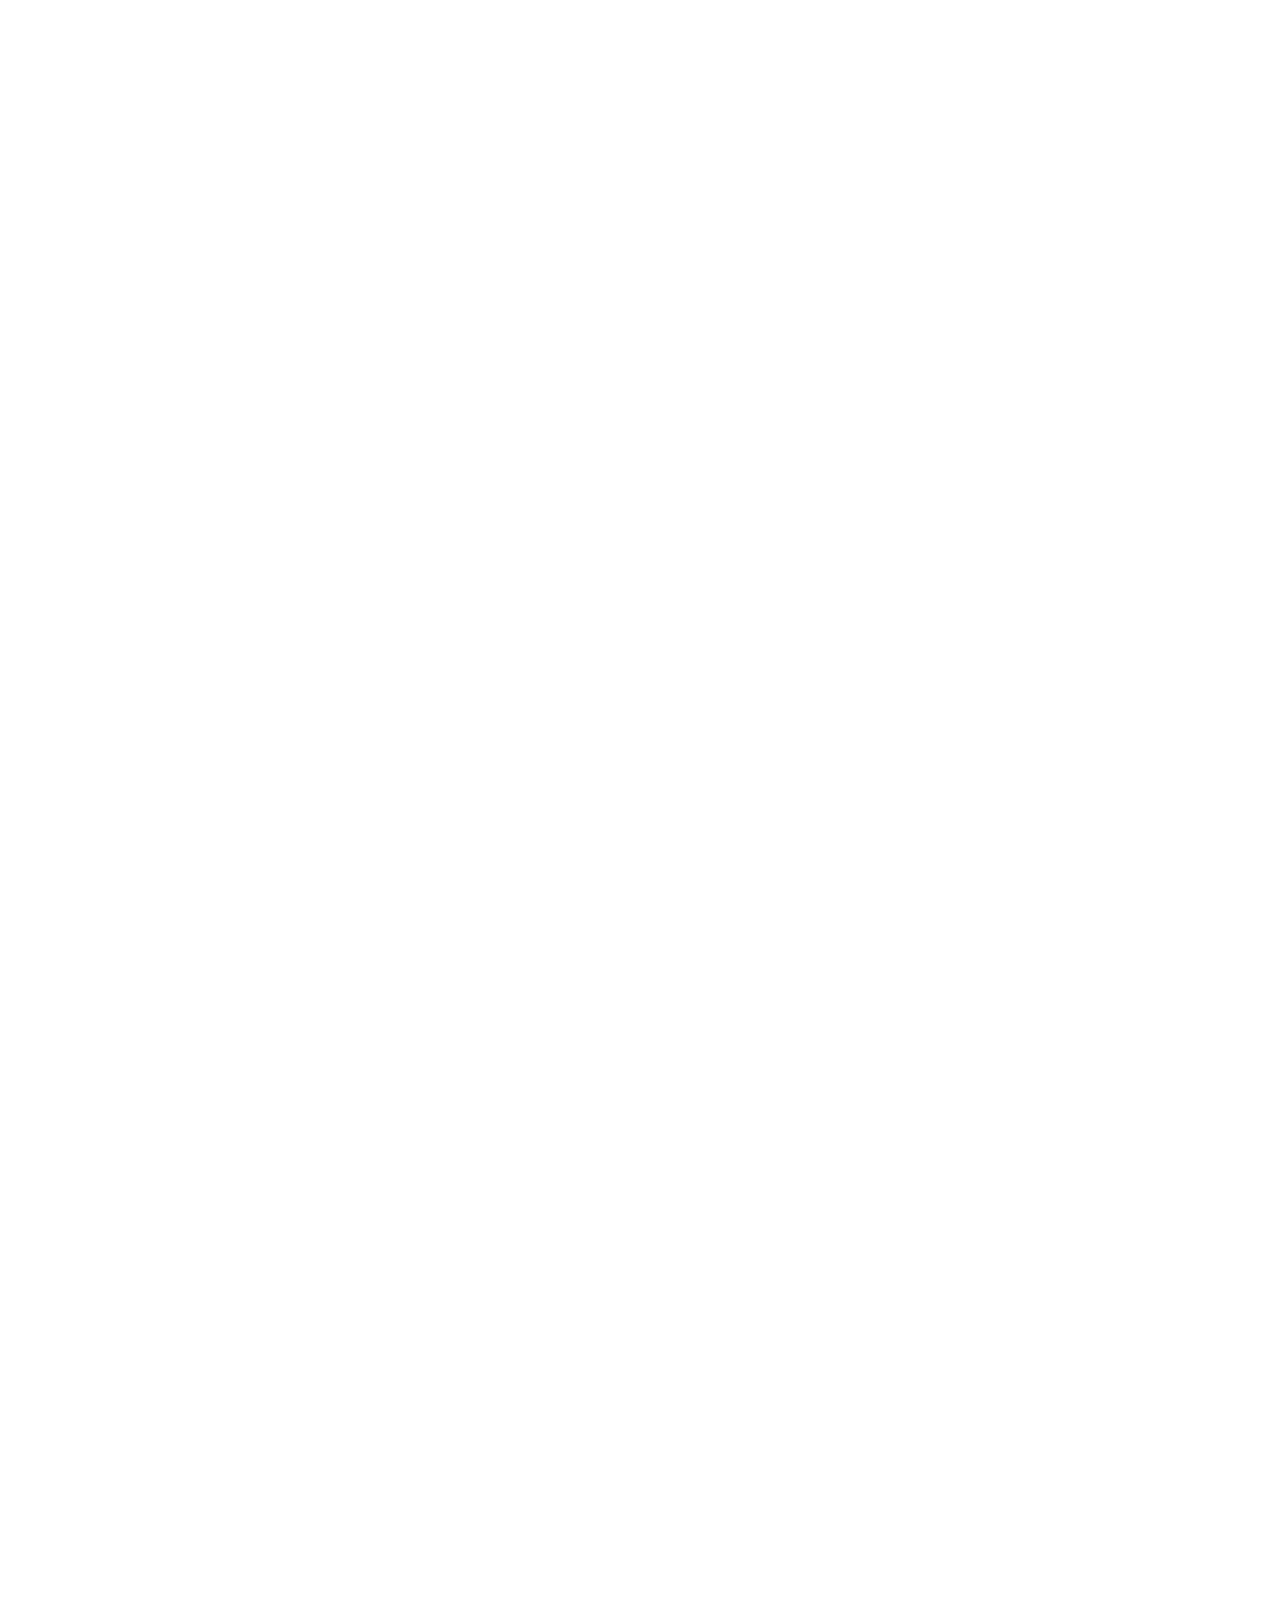
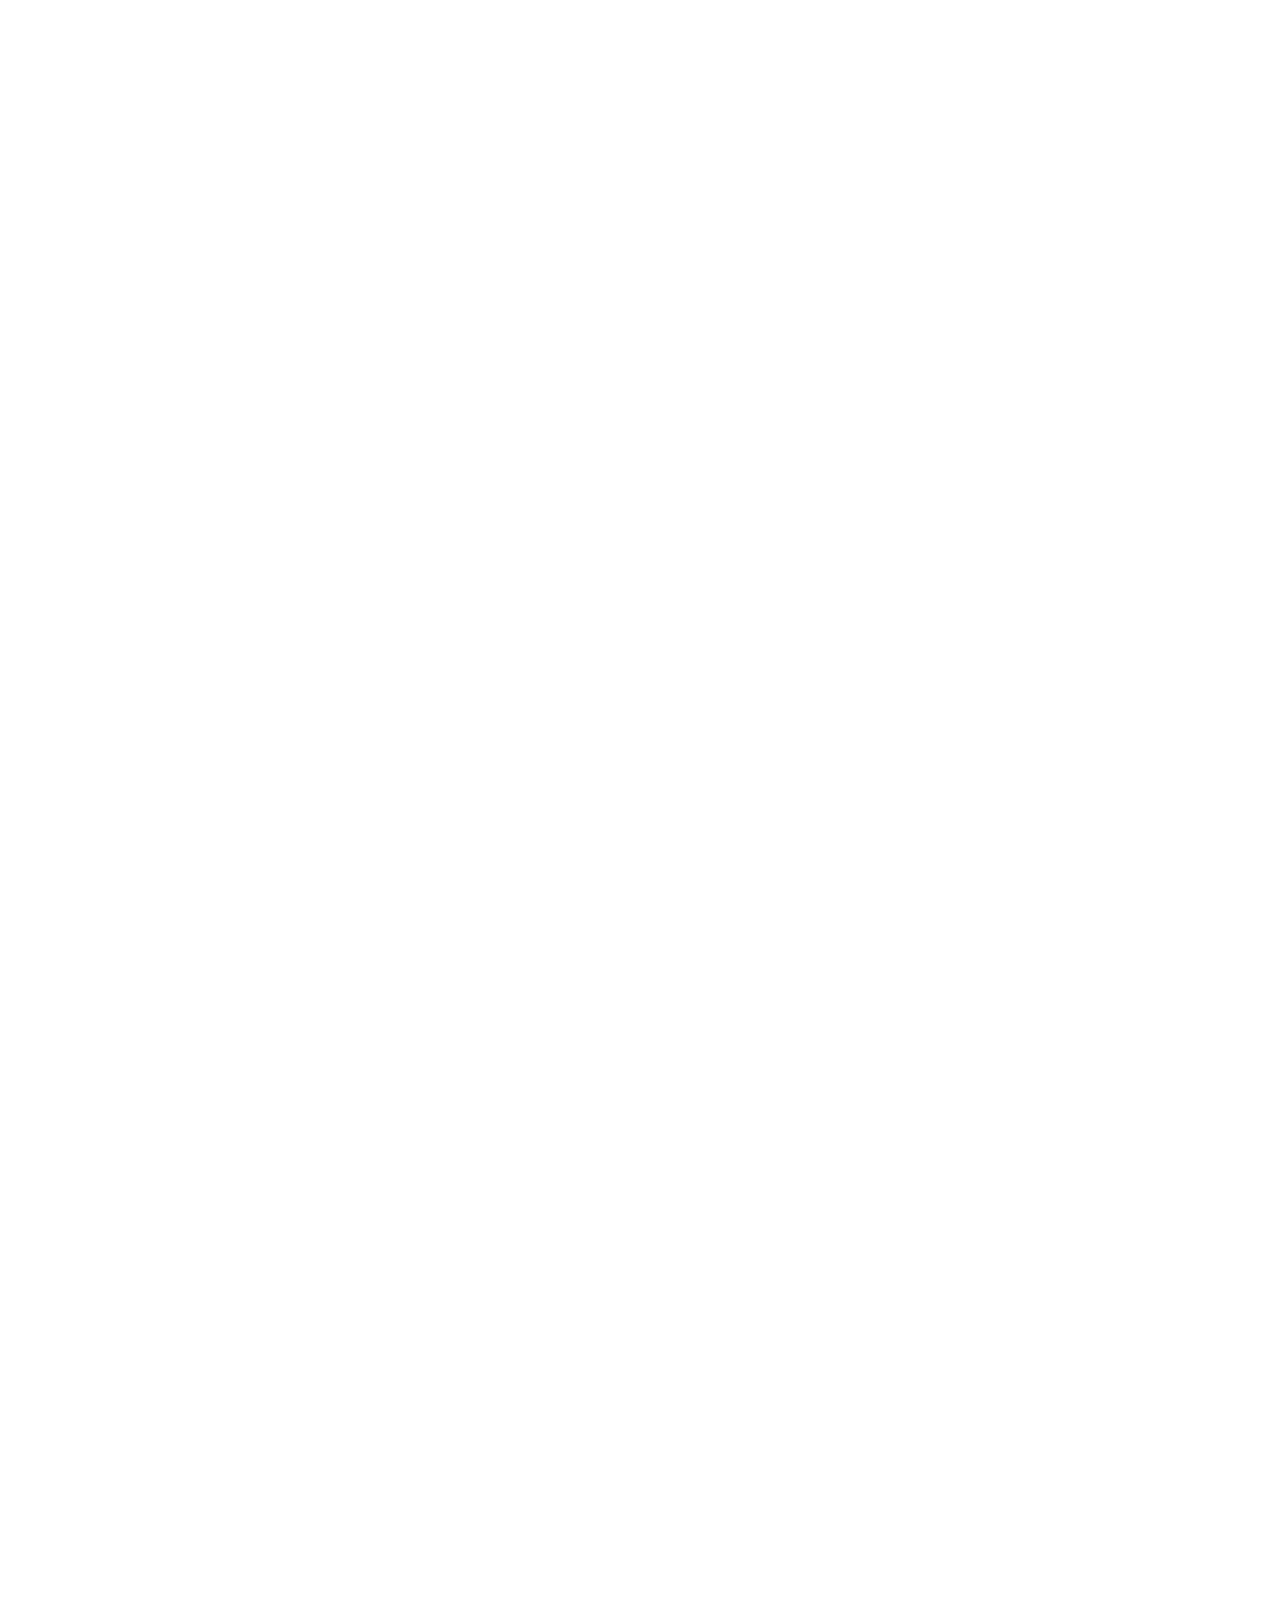
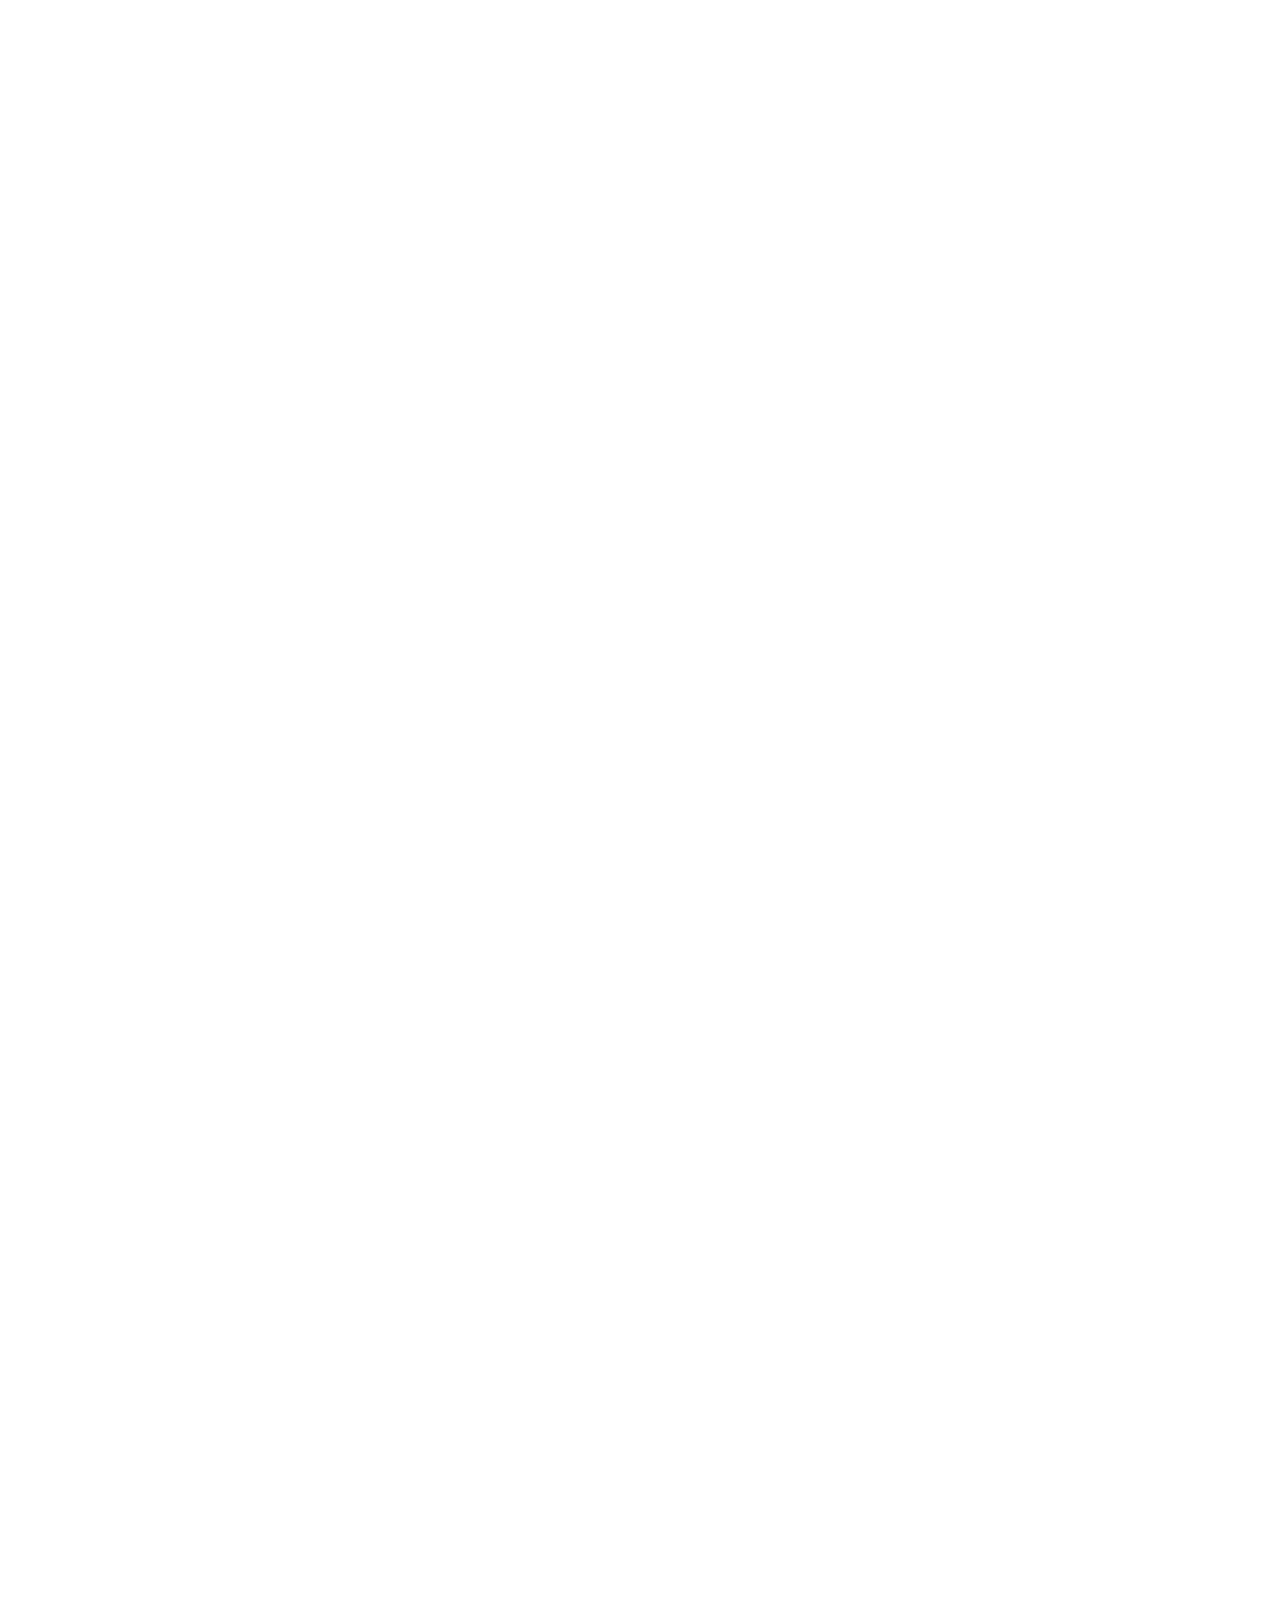
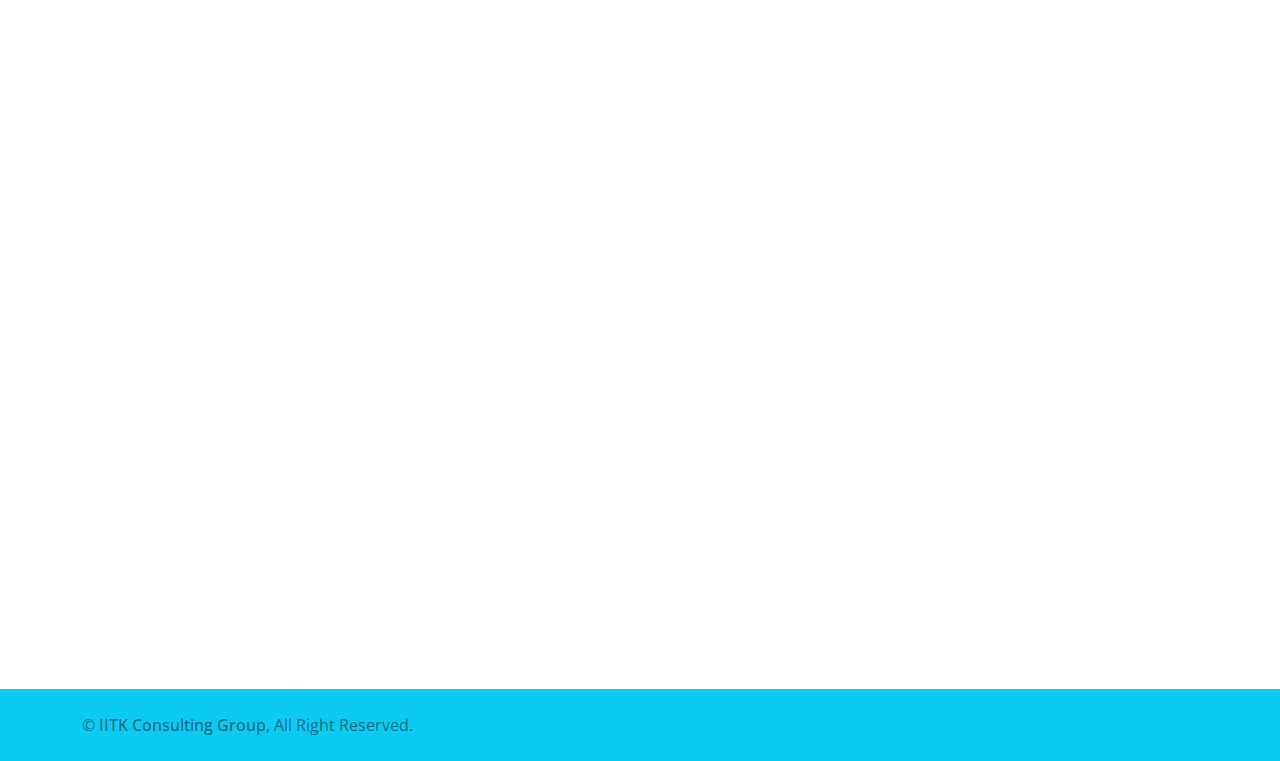
<file: team.html>
<!DOCTYPE html>
<html lang="en">

<head>
    <meta charset="utf-8">
    <title>IITK Consulting Group</title>
    <meta content="width=device-width, initial-scale=1.0" name="viewport">
    <meta content="" name="keywords">
    <meta content="" name="description">

    <!-- Google Analytics tag (gtag.js) -->
    <script async src="https://www.googletagmanager.com/gtag/js?id=G-GEGN8DSRZM"></script>
    <script>
      window.dataLayer = window.dataLayer || [];
      function gtag(){dataLayer.push(arguments);}
      gtag('js', new Date());
    
      gtag('config', 'G-GEGN8DSRZM');
    </script>

    <!-- Favicon -->
    <link href="img/logo.png" rel="icon">

    <!-- Google Web Fonts -->
    <link rel="preconnect" href="https://fonts.googleapis.com">
    <link rel="preconnect" href="https://fonts.gstatic.com" crossorigin>
    <link href="https://fonts.googleapis.com/css2?family=Libre+Baskerville:wght@700&family=Open+Sans:wght@400;500;600&display=swap" rel="stylesheet">   

    <!-- Icon Font Stylesheet -->
    <link href="https://cdnjs.cloudflare.com/ajax/libs/font-awesome/5.10.0/css/all.min.css" rel="stylesheet">
    <link href="https://cdn.jsdelivr.net/npm/bootstrap-icons@1.4.1/font/bootstrap-icons.css" rel="stylesheet">

    <!-- Libraries Stylesheet -->
    <link href="lib/animate/animate.min.css" rel="stylesheet">
    <link href="lib/owlcarousel/assets/owl.carousel.min.css" rel="stylesheet">
    <link href="lib/lightbox/css/lightbox.min.css" rel="stylesheet">

    <!-- Customized Bootstrap Stylesheet -->
    <link href="css/bootstrap.min.css" rel="stylesheet">

    <!-- Template Stylesheet -->
    <link href="css/style.css" rel="stylesheet">
</head>

<body>
    <!-- Spinner Start -->
    <div id="spinner" class="show bg-white position-fixed translate-middle w-100 vh-100 top-50 start-50 d-flex align-items-center justify-content-center">
        <div class="spinner-border text-primary" role="status" style="width: 3rem; height: 3rem;"></div>
    </div>
    <!-- Spinner End -->


    <!-- Topbar Start -->
    <div class="container-fluid px-0 navbar-light" style="background-color: #0c0c0c; opacity: 90%">
        <div class="row g-0 d-none d-lg-flex">
            <div class="col-lg-6 ps-5 text-start">
                <div class="h-100 d-inline-flex align-items-center text-light">
                    <span>Follow Us:</span>
                    <a class="btn btn-link text-light" href="https://www.linkedin.com/company/iitkconsult/"><i class="fab fa-linkedin-in"></i></a>
                    <a class="btn btn-link text-light" href="https://www.facebook.com/iitkcg/"><i class="fab fa-facebook-f"></i></a>
                    <a class="btn btn-link text-light" href="https://www.instagram.com/iitkconsult/"><i class="fab fa-instagram"></i></a>
                </div>
            </div>
            <div class="col-lg-6 text-end">
                <div class="h-100 bg-info d-inline-flex align-items-center text-dark py-2 px-4">
                    <span class="me-2 fw-semi-bold"><i class="fa fa-phone-alt me-2"></i>Call Us:</span>
                    <span>+91 9316727704</span>
                </div>
            </div>
        </div>
    </div>
    <!-- Topbar End -->


    <!-- Navbar Start -->
    <nav class="navbar navbar-expand-lg navbar-light sticky-top px-4 px-lg-5 py-0 " style="background-color: #0c0c0c; opacity: 90%;">
        
        <img class="logo" src="img/logo.png" alt="Image" style="width: 5%;height: 5%;">
        <img class="mobile-logo" src="img/logo.png" alt="Image" style="width: 10%;height: 10%;">
        <button type="button" class="navbar-toggler me-0" data-bs-toggle="collapse" data-bs-target="#navbarCollapse">
            <span class="navbar-toggler-icon"></span>
        </button>
        <div class="collapse navbar-collapse" id="navbarCollapse">
            <div class="navbar-nav ms-auto p-4 p-lg-0">
                <a href="index.html" class="nav-item nav-link">Home</a>
                <a href="team.html" class="nav-item nav-link active">Team</a>
                <a href="projects.html" class="nav-item nav-link">Our Projects</a>
                <a href="archives.html" class="nav-item nav-link">Archives</a>
                <a href="gallery.html" class="nav-item nav-link">Gallery</a>
                <a href="index.html#contact-us" class="nav-item nav-link">Contact Us</a>
            </div>
        </div>
    </nav>
    <!-- Navbar End -->


    <!-- Carousel Start -->
    <!-- <div class="container-fluid px-0 mb-5">
        <div id="header-carousel" class="carousel slide" data-bs-ride="carousel">
            <div class="carousel-inner">
                <div class="carousel-item active">
                    <img class="w-100" src="img/wallpaper.jpg" alt="Image">
                    <div class="carousel-caption">
                        <div class="container">
                            <div class="row justify-content-start">
                                <div class="col-lg-8 text-start">
                                    <h1 class="display-1 text-white mb-5 animated slideInRight">IIT Kanpur Consulting Group</h1>
                                    <p class="fs-4 text-white">Handing out pro-bono data-driven consultancy to non-profits and social organisations using data science and machine learning</p>
                                </div>
                            </div>
                        </div>
                    </div>
                </div>
            </div>
        </div>
    </div> -->
    <!-- Carousel End -->
    
    <!-- Page Header Start -->
    <div class="container-fluid page-header py-5 mb-5 wow fadeIn" data-wow-delay="0.1s">
        <div class="container text-center py-5">
            <h1 class="display-3 text-white mb-4 animated slideInDown">Our Team</h1>
            <nav aria-label="breadcrumb animated slideInDown">
                <ol class="breadcrumb justify-content-center mb-0">
                    <li class="breadcrumb-item"><a href="#">Home</a></li>
                    <li class="breadcrumb-item"><a href="#">Pages</a></li>
                    <li class="breadcrumb-item active" aria-current="page">Our Team</li>
                </ol>
            </nav>
        </div>
    </div>
    <!-- Page Header End -->


    <!-- Mentor Start -->
    <div class="container-xxl py-5">
        <div id="team" class="container">
            <div class="text-center mx-auto wow fadeInUp" data-wow-delay="0.1s" style="max-width: 500px;">
                <!-- <p class="section-title bg-white text-center text-primary px-3">Professors</p> -->
                <h1 class="mb-5">Our Mentors</h1>
            </div>
            <div class="row g-4">
                <div class="col-lg-3 col-md-6 wow fadeInUp" data-wow-delay="0.1s">
                    <div class="team-item rounded p-4 bg-white">
                        <img class="img-fluid rounded mb-4" src="img/0.jpeg" alt="" >
                        <h5 class="text-dark">Prof. Sandeep Shukla</h5>
                        <p class="text-dark">P. & P. Goel Chair professor of Department of CSE, IITK</p>
                  
                    </div>
                </div>

                <div class="col-lg-3 col-md-6 wow fadeInUp" data-wow-delay="0.3s">
                    <div class="team-item rounded p-4 bg-white">
                        <img class="img-fluid rounded mb-4" src="img/ashutoshm.jpg" alt="">
                        <h5 class="text-dark">Prof. Ashutosh Modi</h5>
                        <p class="text-dark">Assistant Professor in the Department of CSE, IITK</p>
             
                    </div>
                </div>

                <div class="col-lg-3 col-md-6 wow fadeInUp" data-wow-delay="0.3s">
                    <div class="team-item rounded p-4 bg-white">
                        <img class="img-fluid rounded mb-4" src="img/VipulArora.jpg" alt="">
                        <h5 class="text-dark">Prof. Vipul Arora</h5>
                        <p class="text-dark">Associate Professor in the Department of EE, IITK</p>
         
                    </div>
                </div>

                <div class="col-lg-3 col-md-6 wow fadeInUp" data-wow-delay="0.5s">
                    <div class="team-item rounded p-4 bg-white">
                        <img class="img-fluid rounded mb-4" src="img/hamim_new.webp" alt="">
                        <h5 class="text-dark">Prof. Hamim Zafar</h5>
                        <p class="text-dark">Asst. Professor jointly in the Department of CSE & BSBE, IITK</p>

                    </div>
                </div>
            </div>
            <br>
            <!-- Another set of profs start -->
            <div class="row g-4">
                <div class="col-lg-3 col-md-6 wow fadeInUp" data-wow-delay="0.1s">
                    <div class="team-item rounded p-4 bg-white">
                        <img class="img-fluid rounded mb-4" src="img/pbagade.jpeg" alt="" >
                        <h5 class="text-dark">Prof. Priyanka Bagade</h5>
                        <p class="text-dark">Assistant professor of Department of CSE, IITK</p>
                  
                    </div>
                </div>

                <div class="col-lg-3 col-md-6 wow fadeInUp" data-wow-delay="0.3s">
                    <div class="team-item rounded p-4 bg-white">
                        <img class="img-fluid rounded mb-4" src="img/snt.png" alt="">
                        <h5 class="text-dark">Prof. S.N. Tripathi</h5>
                        <p class="text-dark">Joint Faculty in Sustainable Energy Engineering (SEE), IITK</p>
             
                    </div>
                </div>

                <div class="col-lg-3 col-md-6 wow fadeInUp" data-wow-delay="0.3s">
                    <div class="team-item rounded p-4 bg-white">
                        <img class="img-fluid rounded mb-4" src="img/2.jpeg" alt="">
                        <h5 class="text-dark">Prof. Piyush Rai</h5>
                        <p class="text-dark">Associate Professor in the Department of CSE, IITK</p>
         
                    </div>
                </div>

                <div class="col-lg-3 col-md-6 wow fadeInUp" data-wow-delay="0.5s">
                    <div class="team-item rounded p-4 bg-white">
                        <img class="img-fluid rounded mb-4" src="img/3.jpeg" alt="">
                        <h5 class="text-dark">Prof. Suman Sourav</h5>
                        <p class="text-dark">Assistant professor of Department of IME, IITK</p>

                    </div>
                </div>
            </div>
            <!-- Another set of profs end -->

            <!-- <a href="team.html" class="explore_more btn btn-secondary rounded-pill py-3 px-5 animated slideInRight">View full team</a> -->
        </div>
    </div>
    <!-- Mentor Team End -->

    <!-- Team Start -->
        <div class="container-xxl py-5">
            <div id="team" class="container">
                <div class="text-center mx-auto wow fadeInUp" data-wow-delay="0.1s" style="max-width: 500px;">
                    <p class="section-title bg-white text-center text-dark px-3">Our Team</p>
                    <h1 class="mb-5">Current Leaders</h1>
                </div>
                <div class="row g-4">
                    <div class="col-lg-3 col-md-6 wow fadeInUp" data-wow-delay="0.1s">

                        <div class="team-item rounded p-4 bg-white">
                            <img class="img-fluid rounded mb-4" src="img/AbhishekL.jpg" alt="" >
                            <h5 class="text-dark">Abhishek L</h5>
                            <p class="text-dark">Junior Undergraduate in the Department of MTH</p>
                            <br>
                            <div class="d-flex justify-content-center">
                                <a class="btn btn-square btn-outline-secondary rounded-circle mx-1" href="https://www.linkedin.com/in/abhishek-l-117091280/"><i
                                        class="fab fa-linkedin"></i></a>
                                <a class="btn btn-square btn-outline-secondary rounded-circle mx-1" href="https://www.instagram.com/abhishekl624/"><i
                                        class="fab fa-brands fa-instagram"></i></a>
                                <a class="btn btn-square btn-outline-secondary rounded-circle mx-1" href="mailto:abhishekl23@iitk.ac.in"><i
                                        class="fa fa-envelope"></i></a>
                            </div>
                        </div>
                    </div>
    
                    <div class="col-lg-3 col-md-6 wow fadeInUp" data-wow-delay="0.3s">
                        <div class="team-item rounded p-4 bg-white">
                            <img class="img-fluid rounded mb-4" src="img/AmeerZ.jpg" alt="" >
                            <h5 class="text-dark">Ameer Zaman</h5>
                            <p class="text-dark">Junior Undergraduate in the Department of EE</p>
                            <br>
                            <div class="d-flex justify-content-center">
                                <a class="btn btn-square btn-outline-secondary rounded-circle mx-1" href="https://www.linkedin.com/in/ameer1803/"><i
                                        class="fab fa-linkedin"></i></a>
                                <a class="btn btn-square btn-outline-secondary rounded-circle mx-1" href="https://www.instagram.com/psyko.ae/"><i
                                        class="fab fa-brands fa-instagram"></i></a>
                                <a class="btn btn-square btn-outline-secondary rounded-circle mx-1" href="mailto:ameerzaman23@iitk.ac.in"><i
                                        class="fa fa-envelope"></i></a>
                            </div>
                        </div>
                    </div>
    
                    <div class="col-lg-3 col-md-6 wow fadeInUp" data-wow-delay="0.3s">
                        <div class="team-item rounded p-4 bg-white">
                            <img class="img-fluid rounded mb-4" src="img/KumarShubham.jpg" alt="" >
                            <h5 class="text-dark">Kumar Shubham</h5>
                            <p class="text-dark">Junior Undergraduate in the Department of CHE</p>
                            <br>
                            <div class="d-flex justify-content-center">
                                <a class="btn btn-square btn-outline-secondary rounded-circle mx-1" href="https://www.linkedin.com/in/kumar-shubham-28875b280/"><i
                                        class="fab fa-linkedin"></i></a>
                                <a class="btn btn-square btn-outline-secondary rounded-circle mx-1" href="https://www.instagram.com/shubh_._am_._i/"><i
                                        class="fab fa-brands fa-instagram"></i></a>
                                <a class="btn btn-square btn-outline-secondary rounded-circle mx-1" href="mailto:shubhkumar23@iitk.ac.in"><i
                                        class="fa fa-envelope"></i></a>
                            </div>
                        </div>
                    </div>
    
                    <div class="col-lg-3 col-md-6 wow fadeInUp" data-wow-delay="0.5s">
                        <div class="team-item rounded p-4 bg-white">
                            <img class="img-fluid rounded mb-4" src="img/Shlok.jpg" alt="" >
                            <h5 class="text-dark">Shlok Jain</h5>
                            <p class="text-dark">Junior Undergraduate in the Department of CSE</p>
                            <br>
                            <div class="d-flex justify-content-center">
                                <a class="btn btn-square btn-outline-secondary rounded-circle mx-1" href="https://www.linkedin.com/in/shlok-jain-26a982285/"><i
                                        class="fab fa-linkedin"></i></a>
                                <a class="btn btn-square btn-outline-secondary rounded-circle mx-1" href="https://www.instagram.com/shlokjain0177/"><i
                                        class="fab fa-brands fa-instagram"></i></a>
                                <a class="btn btn-square btn-outline-secondary rounded-circle mx-1" href="mailto:jainshlok23@iitk.ac.in"><i
                                        class="fa fa-envelope"></i></a>
                            </div>
                        </div>
                    </div>
                </div>
                <!-- <a href="team.html" class="explore_more btn btn-secondary rounded-pill py-3 px-5 animated slideInRight">View full team</a> -->
            </div>
        </div>
    <!-- Team End -->


    <!-- Emeretius Partners start -->
    <div class="container-xxl py-5">
        <div id="team" class="container">
            <!-- y24 team start (newly added) -->
            <div class="text-center mx-auto wow fadeInUp" data-wow-delay="0.1s" style="max-width: 500px;">
                <h1 class="mb-5">Emeritus Leaders</h1>
                <p class="section-title bg-white text-center text-dark px-3">2024 Team</p>
            </div>
            <div class="row g-4">
                <div class="col-lg-3 col-md-6 wow fadeInUp" data-wow-delay="0.1s">
                    <div class="team-item rounded p-4 bg-white">
                        <img class="img-fluid rounded mb-4" src="img/Arush.jpg" alt="" >
                        <h5 class="text-dark">Arush Upadhyaya</h5>
                        <p class="text-dark">Senior Undergraduate in the Department of CSE</p>
                        <p class="text-dark">Incoming Quant intern at <b>Quadeye</b></p>
                        <br>
                        <div class="d-flex justify-content-center">
                            <a class="btn btn-square btn-outline-secondary rounded-circle mx-1" href="https://www.linkedin.com/in/arush-upadhyaya-5a2604281/"><i
                                    class="fab fa-linkedin"></i></a>
                            <a class="btn btn-square btn-outline-secondary rounded-circle mx-1" href="https://www.facebook.com/arush.upadhyaya"><i
                                    class="fab fa-facebook-f"></i></a>
                            <a class="btn btn-square btn-outline-secondary rounded-circle mx-1" href="mailto:arushu22@iitk.ac.in"><i
                                    class="fa fa-envelope"></i></a>
                        </div>
                    </div>
                </div>

                <div class="col-lg-3 col-md-6 wow fadeInUp" data-wow-delay="0.3s">
                    <div class="team-item rounded p-4 bg-white">
                        <img class="img-fluid rounded mb-4" src="img/Ishan.jpeg" alt="" >
                        <h5 class="text-dark">Ishan Prakhar</h5>
                        <p class="text-dark">Senior Undergraduate in the Department of MSE</p>
                        <p class="text-dark">Research & Investment intern at <b>Huddle Ventures</b></p>
                        <br>
                        <div class="d-flex justify-content-center">
                            <a class="btn btn-square btn-outline-secondary rounded-circle mx-1" href="https://www.linkedin.com/in/ishan-prakhar/"><i
                                    class="fab fa-linkedin"></i></a>
                            <a class="btn btn-square btn-outline-secondary rounded-circle mx-1" href="https://www.facebook.com/profile.php?id=100087078135593"><i
                                    class="fab fa-facebook-f"></i></a>
                            <a class="btn btn-square btn-outline-secondary rounded-circle mx-1" href="mailto:ishanp22@iitk.ac.in"><i
                                    class="fa fa-envelope"></i></a>
                        </div>
                    </div>
                </div>

                <div class="col-lg-3 col-md-6 wow fadeInUp" data-wow-delay="0.3s">
                    <div class="team-item rounded p-4 bg-white">
                        <img class="img-fluid rounded mb-4" src="img/Sharah.jpg" alt="" >
                        <h5 class="text-dark">Sharah P S</h5>
                        <p class="text-dark">Senior Undergraduate in the Department of ME</p>
                        <p class="text-dark">Incoming Summer Associate at <b>BCG</b></p>
                        <br>
                        <div class="d-flex justify-content-center">
                            <a class="btn btn-square btn-outline-secondary rounded-circle mx-1" href="https://www.linkedin.com/in/sharah-p-s-256065258/"><i
                                    class="fab fa-linkedin"></i></a>
                            <a class="btn btn-square btn-outline-secondary rounded-circle mx-1" href="https://www.facebook.com/profile.php?id=100086198757349"><i
                                    class="fab fa-facebook-f"></i></a>
                            <a class="btn btn-square btn-outline-secondary rounded-circle mx-1" href="mailto:sharahps22@iitk.ac.in"><i
                                    class="fa fa-envelope"></i></a>
                        </div>
                    </div>
                </div>

                <div class="col-lg-3 col-md-6 wow fadeInUp" data-wow-delay="0.5s">
                    <div class="team-item rounded p-4 bg-white">
                        <img class="img-fluid rounded mb-4" src="img/Trijal.jpg" alt="" >
                        <h5 class="text-dark">Trijal Srivastava</h5>
                        <p class="text-dark">Senior Undergraduate in the Department of EE</p>
                        <p class="text-dark">Incoming AMTS intern at <b>Salesforce</b></p>
                        <br>
                        <div class="d-flex justify-content-center">
                            <a class="btn btn-square btn-outline-secondary rounded-circle mx-1" href="https://www.linkedin.com/in/trijal-srivastava-944056228/"><i
                                    class="fab fa-linkedin"></i></a>
                            <a class="btn btn-square btn-outline-secondary rounded-circle mx-1" href="https://www.facebook.com/profile.php?id=100087078135593https://www.facebook.com/search/top?q=trijal%20srivastava"><i
                                    class="fab fa-facebook-f"></i></a>
                            <a class="btn btn-square btn-outline-secondary rounded-circle mx-1" href="mailto:trijals22@iitk.ac.in"><i
                                    class="fa fa-envelope"></i></a>
                        </div>
                    </div>
                </div>
            </div>
            <!-- y24 team end -->
            
            <!-- space -->
            <p><br></p>
            
            <!-- y23 team start -->
            <div class="text-center mx-auto wow fadeInUp" data-wow-delay="0.1s" style="max-width: 500px;">
                <!-- <h1 class="mb-5">Emeritus Leaders</h1> -->
                <p class="section-title bg-white text-center text-dark px-3">2023 Team</p>
            </div>
            <div class="row g-4">
                <div class="col-lg-3 col-md-6 wow fadeInUp" data-wow-delay="0.1s">
                    <div class="team-item rounded p-4 bg-white">
                        <img class="img-fluid rounded mb-4" src="img/gallery/divyansh.jpg" alt="" >
                        <h5 class="text-dark">Divyansh</h5>
                        <br>
                        <p class="text-dark">Incoming IB Quant at <b>Barclays</b></p>
                        <p class="text-dark">Interned at <b>Adobe</b></p>
                        <br>
                        <div class="d-flex justify-content-center">
                            <a class="btn btn-square btn-outline-secondary rounded-circle mx-1" href="https://www.linkedin.com/in/divyansh-4152a722a/"><i
                                    class="fab fa-linkedin"></i></a>
                            <a class="btn btn-square btn-outline-secondary rounded-circle mx-1" href="https://www.facebook.com/profile.php?id=100066368990001"><i
                                    class="fab fa-facebook-f"></i></a>
                            <a class="btn btn-square btn-outline-secondary rounded-circle mx-1" href="mailto:divyansh21@iitk.ac.in"><i
                                    class="fa fa-envelope"></i></a>
                        </div>
                    </div>
                </div>

                <div class="col-lg-3 col-md-6 wow fadeInUp" data-wow-delay="0.3s">
                    <div class="team-item rounded p-4 bg-white">
                        <img class="img-fluid rounded mb-4" src="img/gallery/mohika.jpg" alt="">
                        <h5 class="text-dark">Mohika Agarwal</h5>
                        <br>
                        <p class="text-dark">Incoming AUT at <b>ITC</b></p>
                        <p class="text-dark">Interned at <b>ITC</b></p>
                        <br>
                        <div class="d-flex justify-content-center">
                            <a class="btn btn-square btn-outline-secondary rounded-circle mx-1" href="https://www.linkedin.com/in/mohika-agarwal-42519a236/"><i
                                    class="fab fa-linkedin"></i></a>
                            <a class="btn btn-square btn-outline-secondary rounded-circle mx-1" href="https://www.facebook.com/profile.php?id=100075226995829&mibextid=ZbWKwL"><i
                                    class="fab fa-facebook-f"></i></a>
                            <a class="btn btn-square btn-outline-secondary rounded-circle mx-1" href="mailto:mohika21@iitk.ac.in"><i
                                    class="fa fa-envelope"></i></a>
                        </div>
                    </div>
                </div>

                <div class="col-lg-3 col-md-6 wow fadeInUp" data-wow-delay="0.3s">
                    <div class="team-item rounded p-4 bg-white">
                        <img class="img-fluid rounded mb-4" src="img/pandey.jpg" alt="">
                        <h5 class="text-dark">Mridul Pandey</h5>
                        <br>
                        <p class="text-dark">Incoming Quant researcher at <b>Graviton</b></p>
                        <p class="text-dark">Interned at <b>BCG</b></p>
                        <div class="d-flex justify-content-center">
                            <a class="btn btn-square btn-outline-secondary rounded-circle mx-1" href="https://www.linkedin.com/in/mridul-pandey-946570230/"><i
                                    class="fab fa-linkedin"></i></a>
                            <a class="btn btn-square btn-outline-secondary rounded-circle mx-1" href="https://www.facebook.com/profile.php?id=100075260224983&mibextid=LQQJ4d/"><i
                                    class="fab fa-facebook-f"></i></a>
                            <a class="btn btn-square btn-outline-secondary rounded-circle mx-1" href="mailto:mridulp21@iitk.ac.in"><i
                                    class="fa fa-envelope"></i></a>
                        </div>
                    </div>
                </div>

                <div class="col-lg-3 col-md-6 wow fadeInUp" data-wow-delay="0.5s">
                    <div class="team-item rounded p-4 bg-white">
                        <img class="img-fluid rounded mb-4" src="img/nishanth.png" alt="">
                        <h5 class="text-dark">Nishanth Shanmukham</h5>
                        <p class="text-dark">Incoming Technical Program Manager at <b>Microsoft</b></p>
                        <p class="text-dark">Interned at <b>Microsoft</b></p>
                        <div class="d-flex justify-content-center">
                            <a class="btn btn-square btn-outline-secondary rounded-circle mx-1" href="https://www.linkedin.com/in/nishanth-shanmukham-c-424b46227/"><i
                                    class="fab fa-linkedin"></i></a>
                            <a class="btn btn-square btn-outline-secondary rounded-circle mx-1" href="https://www.facebook.com/lakshyaa.nishanth"><i
                                    class="fab fa-facebook-f"></i></a>
                            <a class="btn btn-square btn-outline-secondary rounded-circle mx-1" href=""><i
                                    class="fa fa-envelope"></i></a>
                        </div>
                    </div>
                </div>
            </div>
            <!-- y23 team end -->
             <!-- space -->
             <p><br></p>
            <!-- y22 team start -->
            <div class="text-center mx-auto wow fadeInUp" data-wow-delay="0.1s" style="max-width: 500px;">
                <!-- <p class="section-title bg-white text-center text-primary px-3">Our Team</p> -->
                <!-- <h1 class="mb-5">Emeretius Partners</h1> -->
                <p class="section-title bg-white text-center text-dark px-3">2022 Team</p>
            </div>
            <div class="row g-4">
                <div class="col-lg-3 col-md-6 wow fadeInUp" data-wow-delay="0.1s">
                    <div class="team-item rounded p-4 bg-white">
                        <img class="img-fluid rounded mb-4" src="img/vashi.jpeg" alt="" >
                        <h5 class="text-dark">Advait Vashi</h5>
                        <p class="text-dark">Associate Consultant at <b>Finmechanics</b><br>
                        Interned at <b>National University of Singapore</b></p>
                        <div class="d-flex justify-content-center">
                            <a class="btn btn-square btn-outline-secondary rounded-circle mx-1" href="https://www.linkedin.com/in/advait-vashi-328095212/"><i
                                    class="fab fa-linkedin"></i></a>
                            <a class="btn btn-square btn-outline-secondary rounded-circle mx-1" href="https://www.facebook.com/advait.vashi.5"><i
                                    class="fab fa-facebook-f"></i></a>
                            <a class="btn btn-square btn-outline-secondary rounded-circle mx-1" href=""><i
                                    class="fa fa-envelope"></i></a>
                        </div>
                    </div>
                </div>

                <div class="col-lg-3 col-md-6 wow fadeInUp" data-wow-delay="0.3s">
                    <div class="team-item rounded p-4 bg-white">
                        <img class="img-fluid rounded mb-4" src="img/aryan.jpeg" alt="">
                        <h5 class="text-dark">Aryan Vora</h5>
                        <p class="text-dark">Associate at <b>Alvarez & Marsal</b><br>
                            Interned at <b>Bain & Company</b><br><br></p>
                        <div class="d-flex justify-content-center">
                            <a class="btn btn-square btn-outline-secondary rounded-circle mx-1" href="https://www.linkedin.com/in/aryan-vora-277726222/"><i
                                    class="fab fa-linkedin"></i></a>
                            <a class="btn btn-square btn-outline-secondary rounded-circle mx-1" href="https://www.facebook.com/aryan.vora.3781"><i
                                    class="fab fa-facebook-f"></i></a>
                            <a class="btn btn-square btn-outline-secondary rounded-circle mx-1" href=""><i
                                    class="fa fa-envelope"></i></a>
                        </div>
                    </div>
                </div>

                <div class="col-lg-3 col-md-6 wow fadeInUp" data-wow-delay="0.3s">
                    <div class="team-item rounded p-4 bg-white">
                        <img class="img-fluid rounded mb-4" src="img/shivangi.jpeg" alt="">
                        <h5 class="text-dark">Shivangi Yadav</h5>
                        <p class="text-dark">MC Delivery Associate at <b>Accenture</b><br>
                            Interned at <b>Bain & Company</b><br><br></p>
                        <div class="d-flex justify-content-center">
                            <a class="btn btn-square btn-outline-secondary rounded-circle mx-1" href="https://www.linkedin.com/in/shivangi-yadav-2ba103206/"><i
                                    class="fab fa-linkedin"></i></a>
                            <a class="btn btn-square btn-outline-secondary rounded-circle mx-1" href="https://www.facebook.com/profile.php?id=100055697236748"><i
                                    class="fab fa-facebook-f"></i></a>
                            <a class="btn btn-square btn-outline-secondary rounded-circle mx-1" href=""><i
                                    class="fa fa-envelope"></i></a>
                        </div>
                    </div>
                </div>

                <div class="col-lg-3 col-md-6 wow fadeInUp" data-wow-delay="0.5s">
                    <div class="team-item rounded p-4 bg-white">
                        <img class="img-fluid rounded mb-4" src="img/shreyansh.jpg" alt="">
                        <h5 class="text-dark">Shreyansh Agarwal</h5>
                        <p class="text-dark">Associate at <b>Boston Consulting Group</b><br>
                            Interned at <b>Boston Consulting Group</b></p>
                        <div class="d-flex justify-content-center">
                            <a class="btn btn-square btn-outline-secondary rounded-circle mx-1" href="https://www.linkedin.com/in/shreyansh-agarwal-9a0482131/"><i
                                    class="fab fa-linkedin"></i></a>
                            <a class="btn btn-square btn-outline-secondary rounded-circle mx-1" href="https://www.facebook.com/webwarrior13"><i
                                    class="fab fa-facebook-f"></i></a>
                            <a class="btn btn-square btn-outline-secondary rounded-circle mx-1" href=""><i
                                    class="fa fa-envelope"></i></a>
                        </div>
                    </div>
                </div>
            </div>
            <!-- y22 team end -->
            <p><br></p>
            <div class="text-center mx-auto wow fadeInUp" data-wow-delay="0.1s" style="max-width: 500px;">
                <!-- <p class="section-title bg-white text-center text-primary px-3">Our Team</p> -->
                <!-- <h1 class="mb-5">Emeretius Partners</h1> -->
                <p class="section-title bg-white text-center text-dark px-3">2021 Team</p>
            </div>
            <div class="row g-4">
                <div class="col-lg-3 col-md-6 wow fadeInUp" data-wow-delay="0.1s">
                    <div class="team-item rounded p-4 bg-white">
                        <img class="img-fluid rounded mb-4" src="img/akshat.jpg" alt="" >
                        <h5 class="text-dark">Akshat Goyal</h5>
                        <p class="text-dark">Working as a Business Analyst at <b>McKinsey & Co.</b>
                        <br> Interned at <b>Protium Finance</b></p>
                        <div class="d-flex justify-content-center">
                            <a class="btn btn-square btn-outline-secondary rounded-circle mx-1" href="https://www.linkedin.com/in/akshat-goyal47/"><i
                                    class="fab fa-linkedin"></i></a>
                            <a class="btn btn-square btn-outline-secondary rounded-circle mx-1" href="https://www.facebook.com/akshat.goyal.1234?mibextid=LQQJ4d"><i
                                    class="fab fa-facebook-f"></i></a>
                            <a class="btn btn-square btn-outline-secondary rounded-circle mx-1" href=""><i
                                    class="fa fa-envelope"></i></a>
                        </div>
                    </div>
                </div>

                <div class="col-lg-3 col-md-6 wow fadeInUp" data-wow-delay="0.3s">
                    <div class="team-item rounded p-4 bg-white">
                        <img class="img-fluid rounded mb-4" src="img/ananya.jpg" alt="">
                        <h5 class="text-dark">Ananya Gupta</h5>
                        <p class="text-dark">Working as a Business Analyst at <b>McKinsey & Co.</b>
                            <br> Interned at <b>QuadEye</b></p>
                        <div class="d-flex justify-content-center">
                            <a class="btn btn-square btn-outline-secondary rounded-circle mx-1" href="https://www.linkedin.com/in/ananyag16/"><i
                                    class="fab fa-linkedin"></i></a>
                            <a class="btn btn-square btn-outline-secondary rounded-circle mx-1" href="https://www.facebook.com/ananya.gupta0016?mibextid=LQQJ4d"><i
                                    class="fab fa-facebook-f"></i></a>
                            <a class="btn btn-square btn-outline-secondary rounded-circle mx-1" href=""><i
                                    class="fa fa-envelope"></i></a>
                        </div>
                    </div>
                </div>

                <div class="col-lg-3 col-md-6 wow fadeInUp" data-wow-delay="0.3s">
                    <div class="team-item rounded p-4 bg-white">
                        <img class="img-fluid rounded mb-4" src="img/priyanshu_new.jpg" alt="">
                        <h5 class="text-dark">Priyanshu Yadav</h5>
                        <p class="text-dark">Working as a Software Engineer at <b>Graviton</b>
                            <br> Interned at <b>Adobe Research</b></p>
                        <div class="d-flex justify-content-center">
                            <a class="btn btn-square btn-outline-secondary rounded-circle mx-1" href="https://www.linkedin.com/in/priyanshu-yadav07/"><i
                                    class="fab fa-linkedin"></i></a>
                            <a class="btn btn-square btn-outline-secondary rounded-circle mx-1" href="https://www.facebook.com/profile.php?id=100039191040595&mibextid=LQQJ4d"><i
                                    class="fab fa-facebook-f"></i></a>
                            <a class="btn btn-square btn-outline-secondary rounded-circle mx-1" href=""><i
                                    class="fa fa-envelope"></i></a>
                        </div>
                    </div>
                </div>

                <div class="col-lg-3 col-md-6 wow fadeInUp" data-wow-delay="0.5s">
                    <div class="team-item rounded p-4 bg-white">
                        <img class="img-fluid rounded mb-4" src="img/vansh_new.jpg" alt="">
                        <h5 class="text-dark">Vansh Bansal</h5>
                        <p class="text-dark">Incoming PhD Scholar at <b>SDS, UT Austin</b>
                            <br> Interned at <b>Oracle</b></p>
                        <div class="d-flex justify-content-center">
                            <a class="btn btn-square btn-outline-secondary rounded-circle mx-1" href="https://www.linkedin.com/in/vanshbansal1505"><i
                                    class="fab fa-linkedin"></i></a>
                            <a class="btn btn-square btn-outline-secondary rounded-circle mx-1" href="https://www.facebook.com/vansh.bansal.3557?mibextid=LQQJ4d"><i
                                    class="fab fa-facebook-f"></i></a>
                            <a class="btn btn-square btn-outline-secondary rounded-circle mx-1" href=""><i
                                    class="fa fa-envelope"></i></a>
                        </div>
                    </div>
                </div>
            </div>
            <!-- y21 team end -->
             <!-- space -->
             <p><br></p>
            <!-- y20 team start -->
            <div class="text-center mx-auto wow fadeInUp" data-wow-delay="0.1s" style="max-width: 500px;">
                <!-- <p class="section-title bg-white text-center text-primary px-3">Our Team</p> -->
                <!-- <h1 class="mb-5">Emeretius Partners</h1> -->
                <p class="section-title bg-white text-center text-dark px-3">2020 Team</p>
            </div>
            <div class="row g-4">
                <div class="col-lg-3 col-md-6 wow fadeInUp" data-wow-delay="0.1s">
                    <div class="team-item rounded p-4 bg-white">
                        <img class="img-fluid rounded mb-4" src="img/jaskaran.jpg" alt="" >
                        <h5 class="text-dark">Jaskaran Kalra</h5>
                        <p class="text-dark">Working as Analyst at <b>Goldman Sachs</b>
                            <br> Interned at <b>Goldman Sachs</b></p>
                        <div class="d-flex justify-content-center">
                            <a class="btn btn-square btn-outline-secondary rounded-circle mx-1" href="https://www.linkedin.com/in/jaskaran-kalra-8485801b2/"><i
                                    class="fab fa-linkedin"></i></a>
                            <a class="btn btn-square btn-outline-secondary rounded-circle mx-1" href=""><i
                                    class="fab fa-facebook-f"></i></a>
                            <a class="btn btn-square btn-outline-secondary rounded-circle mx-1" href=""><i
                                    class="fa fa-envelope"></i></a>
                        </div>
                    </div>
                </div>

                <div class="col-lg-3 col-md-6 wow fadeInUp" data-wow-delay="0.3s">
                    <div class="team-item rounded p-4 bg-white">
                        <img class="img-fluid rounded mb-4" src="img/rishi_sagar_new.jpg" alt="">
                        <h5 class="text-dark">Rishi Sagar</h5>
                        <p class="text-dark">Working as a Product Manager at <b>Sprinklr</b>
                            <br> Interned at <b>Shopping101</b></p>
                        <div class="d-flex justify-content-center">
                            <a class="btn btn-square btn-outline-secondary rounded-circle mx-1" href="https://www.linkedin.com/in/rishisagar/"><i
                                    class="fab fa-linkedin"></i></a>
                            <a class="btn btn-square btn-outline-secondary rounded-circle mx-1" href="https://www.facebook.com/weaseltoad"><i
                                    class="fab fa-facebook-f"></i></a>
                            <a class="btn btn-square btn-outline-secondary rounded-circle mx-1" href=""><i
                                    class="fa fa-envelope"></i></a>
                        </div>
                    </div>
                </div>

                <div class="col-lg-3 col-md-6 wow fadeInUp" data-wow-delay="0.3s">
                    <div class="team-item rounded p-4 bg-white">
                        <img class="img-fluid rounded mb-4" src="img/shivam_gupta.jpg" alt="">
                        <h5 class="text-dark">Shivam Gupta</h5>
                        <p class="text-dark">Pursuing MS programme in the Department of Economics, <b>IIT Kanpur</b></p>
                        <div class="d-flex justify-content-center">
                            <a class="btn btn-square btn-outline-secondary rounded-circle mx-1" href=""><i
                                    class="fab fa-linkedin"></i></a>
                            <a class="btn btn-square btn-outline-secondary rounded-circle mx-1" href="https://www.facebook.com/profile.php?id=100003968813216"><i
                                    class="fab fa-facebook-f"></i></a>
                            <a class="btn btn-square btn-outline-secondary rounded-circle mx-1" href=""><i
                                    class="fa fa-envelope"></i></a>
                        </div>
                    </div>
                </div>

                <div class="col-lg-3 col-md-6 wow fadeInUp" data-wow-delay="0.5s">
                    <div class="team-item rounded p-4 bg-white">
                        <img class="img-fluid rounded mb-4" src="img/varun_goyal.jpg" alt="">
                        <h5 class="text-dark">Varun Goyal</h5>
                        <p class="text-dark">Pursuing MS programme at <b>University of California</b>
                            <br> Interned at <b>Rubrik</b></p>
                        <div class="d-flex justify-content-center">
                            <a class="btn btn-square btn-outline-secondary rounded-circle mx-1" href="https://www.linkedin.com/in/varungoyal23/"><i
                                    class="fab fa-linkedin"></i></a>
                            <a class="btn btn-square btn-outline-secondary rounded-circle mx-1" href="https://www.facebook.com/varungoyal23"><i
                                    class="fab fa-facebook-f"></i></a>
                            <a class="btn btn-square btn-outline-secondary rounded-circle mx-1" href=""><i
                                    class="fa fa-envelope"></i></a>
                        </div>
                    </div>
                </div>
            </div>
            <!-- y20 team end -->
            <!-- space -->
            <p><br></p>
            <!-- y19 team start -->
            <div class="text-center mx-auto wow fadeInUp" data-wow-delay="0.1s" style="max-width: 500px;">
                <!-- <p class="section-title bg-white text-center text-primary px-3">Our Team</p> -->
                <!-- <h1 class="mb-5">Emeretius Partners</h1> -->
                <p class="section-title bg-white text-center text-dark px-3">2019 Team</p>
            </div>
            <div class="row g-5">
                <div class="col-lg-3 col-md-6 wow fadeInUp" data-wow-delay="0.1s">
                    <div class="team-item rounded p-4 bg-white">
                        <img class="img-fluid rounded mb-4" src="img/ayush-photo.jpg" alt="" >
                        <h5 class="text-dark">Ayush Gupta</h5>
                        <p class="text-dark">Working as a Quantitative Researcher at <b>JPMC</b>
                            <br>Experience in robotics, programming and ML<br><br></p>
                        <div class="d-flex justify-content-center">
                            <a class="btn btn-square btn-outline-secondary rounded-circle mx-1" href="https://www.linkedin.com/in/ayush-gupta-310022179//"><i
                                    class="fab fa-linkedin"></i></a>
                            <a class="btn btn-square btn-outline-secondary rounded-circle mx-1" href="https://www.facebook.com/7ayushgupta"><i
                                    class="fab fa-facebook-f"></i></a>
                            <a class="btn btn-square btn-outline-secondary rounded-circle mx-1" href=""><i
                                    class="fa fa-envelope"></i></a>
                        </div>
                    </div>
                </div>

                <div class="col-lg-3 col-md-6 wow fadeInUp" data-wow-delay="0.3s">
                    <div class="team-item rounded p-4 bg-white">
                        <img class="img-fluid rounded mb-4" src="img/tushar_goswamy.jpg" alt="">
                        <h5 class="text-dark">Tushar Goswamy</h5>
                        <p class="text-dark">Working as a Business Analyst at <b>McKinsey & Co.</b>
                            <br> Interned at <b>Mastercard</b>, Research in applied Economics<br><br></p>
                        <div class="d-flex justify-content-center">
                            <a class="btn btn-square btn-outline-secondary rounded-circle mx-1" href="https://www.linkedin.com/in/tgoswamy/"><i
                                    class="fab fa-linkedin"></i></a>
                            <a class="btn btn-square btn-outline-secondary rounded-circle mx-1" href="https://www.facebook.com/tushar.goswamy?mibextid=LQQJ4d"><i
                                    class="fab fa-facebook-f"></i></a>
                            <a class="btn btn-square btn-outline-secondary rounded-circle mx-1" href=""><i
                                    class="fa fa-envelope"></i></a>
                        </div>
                    </div>
                    <!-- <div class="col-lg-3 col-md-6 wow fadeInUp" data-wow-delay="0.5s">
                        <div class="team-item rounded p-4 bg-white">
                            <img class="img-fluid rounded mb-4" src="img/vatsalya_tondon.png" alt="">
                            <h5 class="text-dark">Vatsalya Tondon</h5>
                            <p class="text-dark">Working as a Business Analyst at <b>McKinsey & Co.</b>
                            <br>Experience in data science hackathons and case studies</p>
                        </div>
                    </div> -->
                </div>

                <div class="col-lg-3 col-md-6 wow fadeInUp" data-wow-delay="0.3s">
                    <div class="team-item rounded p-4 bg-white">
                        <img class="img-fluid rounded mb-4" src="img/naishadh_parmar.jpg" alt="">
                        <h5 class="text-dark">Naishadh Parmar</h5>
                        <p class="text-dark">Risk Analyst Intern at <b>eBay</b>
                            <br> MS Data Science at <b>Columbia University</b>
                            <br> Former Data Analyst at <b>Gartner</b></p>
                        <div class="d-flex justify-content-center">
                            <a class="btn btn-square btn-outline-secondary rounded-circle mx-1" href="https://www.linkedin.com/in/naishadh-parmar/"><i
                                    class="fab fa-linkedin"></i></a>
                            <a class="btn btn-square btn-outline-secondary rounded-circle mx-1" href="https://www.facebook.com/naishadhparmar99?mibextid=LQQJ4d"><i
                                    class="fab fa-facebook-f"></i></a>
                            <a class="btn btn-square btn-outline-secondary rounded-circle mx-1" href=""><i
                                    class="fa fa-envelope"></i></a>
                        </div>
                    </div>
                </div>

                <div class="col-lg-3 col-md-6 wow fadeInUp"  data-wow-delay="0.5s">
                    <div class="team-item rounded p-4 bg-white">
                        <img class="img-fluid rounded mb-4" src="img/vatsalya_tondon.png" alt="">
                        <h5 class="text-dark">Vatsalya Tondon</h5>
                        <p class="text-dark">Working as an Investor at <b>Bessemer Venture Partners</b>
                            <br>Former Senior Business Analyst at <b>Mckinsey & Co.</b><br><br></p>
                           
                        <div class="d-flex justify-content-center">
                            <a class="btn btn-square btn-outline-secondary rounded-circle mx-1" href="https://www.linkedin.com/in/vatsalyatandon/"><i
                                    class="fab fa-linkedin"></i></a>
                            <a class="btn btn-square btn-outline-secondary rounded-circle mx-1" href="https://www.facebook.com/vatsalyatandon7?mibextid=LQQJ4d"><i
                                    class="fab fa-facebook-f"></i></a>
                            <a class="btn btn-square btn-outline-secondary rounded-circle mx-1" href=""><i
                                    class="fa fa-envelope"></i></a>
                        </div>
                    </div>
                </div>
                <!-- trial -->
                <div class="col-lg-3 col-md-6 wow fadeInUp" data-wow-delay="0.5s">
                    <div class="team-item rounded p-4 bg-white">
                        <img class="img-fluid rounded mb-4" src="img/raunak_shah.jpg" alt="">
                        <h5 class="text-dark">Raunak Shah</h5>
                        <p class="text-dark">Working as a Research Associate at <b>Adobe</b>
                            <br>Experience in field of ML and CV</p>
                        <div class="d-flex justify-content-center">
                            <a class="btn btn-square btn-outline-secondary rounded-circle mx-1" href="https://www.linkedin.com/in/raunaks13/"><i
                                    class="fab fa-linkedin"></i></a>
                            <a class="btn btn-square btn-outline-secondary rounded-circle mx-1" href="https://www.facebook.com/raunak.s13?mibextid=LQQJ4d"><i
                                    class="fab fa-facebook-f"></i></a>
                            <a class="btn btn-square btn-outline-secondary rounded-circle mx-1" href=""><i
                                    class="fa fa-envelope"></i></a>
                        </div>
                    </div>
                </div>
                <!-- end trial -->
            </div>
            <!-- y19 team end -->
 

            <!-- <a href="team.html" class="explore_more btn btn-secondary rounded-pill py-3 px-5 animated slideInRight">View full team</a> -->
        </div>
    </div>
    <!-- Emeretius Partners End -->


    <!-- Footer Start -->
    <div class="container-fluid footer mt-5 py-5 wow fadeIn" style="background-color: rgb(55, 53, 53);" data-wow-delay="0.1s">
        <div class="container py-5">
            <div class="row gy-lg-5"> <!--row gy-lg-5-->
                <div class="col-lg-3 col-md-6">
                    <h5 class="text-white mb-4"><a id="contact-us">Our Office</a></h5>
                    <p class="mb-2"><i class="fa fa-map-marker-alt me-3"></i>
                        <div>
                        Indian Institute of Technology Kanpur<br>
                        Uttar Pradesh, India - 208016
                        </div></p>
                    <p class="mb-2"><i class="fa fa-phone-alt me-3"></i>
                        <div>+91 8310535941 / +91 9600158566<br>
                            +91 8309715300 / +91 9316727704</div></p>
                    <p class="mb-2"><i class="fa fa-envelope me-3"></i>iitkconsult@gmail.com</p>
                    <div class="d-flex pt-3">
                        <!-- <a class="btn btn-square btn-secondary rounded-circle me-2" href=""><i class="fab fa-twitter"></i></a>-->
                        <a class="btn btn-square btn-secondary rounded-circle me-2" href="https://www.facebook.com/iitkcg/"><i class="fab fa-facebook-f"></i></a> 
                        <a class="btn btn-square btn-secondary rounded-circle me-2" href="https://www.instagram.com/iitkconsult/"><i class="fab fa-instagram"></i></a>
                        <a class="btn btn-square btn-secondary rounded-circle me-2" href="https://www.linkedin.com/company/iitkconsult/about/"><i class="fab fa-linkedin-in"></i></a>
                    </div>
                </div>
                <div class="col-lg-3 col-md-6">
                    <h5 class="text-white mb-4">Quick Links</h5>
                    <a class="btn btn-link" href="index.html#about">About Us</a>
                    <a class="btn btn-link" href="team.html">Team</a>
                    <a class="btn btn-link" href="projects.html">Our Projects</a>
                    <a class="btn btn-link" href="gallery.html">Gallery</a>
                    <!-- <a class="btn btn-link" href="">Support</a> -->
                </div>

                <!-- Map start-->
                <div class="justify-content-lg-evenly col-xxl-6">
                    <div class="mapouter">
                        <div class="gmap_canvas"><iframe class="gmap_iframe" width="100%" frameborder="0" scrolling="no" marginheight="0"
                                marginwidth="0"
                                src="https://maps.google.com/maps?width=500&amp;height=300&amp;hl=en&amp;q=IIT KANPUR&amp;t=&amp;z=14&amp;ie=UTF8&amp;iwloc=B&amp;output=embed"></iframe><a
                                href="https://formatjson.org/"><p class="text-white">Map</p></a>
                            </div>
                        </div>
                    </div>
                </div>
                <!-- Map End -->

            </div>
        </div>
    </div>
    <!-- Footer End -->


    <!-- Copyright Start -->
    <div class="container-fluid bg-info text-body copyright py-4">
        <div class="container">
            <div class="row">
                <div class="col-md-6 text-center text-black-50 text-md-start mb-3 mb-md-0">
                    &copy; <a class="fw-semi-bold text-black-50" href="#">IITK Consulting Group</a>, All Right Reserved.
                </div>
                <div class="col-md-6 text-center text-md-end">
                    <!--/*** This template is free as long as you keep the footer author’s credit link/attribution link/backlink. If you'd like to use the template without the footer author’s credit link/attribution link/backlink, you can purchase the Credit Removal License from "https://htmlcodex.com/credit-removal". Thank you for your support. ***/-->
                    <!-- Template By <a class="fw-semi-bold" href="https://htmlcodex.com">HTML Codex</a> -->
                </div>
            </div>
        </div>
    </div>
    <!-- Copyright End -->


    <!-- Back to Top -->
    <a href="#" class="btn btn-lg btn-secondary btn-lg-square rounded-circle back-to-top"><i class="bi bi-arrow-up"></i></a>


    <!-- JavaScript Libraries -->
    <script src="https://code.jquery.com/jquery-3.4.1.min.js"></script>
    <script src="https://cdn.jsdelivr.net/npm/bootstrap@5.0.0/dist/js/bootstrap.bundle.min.js"></script>
    <script src="lib/wow/wow.min.js"></script>
    <script src="lib/easing/easing.min.js"></script>
    <script src="lib/waypoints/waypoints.min.js"></script>
    <script src="lib/owlcarousel/owl.carousel.min.js"></script>
    <script src="lib/counterup/counterup.min.js"></script>
    <script src="lib/parallax/parallax.min.js"></script>
    <script src="lib/lightbox/js/lightbox.min.js"></script>

    <!-- Template Javascript -->
    <script src="js/main.js"></script>
</body>

</html>
</file>
<file: css/style.css>
/* Media query for phone size */ 
@media only screen and (max-width: 800px)
{

    .highlights-whole-g20
    {
        height:300px;
        width:100%;
        background-image:url("../img/g20_highlight_mobile.png");
        background-size: 100% 100%;
        border-radius: 25px;
    }

    .highlights-whole-ca
    {
        height:300px;
        width:100%;
        background-image:url("../img/case_almanac_highlight_mobile.png");
        background-size: 100% 100%;
        border-radius: 25px;
    }

    .highlights-container-g20
    {
        height:100%;
        display:grid;
        grid-template-columns: 2fr 1fr;
        grid-template-rows:6fr 1fr;
    }

    .highlights-container-ca
    {
        height:100%;
        display:grid;
        grid-template-columns:2fr 1fr;
        grid-template-rows:6fr 1fr;
    }

    .highlights-name-g20
    {
        font-size:25px;
        color:white; 
        margin-top:40px;
        margin-left:20px;
        margin-bottom:10px;
        grid-row-start: 2;
    }
    
    .highlights-name-ca
    {
        font-size:25px;
        color:white; 
        margin-top:40px;
        margin-left:20px;
        margin-bottom:10px;
        grid-row-start: 2;
    }

    .highlights-body-g20
    {
        display:none;
    }

    .highlights-body-ca
    {
        display:none;
    }

    .highlights-download-g20
    {
        display:flex;
        justify-content: center;
        grid-row-start: 2;
        grid-column-start: 2;
    }

    .highlights-download-ca
    {
        display:flex;
        justify-content: center;
        grid-row-start: 2;
        grid-column-start: 2; 
    }

    .highlights-download-button-g20
    {
        background-color:darkorange;
        color:white;
        font-size: 15px;
        margin-top: 49px;
        margin-bottom:15px;
        border-radius: 25px;
        display:block;
        text-align:center;
        width:75%;
    }

    .highlights-download-button-ca
    {
        background-color:darkorange;
        color:white;
        margin-top: 49px;
        margin-bottom:15px;
        font-size: 15px;
        border-radius: 25px;
        display:block;
        text-align:center;
        width:75%;
    }
}
@media only screen and (min-width: 800px)
{.highlights-row
{
    width:100%;
    display:flex;
    justify-content: center;
}
.highlights-whole-g20
{
    width:100%;
    background-image:url("../img/g20_highlight.png");
    background-size: 100% 100%;
    border-radius: 25px;
}
.highlights-whole-ca
{
    width:100%;
    background-image:url("../img/case_almanac_highlight.png");
    background-size: 100% 100%;
    border-radius: 25px;
}

.highlights-container-g20
{
    display:grid;
    height:40vh;
    grid-template-columns: 4fr 6fr;
    grid-template-rows:3fr 8fr 3fr;
    gap: 10px;
}

.highlights-container-ca
{
    display:grid;
    height:40vh;
    grid-template-columns:6fr 4fr;
    grid-template-rows:3fr 8fr 3fr;
    gap: 10px;
}

.highlights-name-g20
{
    font-size:40px;
    color:white; 
    margin-top:30px;
    margin-left:20px;
    grid-column:span 2;
}

.highlights-name-ca
{
    width:80%;
    grid-column-start: 2;
    font-size:40px;
    color:white; 
    margin-top:30px;
    margin-left:20px;
    text-align:right;
}
.iitk-icg{
    font-size: 15px;
    color: black;
    text-align: center;
    margin-top: -20px;
    /* position: absolute; */
}

.highlights-body-g20
{
    font-size:11px;
    color:white; 
    margin-top:5px;
    margin-left:20px;
}

.highlights-body-ca
{
    width:80%;
    grid-column-start: 2;
    font-size:11px;
    color:white; 
    margin-top:5px;
    margin-left:20px;
    text-align:right;
}

.highlights-heading-g20
{
    display:flex;
    flex-direction: column;
    justify-content: flex-end;
    color:white;
}

.highlights-download-g20
{
    grid-column-start: 1;
}

.highlights-download-ca
{
    grid-column-start: 2;
    display:flex;
    justify-content: flex-end;
    width:100%; 
    height:fit-content;
    
}

.highlights-download-button-g20
{
    margin-right:-20px;
    background-color:darkorange;
    color:black;
    font-size: 15px;
    margin-left:20px;
    margin-top: -15px;
    margin-bottom: 5px;
    border-radius: 25px;
    display:block;
    width:50%;
    text-align:center;
}

.highlights-download-button-ca
{
    font-size: 15px;
    margin-left:20px;
    margin-top: -15px;
    margin-bottom: 5px;
    margin-right:75px;
    border-radius: 25px;
    background-color:darkorange;
    color:black;
    font-size: 15px;
    border-radius: 25px;
    display:block;
    width:50%;
    text-align:center;
}}
  .blogs-column
  {
    margin-top: -1rem;
  }
  .blogs-container
  {
    display:grid;
    width:100%;
    grid-template-columns:1.2fr 1.5fr;
    grid-template-rows:1fr 2fr;
    gap: 10px;
  }
  .blogs-container-image
  {
    grid-row:span 3;
    display:flex;
  }
  .blogs-container-body
  {
    display:flex;
    flex-direction:column;
    color:black;
  }

  .blogs-container-body-heading
  {
    width:100%;
    font-size:21px;
    font-weight: bold;
  }

  .blogs-container-body-body
  {
    width:90%;
    font-size:10px;
  }
  .service-item 
  {
    transition: transform 0.2s;
  }

.service-item:hover 
{
    transform: scale(1.08);
}
  .blogs-conatiner-category
  {
    height:50%;
    display:flex;
    align-items:center;
  }
  .blogs-container-author-and-link
  {
    display:flex;
    position:relative;
    top: -20%;
  }
  .blogs-author-name
  {
    font-size:0.8rem;
    width:70%;
    color:#1e1c1c;
    font-style: bold;
  }
  .blogs-link
  {
    font-size:0.8rem;
    text-align:right;
  }
  .tag-Mconsult{
    position: relative;
    border: none;
    cursor: pointer;
    border-radius: 5px; /* Make the buttons curved */
    background-color: rgb(0 190 130 / .1);
    font-weight: bold;
    color: rgb(0 190 130);
  }
  .tag-ML-DS{
    position: relative;
    border: none;
    cursor: pointer;
    border-radius: 5px; /* Make the buttons curved */
    background-color:rgb(255 16 135 / .1);
    font-weight: bold;
    color: rgb(255, 16, 235);
  }
  .tag-Hybrid{
    position: relative;
    border: none;
    cursor: pointer;
    border-radius: 5px; /* Make the buttons curved */
    background-color: rgb(56 116 255 / .1);
    font-weight: bold;
    color: rgb(56 116 255);
  }
  .date{
    color: rgb(17, 17, 17);
    font-size: 12.5px;
  } 
  .blogs-container-link {
    position: relative;
    border: none;
    cursor: pointer;
    border-radius: 5px; /* Make the buttons curved */
    box-shadow: 0 0 5px rgba(0, 0, 0, 0.2); /* Add a glowing shadow effect */
    background-color: #71b6d5;
    transform: translateY(-5px);
    transition: all 0.3s ease-in-out;   /* Change the background color to blue */
  }
  .blogs-container-link:hover {
    background-color: #ccc;
  }
  .blogs-container-link:active {
    background-color: #bbb;
  }
  .item
  {
    margin:10px;
  }

  .blogs-container-logo
  {
   height: 35px;
   width: 35px;
   object-position: 0px 0px;
  }

.w-full
{
object-position: top;
}


.a-a {
    display: block;
    color: #718096; /* text-slate-500 */
    text-decoration: underline;
    text-decoration-style: dashed;
    text-underline-offset: 4px;
    font-size: 15px;
    font-weight: 500; /* font-medium */
    align-self: center;
}

.a-a:hover {
    color: #4a5568; /* hover:text-slate-600 */
}

.a-a:focus {
    outline: none;
}

a .lucide.lucide-arrow-right {
    display: inline-block;
    margin-left: 0.25rem; /* ms-1 */
    height: 1rem; /* h-4 */
    width: 1rem; /* w-4 */
}

.dark .a-a {
    color: #2d3748; /* dark:text-slate-400 */
}

.decoration-primary-500 .a-a {
    text-decoration-color: #4299e1; /* decoration-primary-500 */
}
.logo-arrow{
    position: absolute;
    width: 15px;
    height: 25px;
}




.explore_more{
    margin-top: 1rem;
}
.org {
    position: absolute;
    bottom: 0;
    left: 0;
    right: 0;
    padding: 10px;
}
.org_name {
    background-image: url('https://free4kwallpapers.com/uploads/originals/2015/07/18/deep-blue-background.jpg');
    color: white;
    padding: 2%;
    text-align: center;
    border-radius: 10px 10px 0px 0px;
}

.org_info {
    background-image: url('https://wallpapercave.com/wp/Vqjr2iR.jpg');
    color: white;
    font-size: small;
    padding: 3%;
    text-align: center;
    border-radius: 0px 0px 10px 10px;
}

/********** Template CSS **********/
:root {
    --primary: #0dcaf0;
    --secondary: #131516;
    --light: #F7F7F7;
    --dark: #222831;
}

.back-to-top {
    position: fixed;
    display: none;
    right: 30px;
    bottom: 30px;
    z-index: 99;
}

.fw-bold {
    font-weight: 700 !important;
}

.fw-medium {
    font-weight: 600 !important;
}

.fw-semi-bold {
    font-weight: 500 !important;
}


/*** Spinner ***/
#spinner {
    opacity: 0;
    visibility: hidden;
    transition: opacity .5s ease-out, visibility 0s linear .5s;
    z-index: 99999;
}

#spinner.show {
    transition: opacity .5s ease-out, visibility 0s linear 0s;
    visibility: visible;
    opacity: 1;
}


/*** Button ***/
.btn {
    transition: .5s;
    font-weight: 500;
}

.btn-primary,
.btn-outline-primary:hover {
    color: var(--light);
}

.btn-secondary,
.btn-outline-secondary:hover {
    color: var(--dark);
    border-color: var(--primary);
    background-color: #0dcaf0;
}

.btn-square {
    width: 38px;
    height: 38px;
    color:rgb(95, 96, 102);
}

.btn-sm-square {
    width: 32px;
    height: 32px;
}

.btn-lg-square {
    width: 48px;
    height: 48px;
}

.btn-square,
.btn-sm-square,
.btn-lg-square {
    padding: 0;
    display: flex;
    align-items: center;
    justify-content: center;
    font-weight: normal;
}


/*** Navbar ***/
.navbar.sticky-top {
    top: -100px;
    transition: .5s;
}

.navbar .navbar-nav .nav-link {
    margin-right: 35px;
    padding: 25px 0;
    color: grey;
    font-size: 18px;
    font-weight: 500;
    outline: none;
}

.navbar .navbar-nav .nav-link:hover,
.navbar .navbar-nav .nav-link.active {
    color: var(--light);
}

.navbar .dropdown-toggle::after {
    border: none;
    content: "\f107";
    font-family: "Font Awesome 5 Free";
    font-weight: 900;
    vertical-align: middle;
    margin-left: 8px;
}

@media (max-width: 991.98px) {
    .navbar .navbar-nav .nav-link  {
        margin-right: 0;
        padding: 10px 0;
    }

    .navbar .navbar-nav {
        border-top: 1px solid #EEEEEE;
    }
}

@media (min-width: 992px) {
    .navbar .nav-item .dropdown-menu {
        display: block;
        border: none;
        margin-top: 0;
        top: 150%;
        opacity: 0;
        visibility: hidden;
        transition: .5s;
    }

    .navbar .nav-item:hover .dropdown-menu {
        top: 100%;
        visibility: visible;
        transition: .5s;
        opacity: 1;
    }
}
/* manually adding */
.navbar-toggler {
    background-color: transparent;
}
/* this will edit the hambberger menu in the mobile setting */
.navbar-toggler-icon {
    background-color: #3d3636;
    border-radius: 15%;
}

/*** Header ***/
.carousel-caption {
    top: 0;
    left: 0;
    right: 0;
    bottom: 0;
    display: flex;
    align-items: center;
    background: rgba(0, 0, 0, .1);
    z-index: 1;
}
.carousel-control-prev{
    margin-left: -90px;
}

.carousel-control-next{
    margin-right: -70px;
}
.carousel-control-prev,
.carousel-control-next {
    width: 15%;
    margin-top: 60px;
}

.carousel-control-prev-icon,
.carousel-control-next-icon {
    width: 3rem;
    height: 3rem;
    border-radius: 3rem;
    background-color: var(--primary);
    border: 10px solid var(--primary);
}

@media (max-width: 768px) {
    #header-carousel .carousel-item {
        position: relative;
        min-height: 450px;
    }
    
    #header-carousel .carousel-item img {
        position: absolute;
        width: 100%;
        height: 100%;
        object-fit: cover;
    }
}

.page-header {
    background: url(../img/wallpaper2.jpg) center center no-repeat;
    background-size: cover;
}

.page-header .breadcrumb-item+.breadcrumb-item::before {
    color: var(--light);
}

.page-header .breadcrumb-item,
.page-header .breadcrumb-item a {
    font-size: 18px;
    color: var(--light);
}


/*** Section Title ***/
.section-title {
    position: relative;
    display: inline-block;
    text-transform: uppercase;
    font-weight: 600;
}

.section-title::before {
    position: absolute;
    content: "";
    width: calc(100% + 80px);
    height: 2px;
    top: 5px;
    left: -40px;
    background: var(--primary);
    z-index: -1;
}

.section-title::after {
    position: absolute;
    content: "";
    width: calc(100% + 120px);
    height: 2px;
    bottom: 6px;
    left: -60px;
    background: var(--primary);
    z-index: -1;
}

.section-title.text-start::before {
    width: calc(100% + 40px);
    left: 0;
}

.section-title.text-start::after {
    width: calc(100% + 60px);
    left: 0;
}

/*** About ***/
.about-experience {
    position: absolute;
    width: 100%;
    height: 100%;
    right: -45px;
    bottom: -45px;
    display: flex;
    flex-direction: column;
    align-items: center;
    justify-content: center;
}


/*** Service ***/
.service-item {
    position: relative;
    border-radius: 8px;
    box-shadow: 0 0 45px rgba(0, 0, 0, .07);
}

.service-item .service-img {
    position: absolute;
    width: 100%;
    height: 100%;
    top: 0;
    left: 0;
    border-radius: 10px;
    overflow: hidden;
    z-index: -1;
}

.service-item .service-img img {
    position: absolute;
    width: 100%;
    height: 100%;
    left: 0;
    object-fit: cover;
    border-radius: 10px;
}

.service-item .service-img::before {
    position: absolute;
    content: "";
    width: 100%;
    height: 100%;
    top: 0;
    left: 0;
    background: rgba(0, 0, 0, .5);
    border-radius: 10px;
    z-index: 1;
}

.service-item .service-img::after {
    position: absolute;
    content: "";
    width: 100%;
    height: 100%;
    top: 0;
    left: 0;
    background: #FFFFFF;
    transition: .5s ease-out;
    z-index: 2;
}

.service-item:hover .service-img::after {
    width: 0;
    left: auto;
    right: 0;
}

.service-item .service-text .service-icon {
    width: 140px;
    height: 140px;
    padding: 15px;
    margin-top: -70px;
    margin-bottom: 40px;
    background: #FFFFFF;
    border-radius: 140px;
    overflow: hidden;
    box-shadow: 0 0 60px rgba(0, 0, 0, .1);
}

.service-item .service-text h5,
.service-item .service-text p {
    transition: .5s;
}

.service-item:hover .service-text h5,
.service-item:hover .service-text p {
    color: #FFFFFF;
}

.service-item .service-text .btn {
    color: var(--secondary);
    background: #FFFFFF;
    box-shadow: 0 0 45px rgba(0, 0, 0, .25);
}

.service-item .service-text .btn:hover {
    color: var(--dark);
    background: var(--secondary);
}


/*** Product ***/
.product-item {
    position: relative;
    border-radius: 8px;
    overflow: hidden;
    box-shadow: 0 0 45px rgba(0, 0, 0, .07);
}

.product-item .product-overlay {
    position: absolute;
    width: 100%;
    height: 100%;
    top: 0;
    left: 0;
    display: flex;
    align-items: center;
    justify-content: center;
    background: rgba(0, 0, 0, .5);
    opacity: 0;
    padding-top: 60px;
    transition: .5s;
}

.product-item:hover .product-overlay {
    opacity: 1;
    padding-top: 0;
}


/*** Team ***/
.team-item {
    position: relative;
    text-align: center;
    border-radius: 8px;
    box-shadow: 0 0 45px rgba(0, 0, 0, .07);
}

.team-item .btn {
    border-color: transparent;
    box-shadow: 0 0 45px rgba(0, 0, 0, .2);
}


/*** Testimonial ***/
.testimonial-img {
    position: relative;
    min-height: 400px;
}

.testimonial-img::after {
    position: absolute;
    content: "\f10d";
    font-family: "Font Awesome 5 Free";
    font-weight: 900;
    font-size: 200px;
    color: #EEEEEE;
    top: 50%;
    left: 50%;
    transform: translate(-50%, -50%);
    z-index: -1;
}

.testimonial-img img {
    position: absolute;
    width: 100px;
    height: 100px;
    border-radius: 100px;
}

.testimonial-img img:nth-child(1) {
    top: 0;
    left: 0;
}

.testimonial-img img:nth-child(2) {
    top: 60%;
    left: 20%;
}

.testimonial-img img:nth-child(3) {
    top: 20%;
    left: 60%;
}

.testimonial-img img:nth-child(4) {
    bottom: 0;
    right: 0;
}

.testimonial-img img .animated.pulse {
    animation-duration: 2s;
}

.testimonial-carousel .owl-item img {
    width: 100px;
    height: 100px;
    border-radius: 100px;
}

.testimonial-carousel .owl-nav {
    margin-top: 30px;
    display: flex;
}

.testimonial-carousel .owl-nav .owl-prev,
.testimonial-carousel .owl-nav .owl-next {
    margin-right: 15px;
    width: 45px;
    height: 45px;
    display: flex;
    align-items: center;
    justify-content: center;
    color: var(--secondary);
    border-radius: 45px;
    box-shadow: 0 0 45px rgba(0, 0, 0, .2);
    font-size: 22px;
    transition: .5s;
}

.testimonial-carousel .owl-nav .owl-prev:hover,
.testimonial-carousel .owl-nav .owl-next:hover {
    background: var(--secondary);
    color: var(--dark);
}


/*** Footer ***/
.footer {
    color: #B0B9AE;
}

.footer .btn.btn-link {
    display: block;
    margin-bottom: 5px;
    padding: 0;
    text-align: left;
    color: #B0B9AE;
    font-weight: normal;
    text-transform: capitalize;
    transition: .3s;
}

.footer .btn.btn-link::before {
    position: relative;
    content: "\f105";
    font-family: "Font Awesome 5 Free";
    font-weight: 900;
    margin-right: 10px;
}

.footer .btn.btn-link:hover {
    color: var(--light);
    letter-spacing: 1px;
    box-shadow: none;
}

 /* Media query for mobile screens */
 @media only screen and (max-width: 600px) {
    .mobile-only {
      display: block;
    }
  }

  @media only screen and (min-width: 601px) {
    .mobile-only {
      display: none;
    }
  }

  .logo {
    display: inline-block;
    /* width: 5%;
    height: 5%; */
  }
  .mobile-logo {
    display: none;
  }

  /* Media query for mobile screens */
  @media only screen and (max-width: 600px) {
    .logo {
      display: none;
    }
    .mobile-logo {
      display: inline-block;
      /* width: 10%;
      height: 10%; */
    }
  }

 /* Media query for mobile screens */
 @media only screen and (max-width: 600px) {
    .mobile-only {
      display: block;
    }
  }

  @media only screen and (min-width: 601px) {
    .mobile-only {
      display: none;
    }
  }

  .logo {
    display: inline-block;
    /* width: 5%;
    height: 5%; */
  }
  .mobile-logo {
    display: none;
  }

  /* Media query for mobile screens */
  @media only screen and (max-width: 600px) {
    .logo {
      display: none;
    }
    .mobile-logo {
      display: inline-block;
      /* width: 10%;
      height: 10%; */
    }
  }


 .blogs-container-category, .blogs-container-body-heading,.blogs-container-body-body{
    margin-left: -20px;
 }
 .blogs-container-logo{
    margin-left: -37px;
 }
.photo{
    width: 200px;
    height: 200px;
}
.w-full{
    width:158px;
}
.a-a{
    font-size: 15px;
}
  @media only screen and (max-width: 600px) {
    .card {
        box-shadow: 0 4px 8px 0 rgba(0,0,0,0.2);
        transition: 0.3s;
        border-radius: 5px;
        width: 275px;
        margin: 0 auto;
    }
    .photo{
        width: 250px;
        height: 250px;
    }
    .blogs-container-logo{
        margin-top: 12px;
        margin-left: -4px;
     }
     .logo-arrow{
        display: none;
     }
    .blogs-container-image{
    display: flex;
    justify-content: center; 
    margin-bottom: -10px;
    }
    .blogs-container-category {
        display: flex;
        justify-content: space-between;
        align-items: center;
        width: 100%; 
    }
    

    .card:hover {
        box-shadow: 0 8px 16px 0 rgba(0,0,0,0.2);
    }

    .blogs-container {
        padding: 10px;
        display: flex;
        flex-direction: column;
        height: 100%;
    }

    .picture {
        width: 250px;
        height: auto;
        object-fit: cover;
        border-radius: 2px 2px 0 0;
    }

    .item {
        margin: 10px 0;
    }

    .blogs-container-body {
        color: black;
    }

    .blogs-container-body-heading {
        font-size: 21px;
        font-weight: bold;
    }

    .blogs-container-body-body {
        font-size: 10px;
    }

    /* .blogs-container-author-and-link {
        display: flex;
        align-items: center;
        flex-direction: column;
    } */

    .blogs-author-name {
        font-size: 0.8rem;
        color: #1e1c1c;
        font-style: bold;
    }

    .a-a {
        display: block;
        color: #718096;
        text-decoration: underline;
        text-decoration-style: dashed;
        text-underline-offset: 4px;
        font-size: 85%;
        font-weight: 500;
        margin-right: 2%;
        /* margin-left: 65%; */
    }

    .a-a:hover {
        color: #4a5568;
    }
    .w-full{
        width:138px;
    }

    .a-a:focus {
        outline: none;
    }

    .logo-arrow {
        width: 15px;
        height: 25px;
    }
    .blogs-container-body {
        display: flex;
        flex-direction: column;
        align-items: center; 
        text-align: center; 
        color: black;
    }
    
    .blogs-container-body-heading,
    .blogs-container-body-body {
        /* max-width: 200%; */
        display: flex;
        flex-direction: column;
        align-items: center; 
    }
    
     .blogs-container-author-and-link {
        /* display: flex;
        flex-direction: column;
        align-items: center;  */
        margin-top: -10px; 
    } 
    .blogs-author-name{
        text-align: left;
        max-width: 90%;
        margin-left: auto;
        margin-right: auto;
        margin-left: 0px;
        font-size: 70%;
        margin-top: 10px;
    }


    .blogs-container-body-heading{
        margin-left: 15px;
        margin-right: 15px;
        margin-top: -10px;
    }
    .blogs-container-body-body {
        text-align: left;
        max-width: 90%;
        margin-left: auto;
        margin-right: auto;
        font-size: 80%
    }

    
}

  /*just checking*/
</file>
